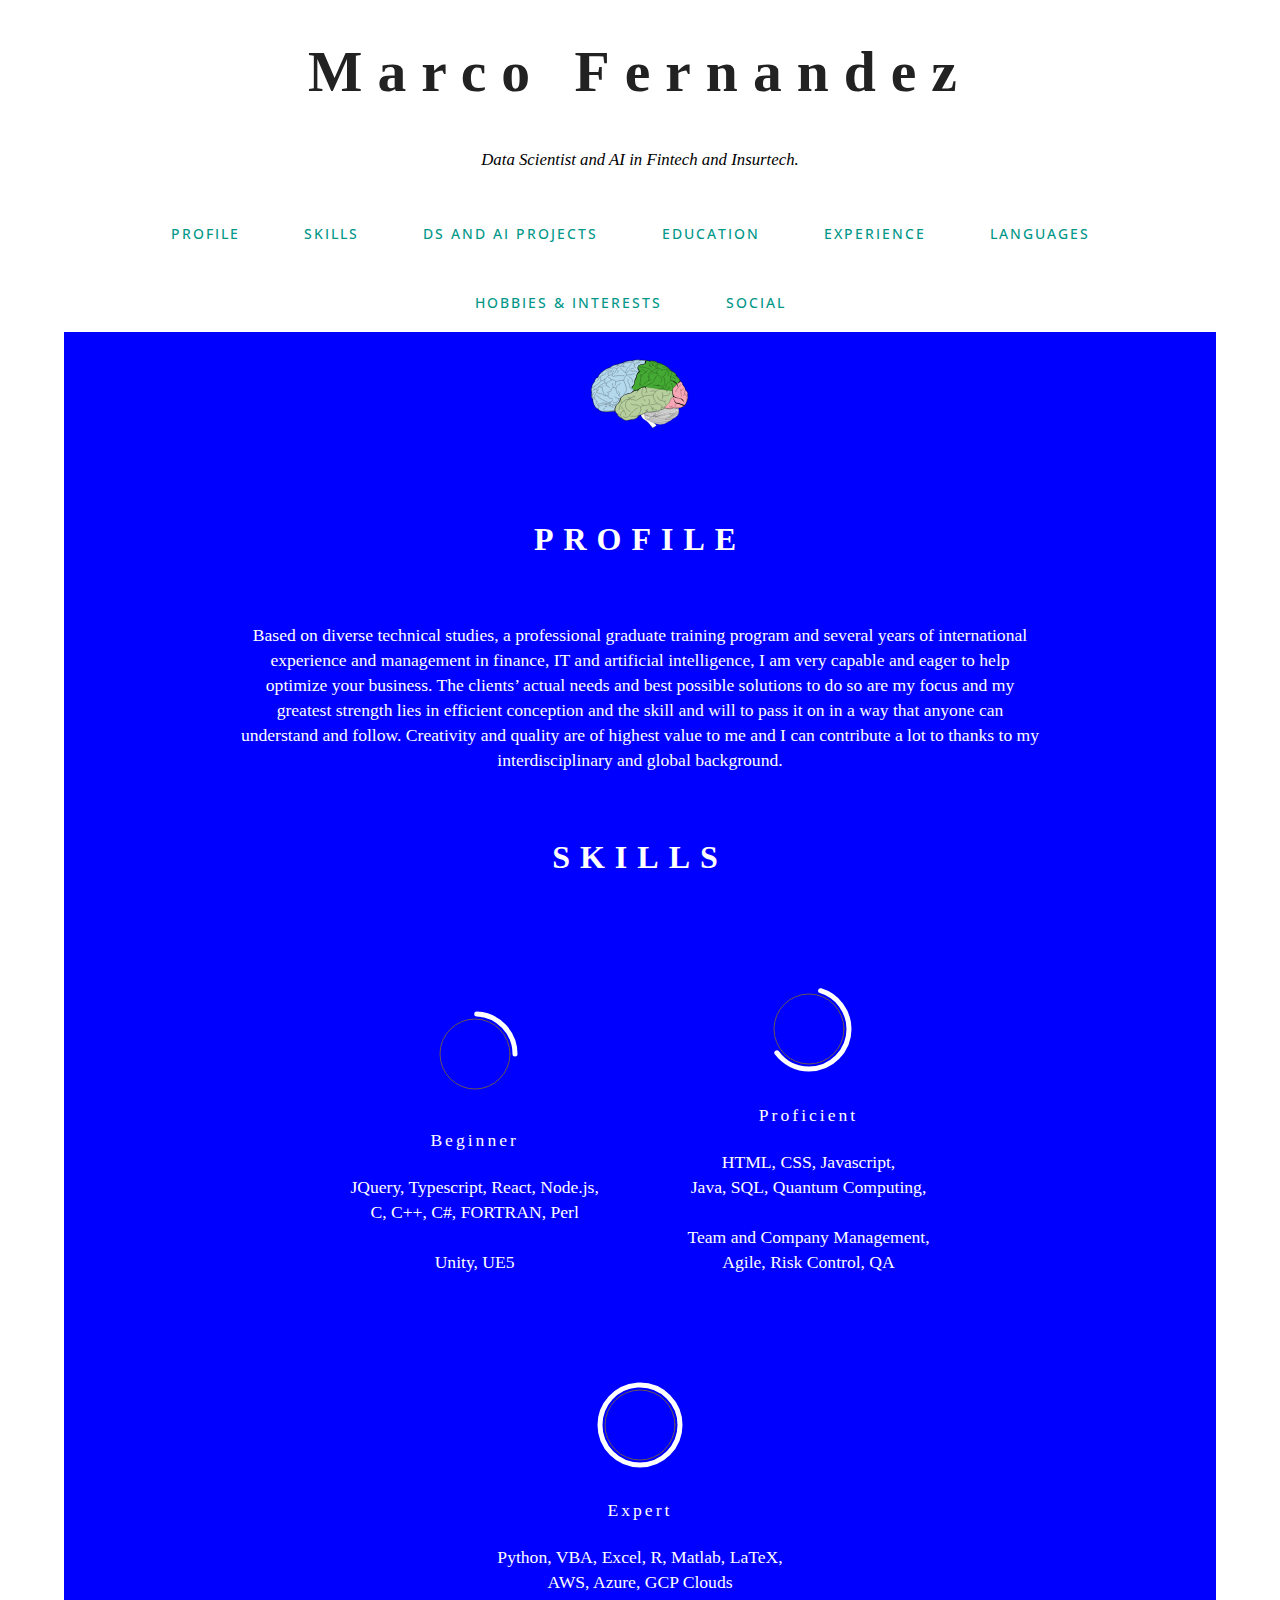
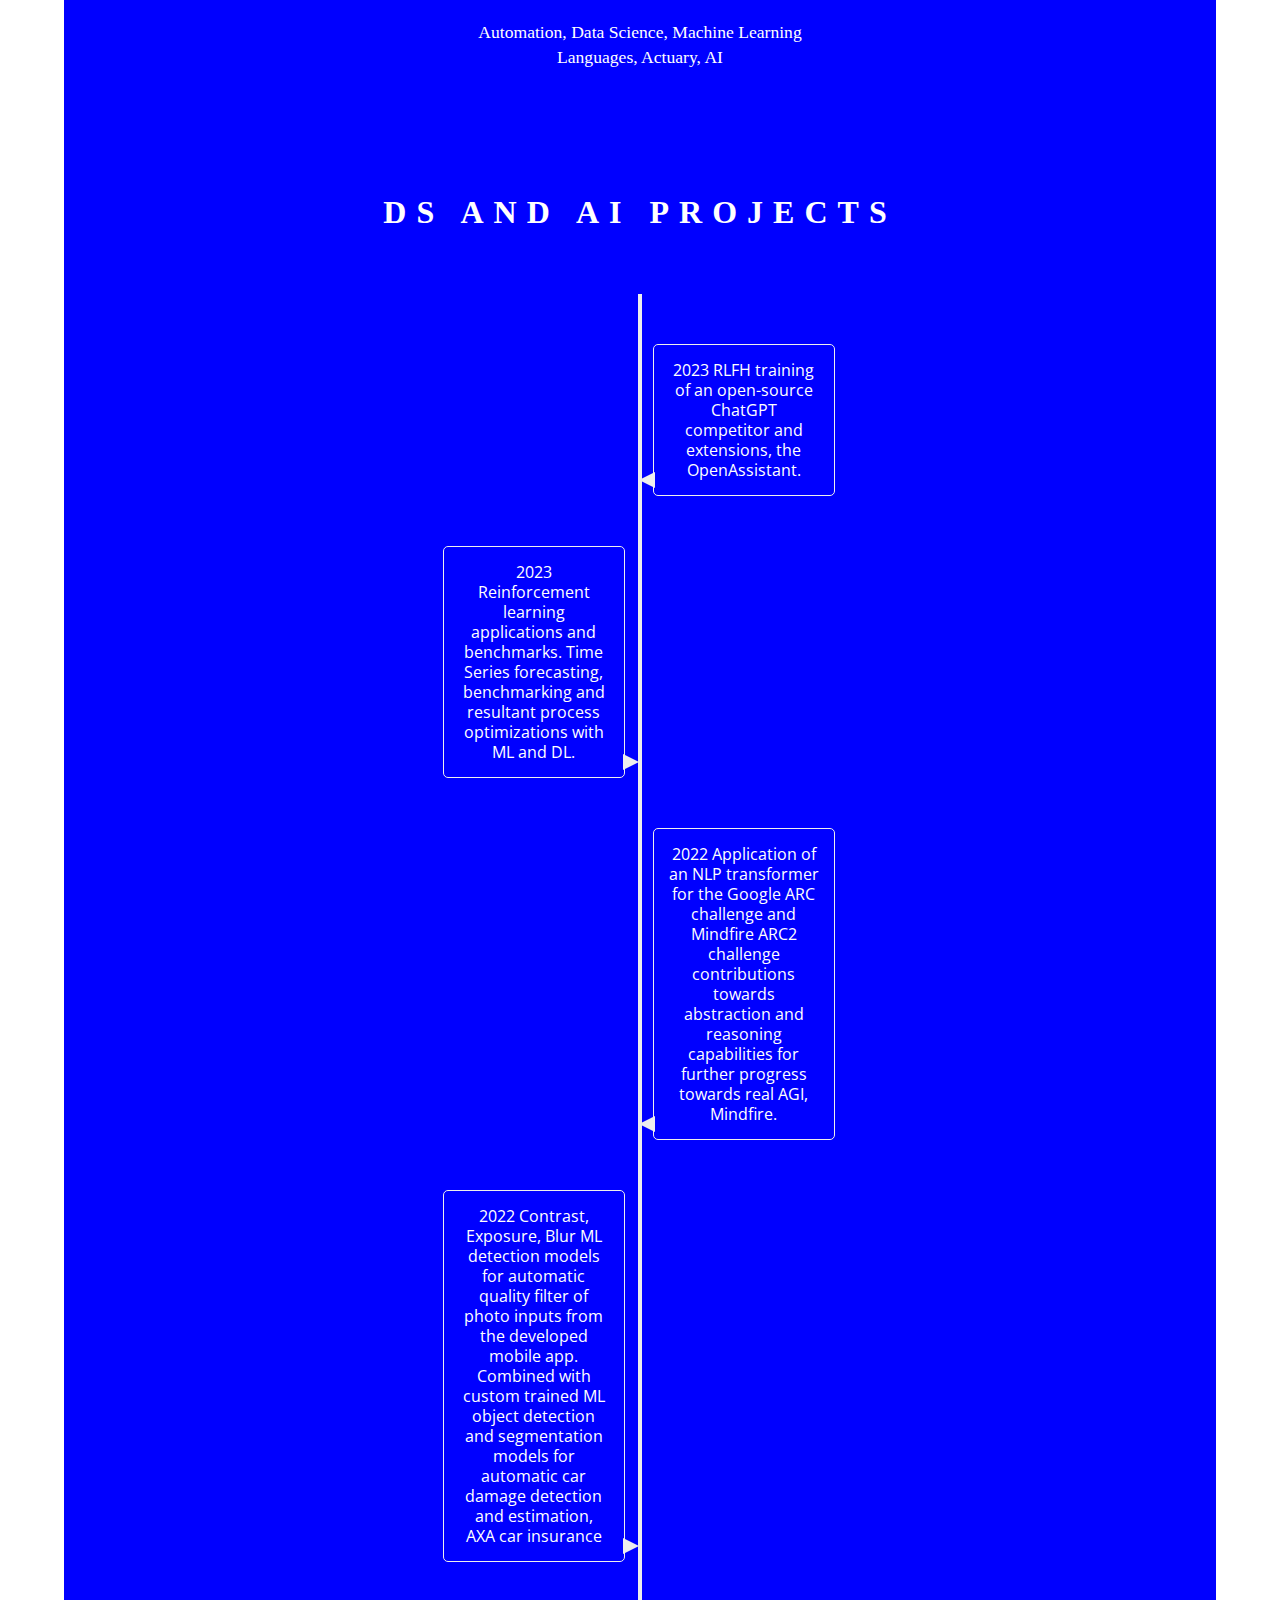
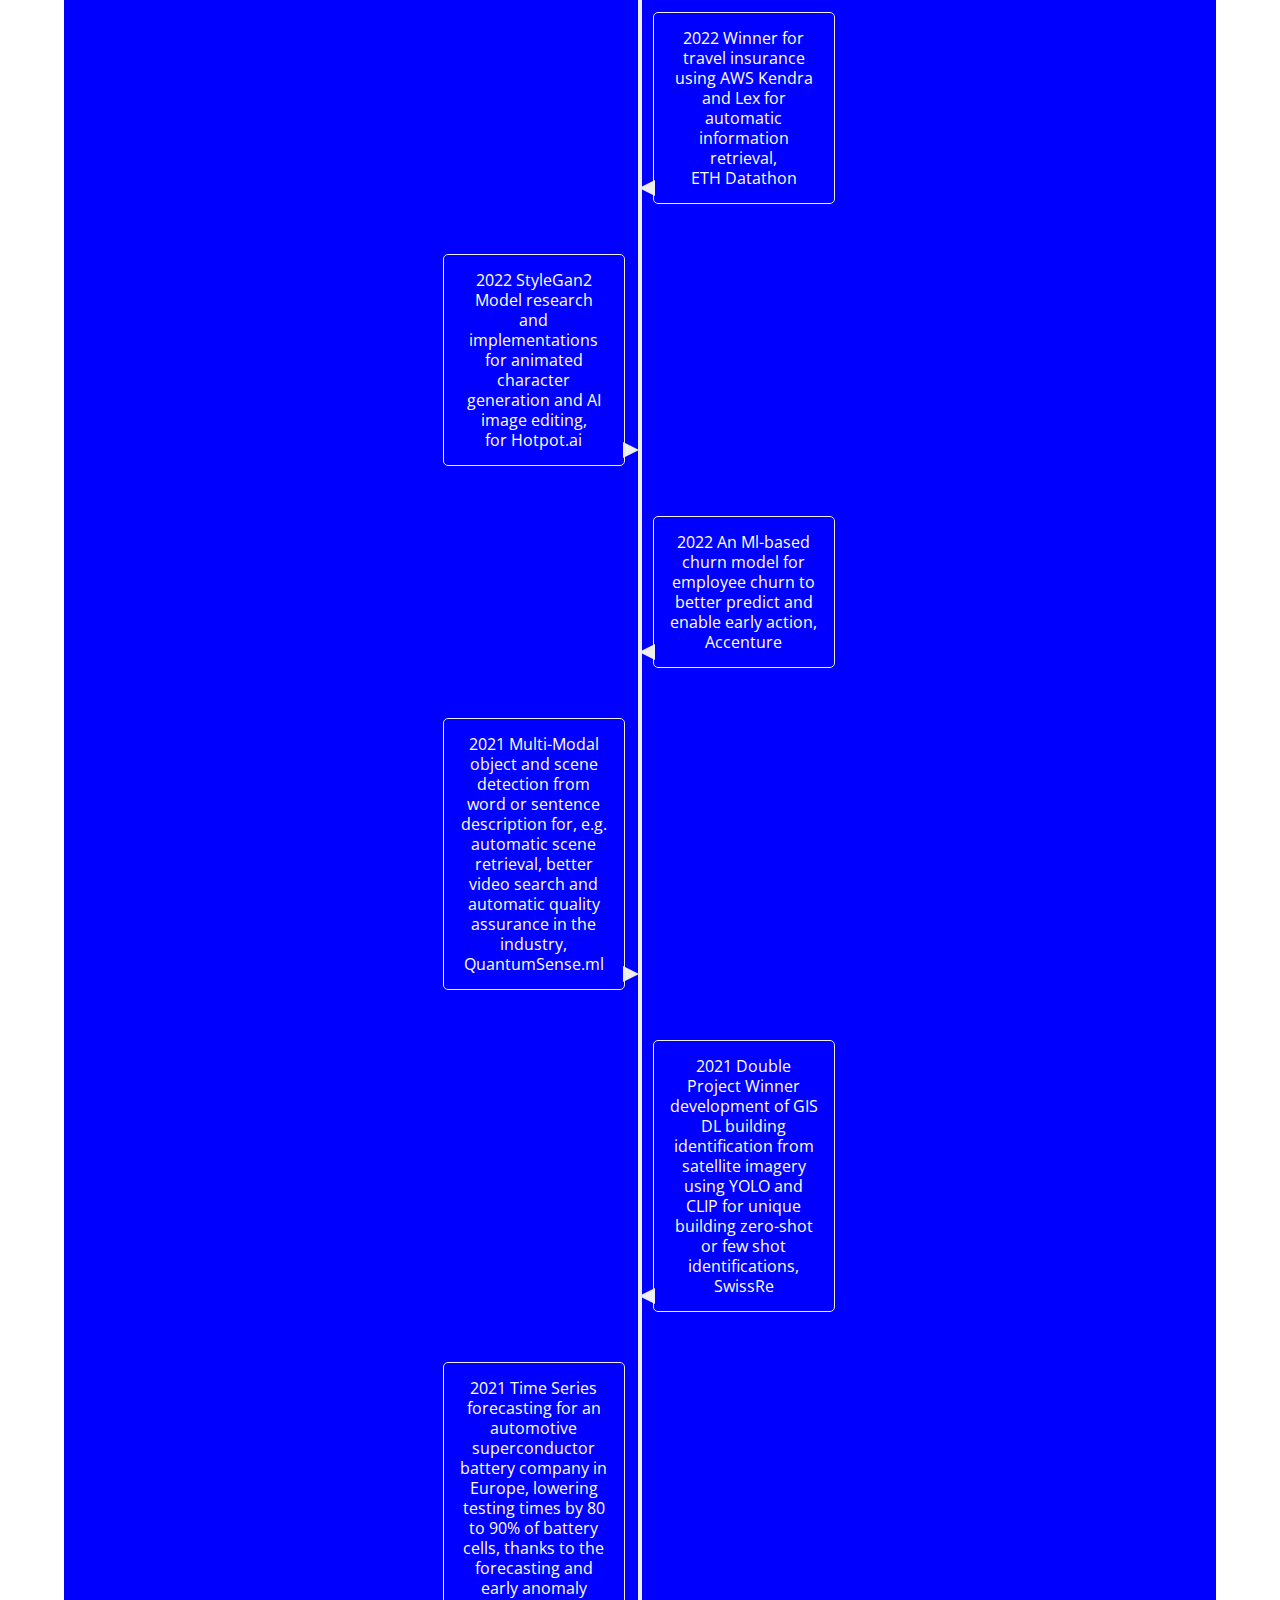
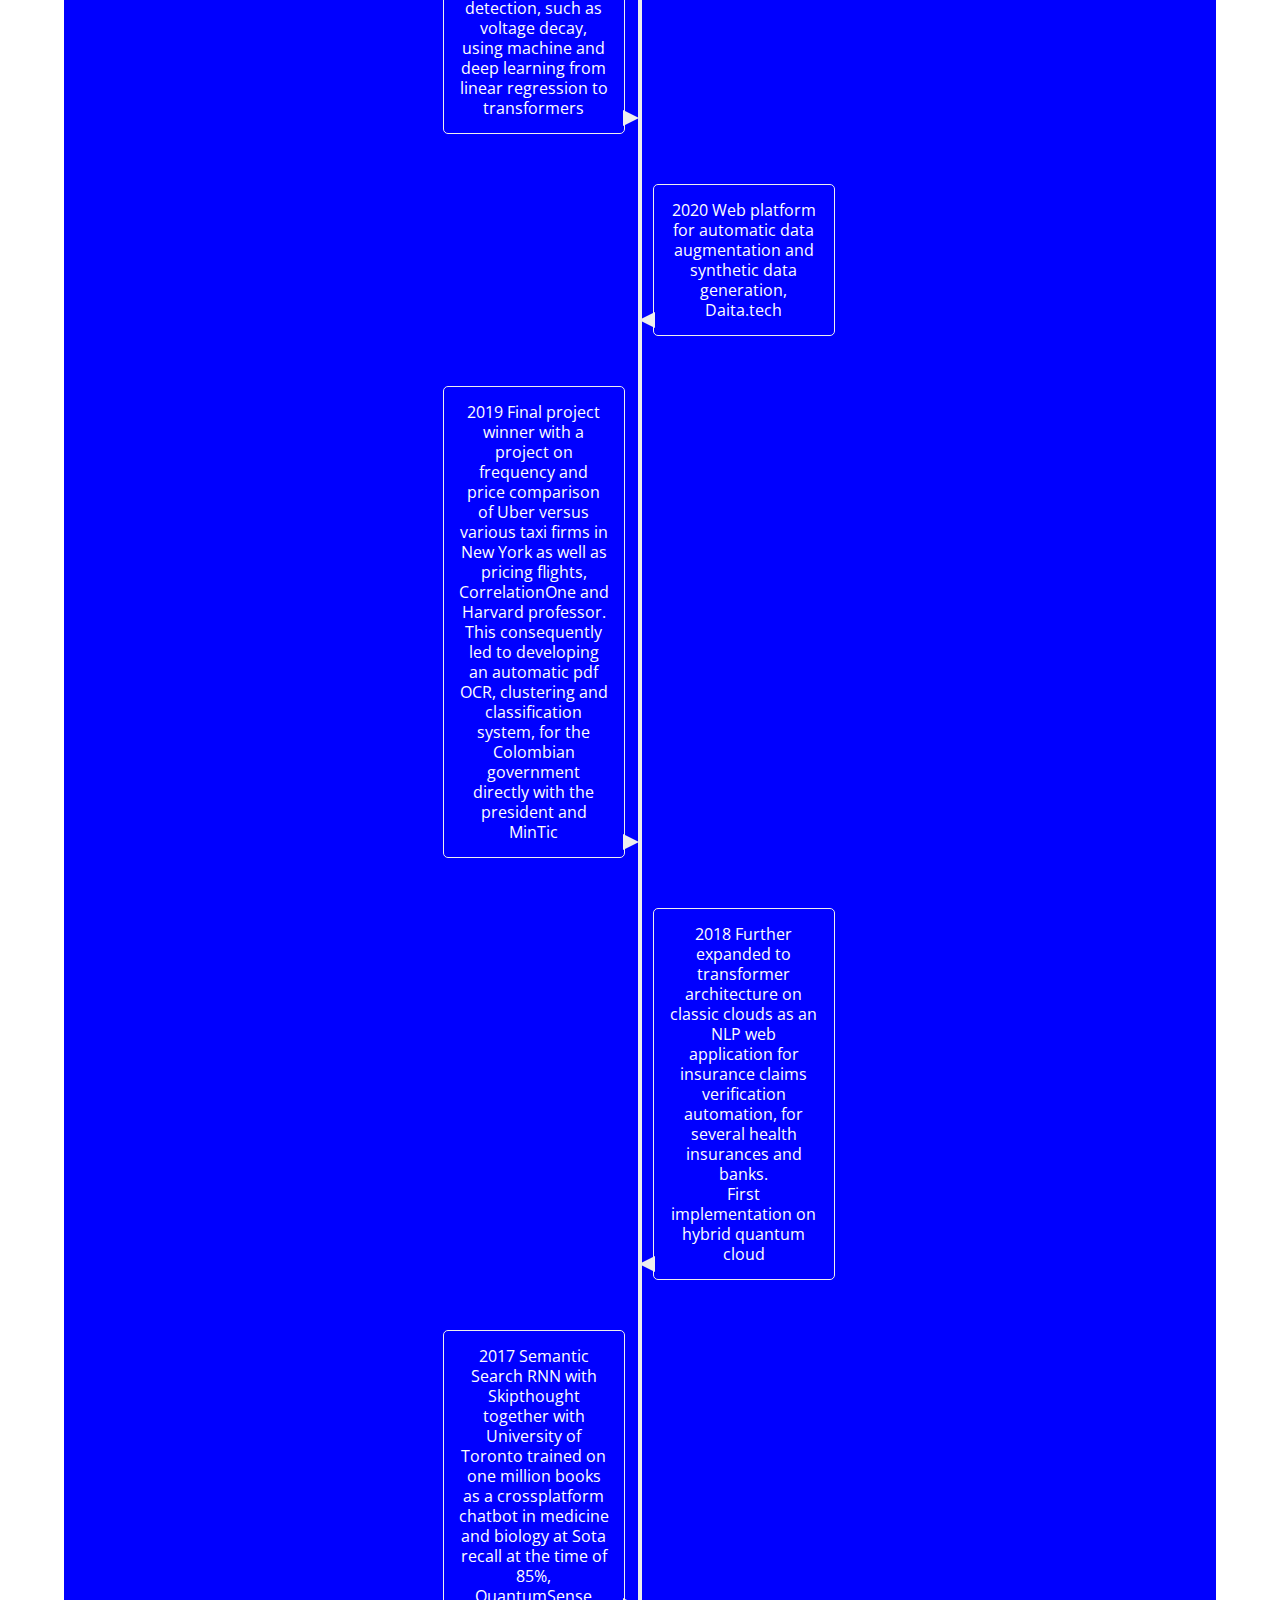
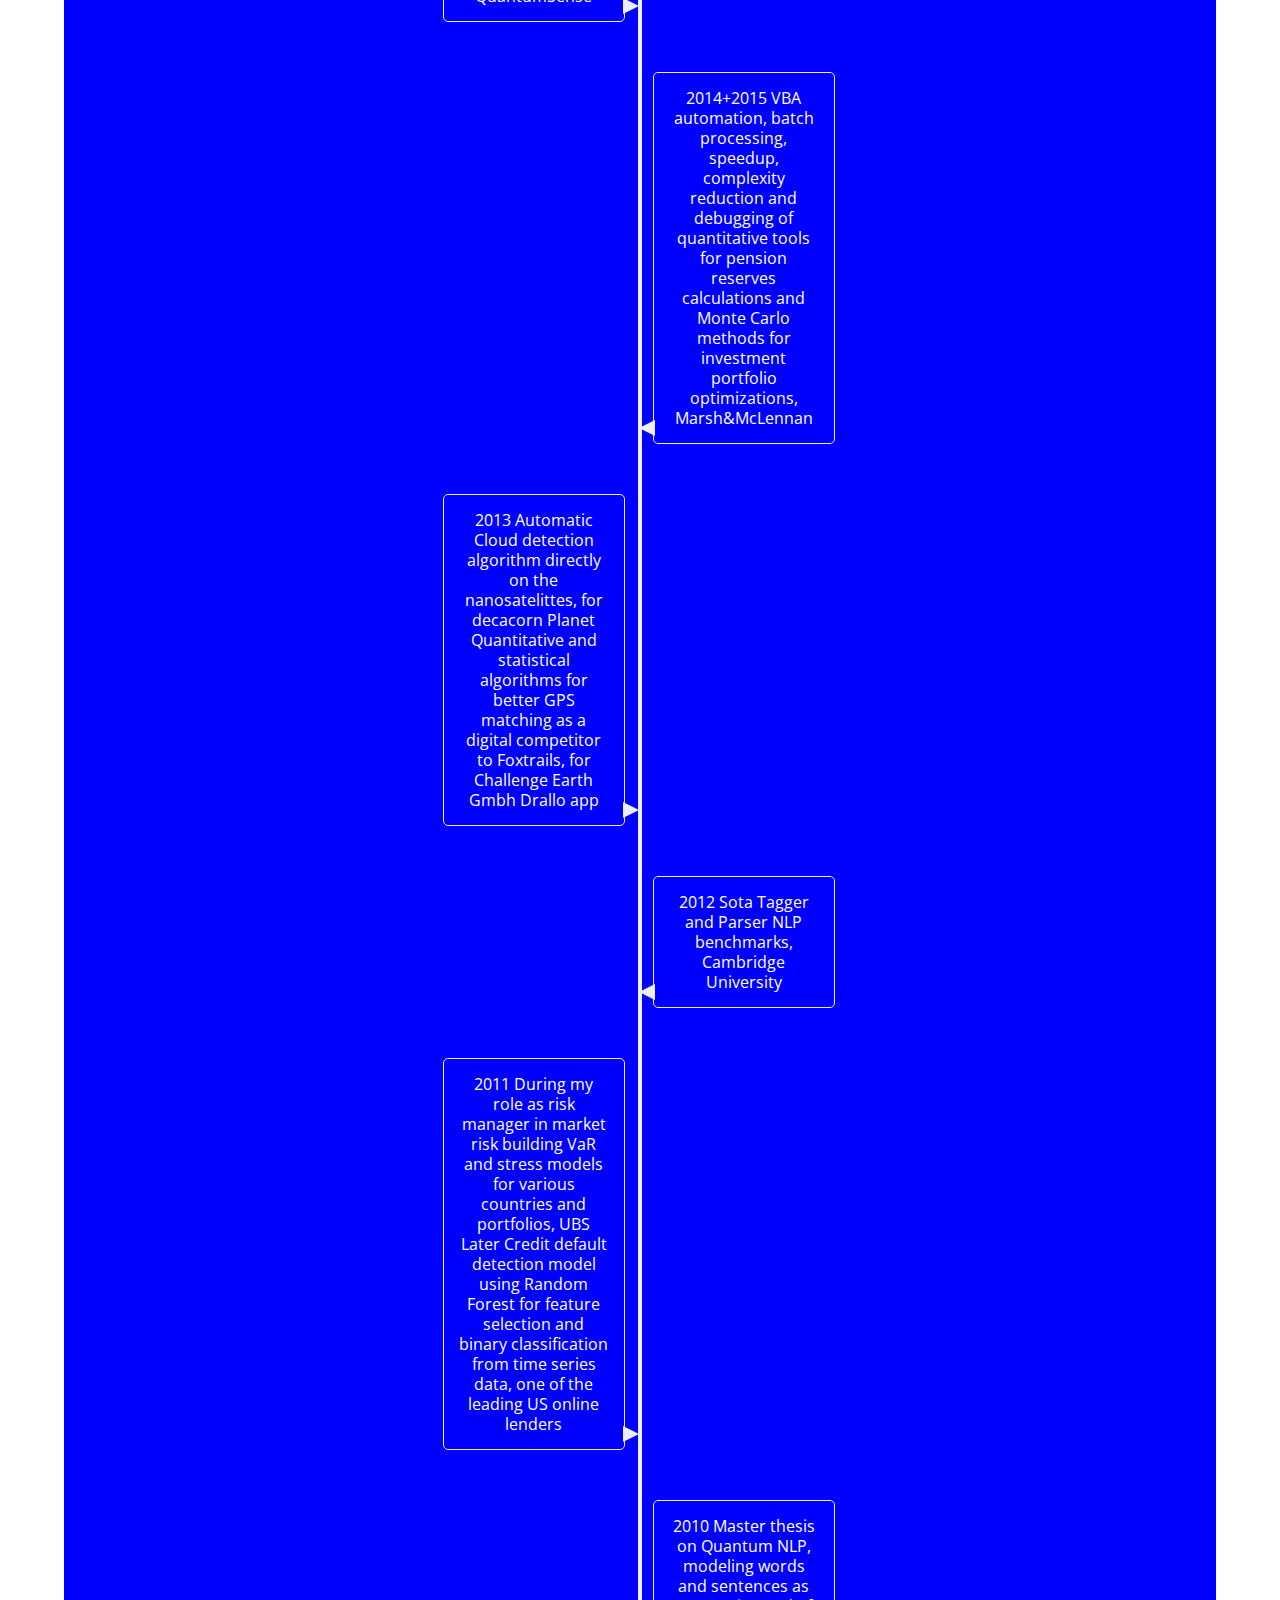
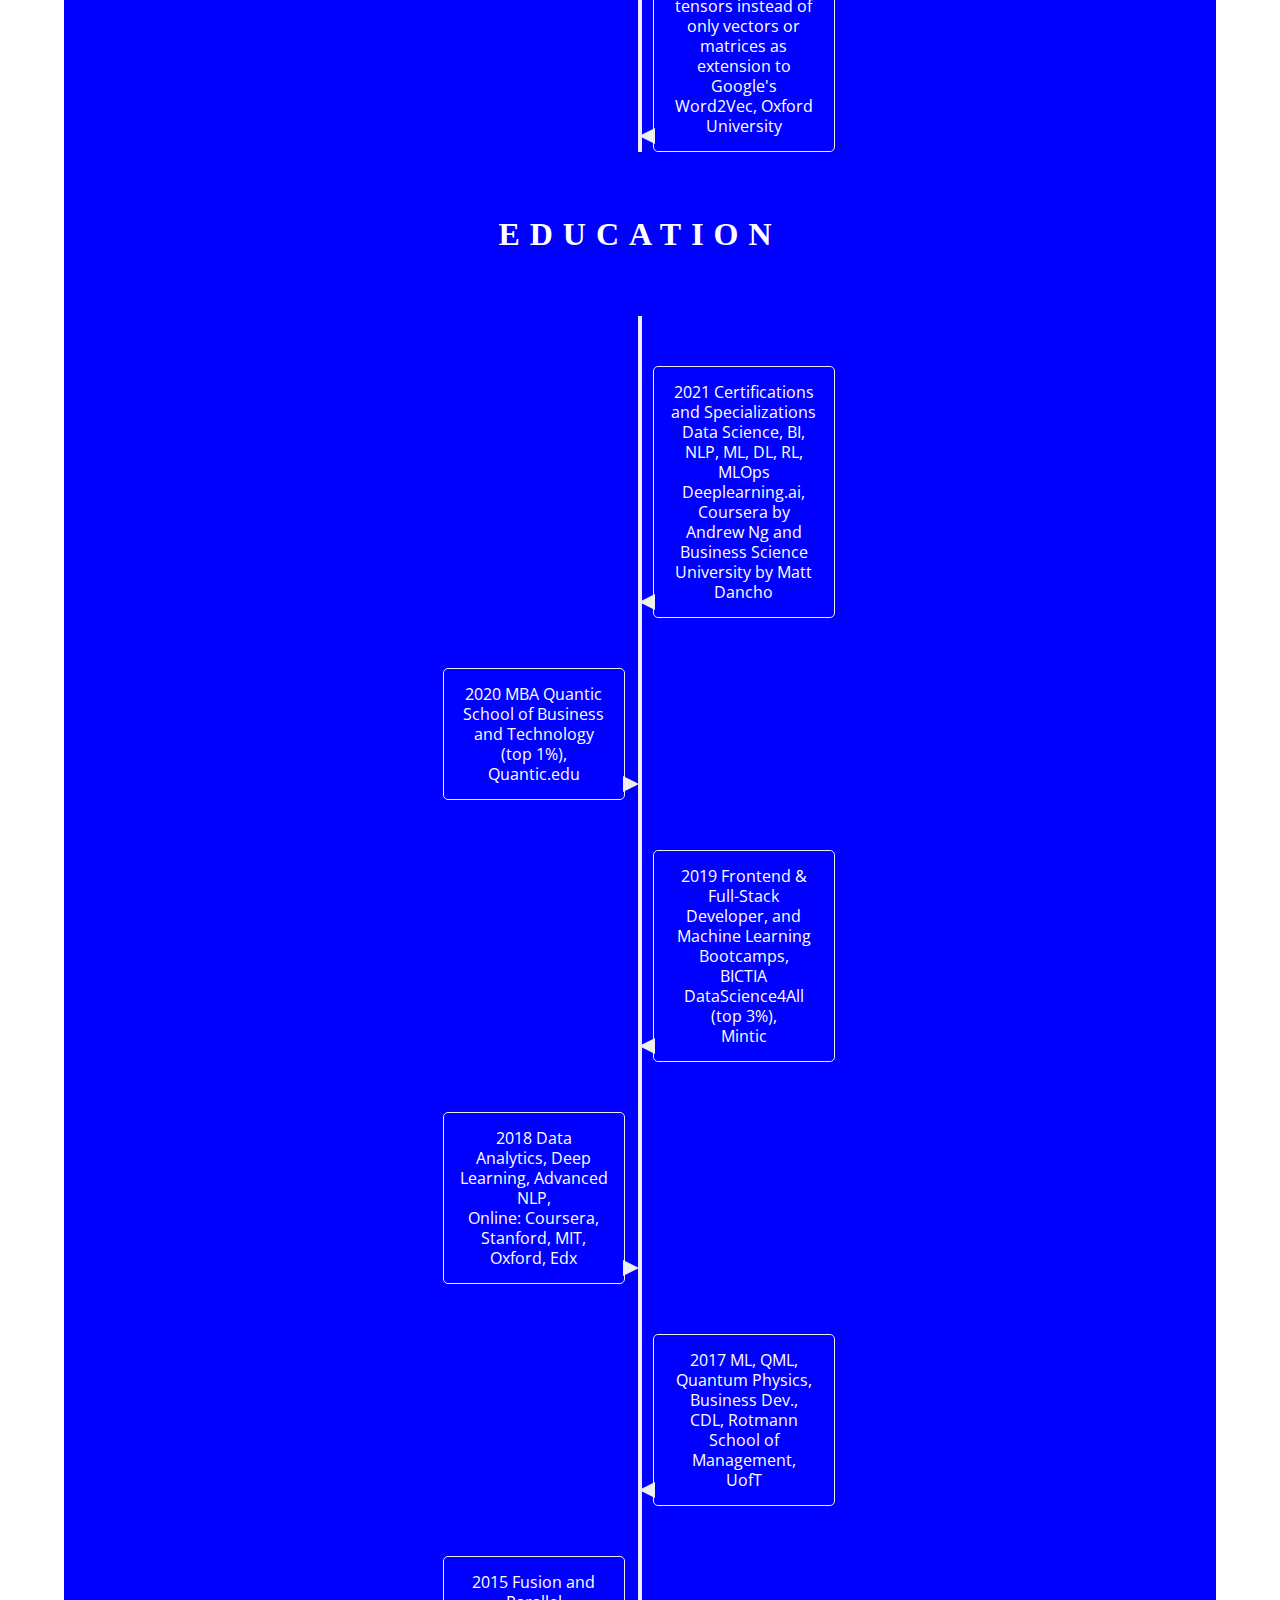
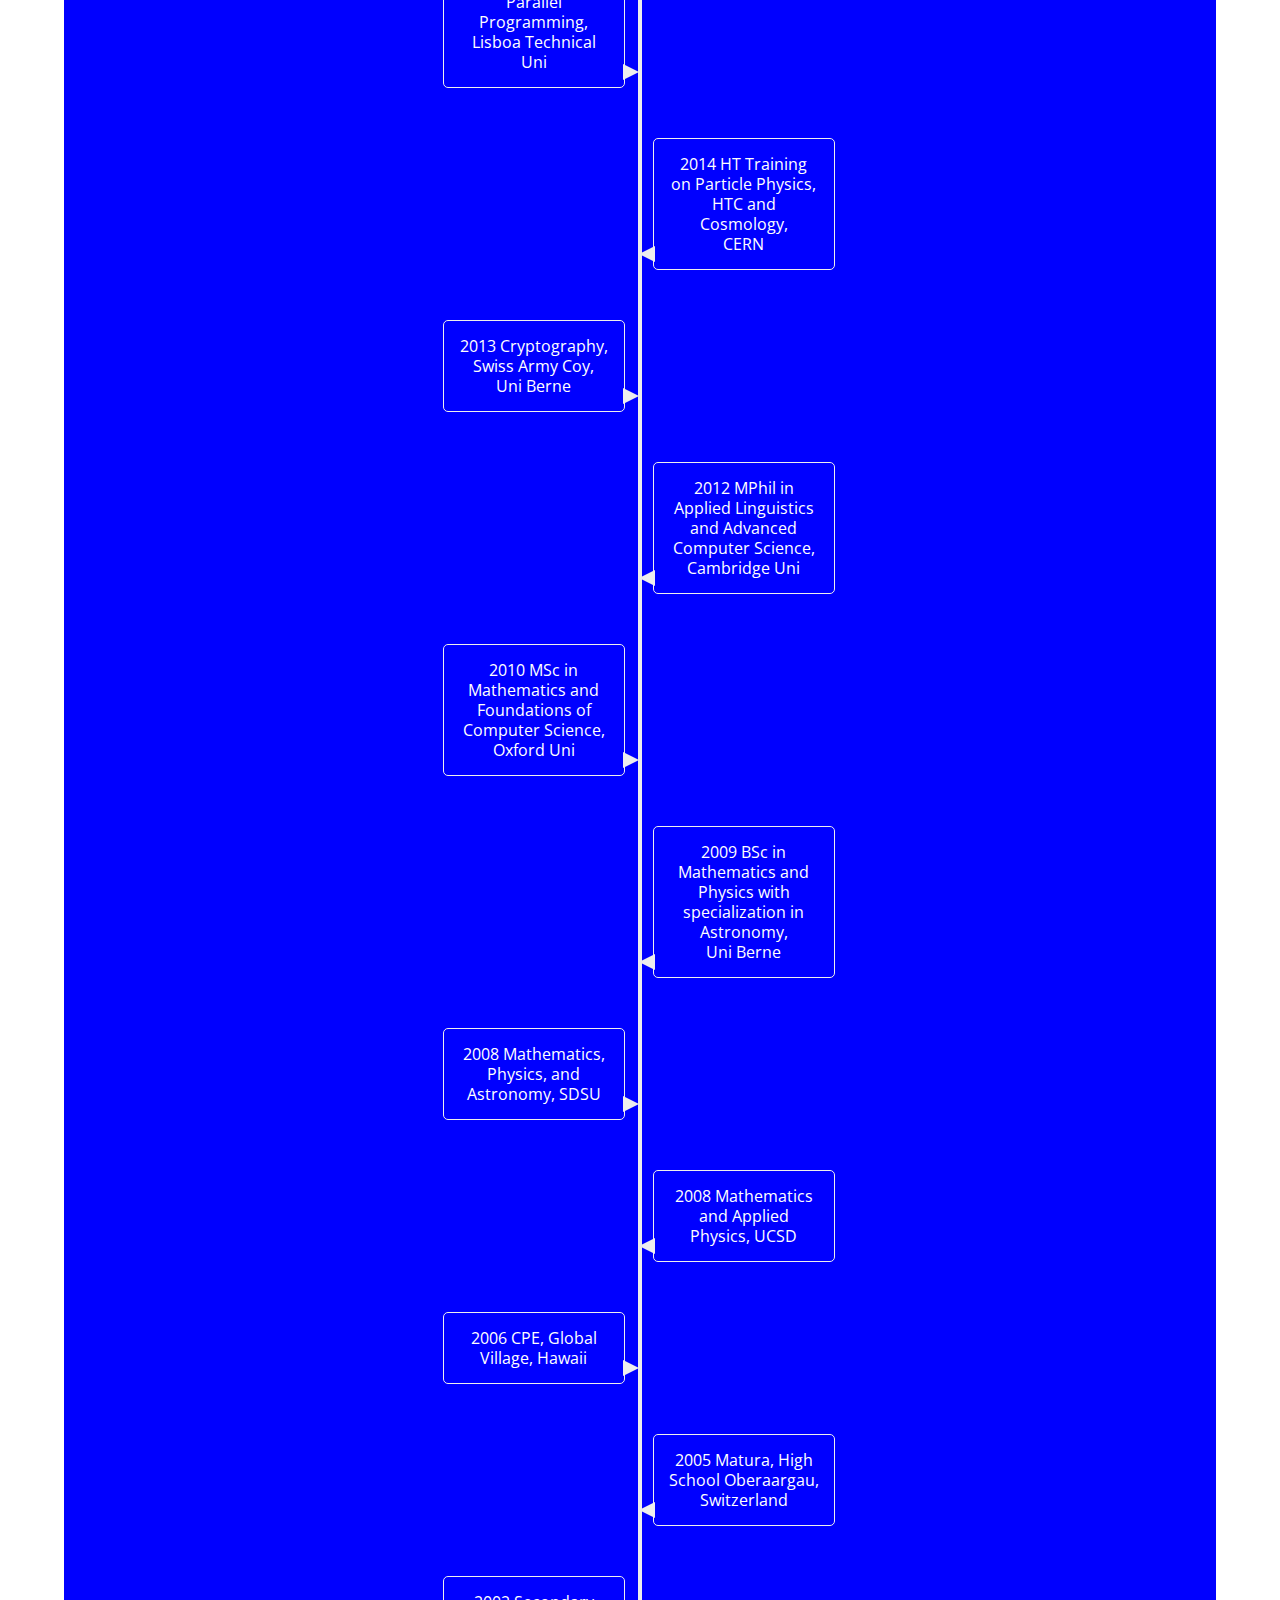
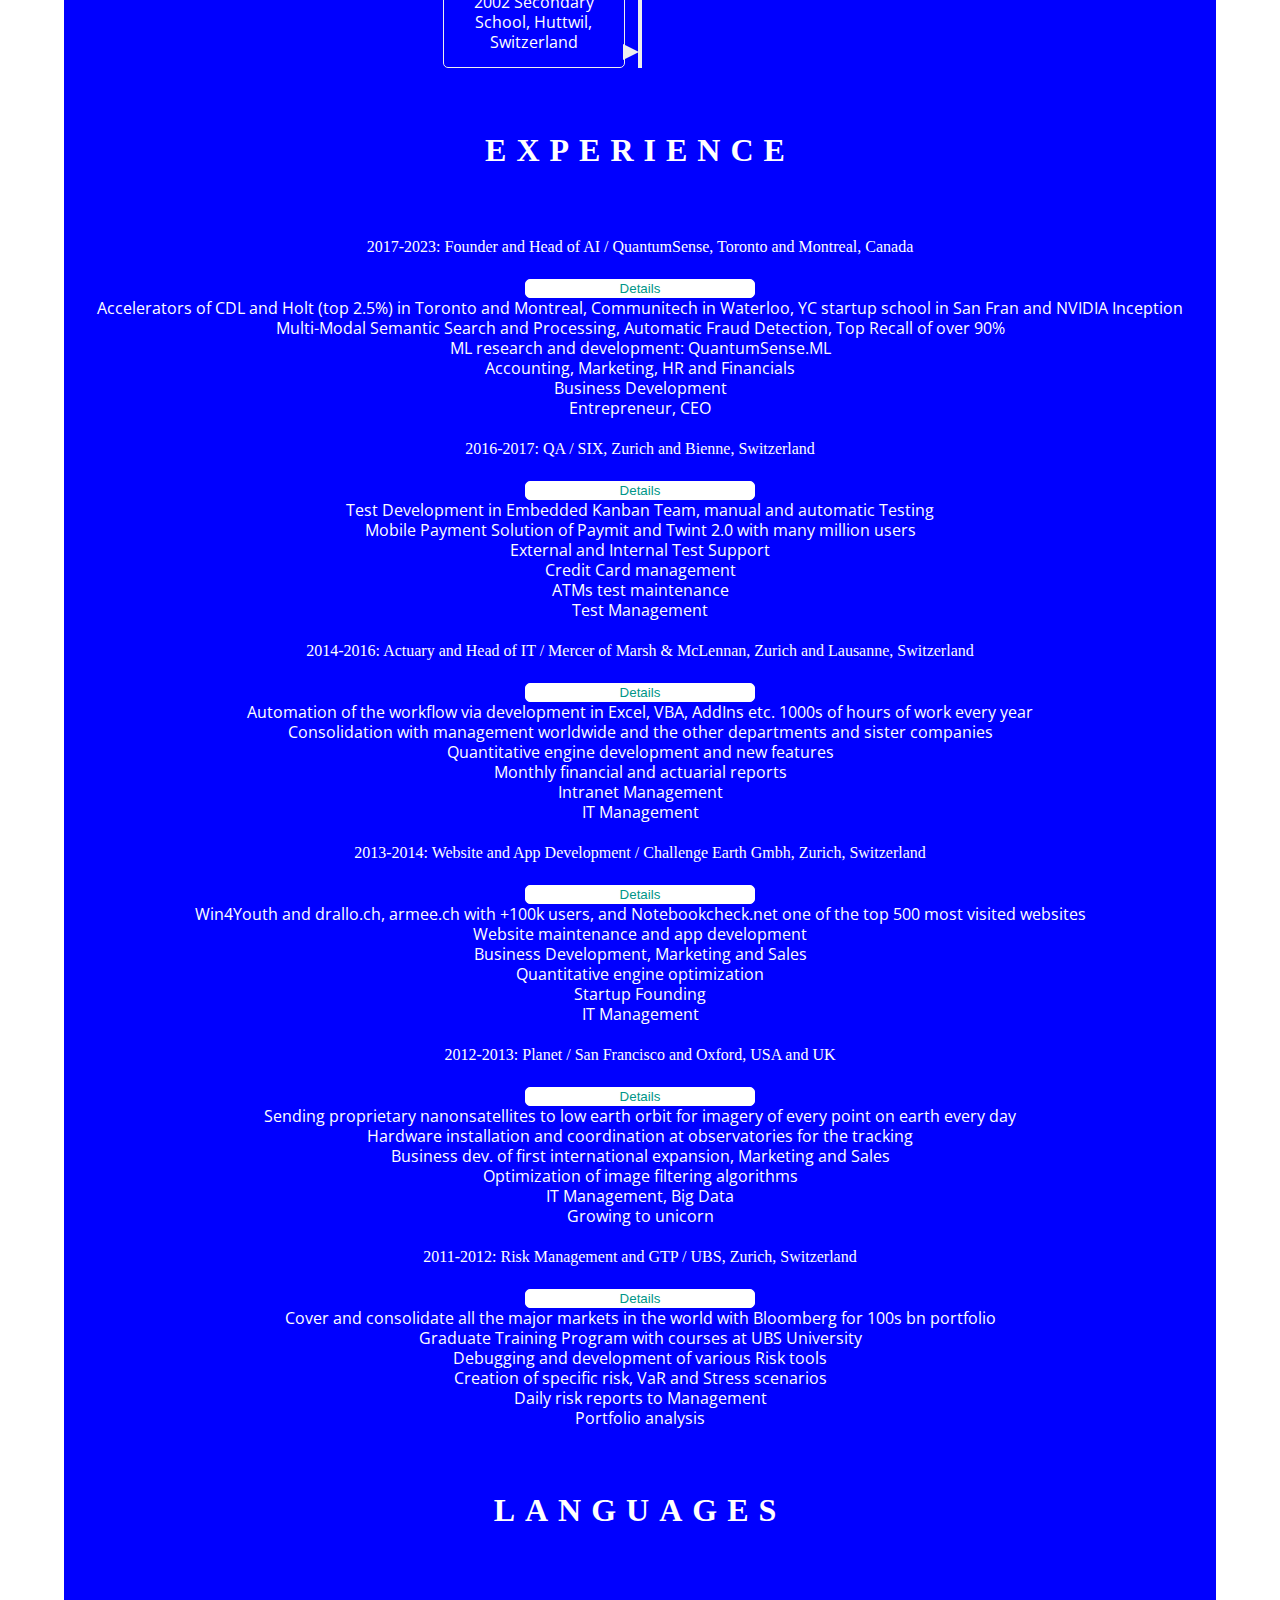
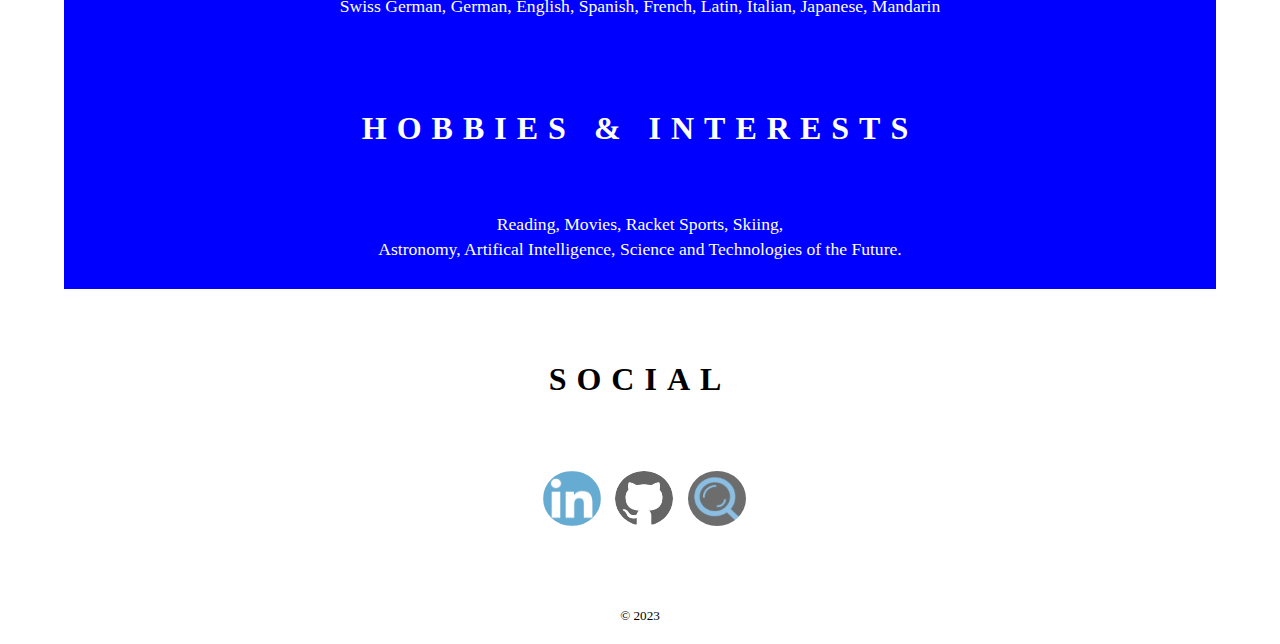
<file: index.html>
﻿<!DOCTYPE html>
<html>
  <head>
    <title>Responsive resume</title>
    <script src="https://ajax.googleapis.com/ajax/libs/jquery/3.2.1/jquery.min.js"></script>
    <meta name="description" content="Responsive Portfolio; featuring standard and hover CSS keyframes animation and on click class toggle.">
    <meta name="viewport" content="width=device-width, initial-scale=1">
  <link href="https://fonts.googleapis.com/css?family=Amatica+SC|Bungee+Outline|Bungee+Shade|Ewert|Fredericka+the+Great|Kumar+One+Outline|Ultra" rel="stylesheet">
    <link href="https://fonts.googleapis.com/css?family=Open+Sans" rel="stylesheet"></head>
	<link rel="stylesheet" href="CSS/Stylesheet1.css" type="text/css"/>
	<link rel="icon" href="c:\geda\Lobes_of_the_brain.png">
  </head>


<body>  
  <!--everything goes in here-->
<div class="container">
  <!--page header-->
  <div class="page-header">
    <h1>Marco Fernandez</h1>
      <p id="h1ptag">Data Scientist and AI in Fintech and Insurtech.</p>
  </div>
  <!--end of page header-->
  
  <!--start of nav menu-->
  <nav>
    <ul class="showing">
      <li class="nav-item"><a href="#profilesectionh3id">Profile</a></li>
      <li class="nav-item"><a href="#techskillsh3id">Skills</a></li>
      <li class="nav-item"><a href="#educationsectionh3id">DS and AI Projects</a></li>	    
      <li class="nav-item"><a href="#educationsectionh3id">Education</a></li>
      <li class="nav-item"><a href="#employmentsectionh3id">Experience</a></li>
      <li class="nav-item"><a href="#languagessectionh3id">Languages</a></li>
      <li class="nav-item"><a href="#hobbiessectionh3id">Hobbies & Interests</a></li>
      <li class="nav-item"><a href="#hobbiessectionh3id">Social</a></li>
    </ul>
    <div class="handle">Menu</div>
  </nav>
  <!--end of nav menu-->
  
  
  <!--start of main content-->
  <div class="main-content">
    <!--svg-->
           
<?xml version="1.0" encoding="UTF-8" standalone="no"?>
<!-- Creator: CorelDRAW -->
<div class="svgbrain">
<svg
   xmlns:dc="http://purl.org/dc/elements/1.1/"
   xmlns:cc="http://creativecommons.org/ns#"
   xmlns:rdf="http://www.w3.org/1999/02/22-rdf-syntax-ns#"
   xmlns:svg="http://www.w3.org/2000/svg"
   xmlns="http://www.w3.org/2000/svg"
   xmlns:sodipodi="http://sodipodi.sourceforge.net/DTD/sodipodi-0.dtd"
   xmlns:inkscape="http://www.inkscape.org/namespaces/inkscape"
   xml:space="preserve"
   width="124px"
   height="75px"
   style="shape-rendering:geometricPrecision; text-rendering:geometricPrecision; image-rendering:optimizeQuality; fill-rule:evenodd"
   viewBox="0 0 1024 732"
   id="svg2652"
   sodipodi:version="0.32"
   inkscape:version="0.46"
   sodipodi:docname="Lobes_of_the_brain_NL.svg"
   inkscape:output_extension="org.inkscape.output.svg.inkscape"
   sodipodi:docbase="c:\geda"
   inkscape:export-filename="c:\geda\Lobes_of_the_brain.png"
   inkscape:export-xdpi="21.915184"
   inkscape:export-ydpi="21.915184"
   sodipodi:modified="TRUE"><metadata
   id="metadata3106"><rdf:RDF><cc:Work
       rdf:about=""><dc:format>image/svg+xml</dc:format><dc:type
         rdf:resource="http://purl.org/dc/dcmitype/StillImage" /></cc:Work></rdf:RDF></metadata><sodipodi:namedview
   inkscape:window-height="746"
   inkscape:window-width="1280"
   inkscape:pageshadow="2"
   inkscape:pageopacity="0.0"
   guidetolerance="10.0"
   gridtolerance="10.0"
   objecttolerance="10.0"
   borderopacity="1.0"
   bordercolor="#666666"
   pagecolor="#ffffff"
   id="base"
   inkscape:zoom="0.36467749"
   inkscape:cx="-3.5122185"
   inkscape:cy="415.20496"
   inkscape:window-x="0"
   inkscape:window-y="0"
   inkscape:current-layer="svg2652"
   showgrid="false" />
 <defs
   id="defs2654"><inkscape:perspective
   sodipodi:type="inkscape:persp3d"
   inkscape:vp_x="0 : 365.5 : 1"
   inkscape:vp_y="0 : 1000 : 0"
   inkscape:vp_z="1024 : 365.5 : 1"
   inkscape:persp3d-origin="512 : 243.66667 : 1"
   id="perspective213" />
  <style
   type="text/css"
   id="style2656">
   
    .str2 {stroke:#000000;stroke-width:2}
    .str0 {stroke:#000000;stroke-width:2}
    .str1 {stroke:#000000;stroke-width:4}
    .str3 {stroke:#000000;stroke-width:2;stroke-dasharray:5 7}
    .fil5 {fill:none}
    .fil6 {fill:#000000}
    .fil2 {fill:#FFFFFF}
    .fil1 {fill:#B4D8EC}
    .fil3 {fill:#B6CF9D}
    .fil4 {fill:#F7A6B6}
    .fil0 {fill:#FCFB98}
    .fnt4 {font-weight:normal;font-size:14;font-family:Arial}
    .fnt3 {font-weight:normal;font-size:16;font-family:Arial}
    .fnt2 {font-weight:normal;font-size:18;font-family:Arial}
    .fnt1 {font-weight:normal;font-size:23;font-family:Arial}
    .fnt0 {font-weight:normal;font-size:26;font-family:Arial}
   
  </style>
 
  
  <style
   id="style6"
   type="text/css">
   
    .str2 {stroke:#000000;stroke-width:200}
    .str0 {stroke:#000000;stroke-width:2}
    .str1 {stroke:#000000;stroke-width:4}
    .str3 {stroke:#000000;stroke-width:2;stroke-dasharray:5 7}
    .fil5 {fill:none}
    .fil6 {fill:#000000}
    .fil2 {fill:#FFFFFF}
    .fil1 {fill:#B4D8EC}
    .fil3 {fill:#B6CF9D}
     
  </style>
  <inkscape:perspective
   id="perspective237"
   inkscape:persp3d-origin="512 : 243.66667 : 1"
   inkscape:vp_z="1024 : 365.5 : 1"
   inkscape:vp_y="0 : 1000 : 0"
   inkscape:vp_x="0 : 365.5 : 1"
   sodipodi:type="inkscape:persp3d" /></defs>
 <path
   style="fill: #44aa33"--
   id="path2659"
   d="M 564,54 C 577,52 590,53 602,60 C 640,53 668,59 685,78 C 699,75 714,79 728,89 C 767,106 795,128 817,153 C 853,168 867,186 869,206 C 888,220 900,237 908,256 L 798,413 L 455,370 L 352,209 L 564,54 z "
   class="fil0" /><path
   style="fill:#b4d8ec"--
   id="path2661"
   d="M 573,52 L 558,90 C 494,95 480,115 500,147 C 512,161 490,173 484,189 C 478,209 471,230 461,251 C 461,305 430,301 433,320 L 455,349 L 264,548 C 169,563 118,555 104,528 C 75,518 57,486 51,432 C 36,416 35,401 40,385 C 38,379 37,373 41,367 C 33,341 37,327 42,314 C 44,294 54,277 69,262 C 68,237 83,224 103,216 C 119,165 191,130 220,122 C 239,105 265,95 297,91 C 313,84 328,79 343,77 C 371,59 403,56 435,56 C 461,47 488,44 516,50 L 573,52 z "
   class="fil1" /><path
   style="fill:#ffffff;stroke:#000000;stroke-width:2"
   id="path2663"
   d="M 518,579 C 525,607 538,626 559,634 C 589,648 612,682 636,712 C 649,705 663,699 674,689 L 560,553 L 518,579 z "
   class="fil2 str0" /><path
   style="fill:#ffffff;stroke:#000000;stroke-width:2"
   id="path2665"
   d="M 551,571 C 551,577 552,583 558,589 C 560,623 573,634 591,634 C 671,685 732,688 778,658 C 797,647 827,636 829,625 C 851,614 864,603 876,592 C 895,576 895,548 887,513 C 697,507 601,532 551,571 z "
   class="fil2 str0" /><path
   style="fill:#b6cf9d"--
   id="path2667"
   d="M 564,312 L 830,354 C 869,400 908,446 946,492 C 918,519 880,523 839,517 C 822,526 796,531 757,517 C 742,526 727,532 712,537 C 688,550 663,554 637,554 C 613,558 592,561 583,554 C 568,566 555,571 544,574 C 527,584 513,587 499,590 C 487,619 458,631 418,631 C 391,643 364,644 336,619 C 316,609 297,597 287,573 C 280,565 274,558 268,550 C 265,522 272,497 293,476 C 313,465 316,436 328,416 C 351,389 388,378 427,370 C 444,353 464,341 494,343 C 511,326 531,311 564,312 z "
   class="fil3" /><path
   sodipodi:nodetypes="cccssssssssssccccccc"
   class="fil4"
   d="M 905.55813,255.40242 C 875.01356,281.2308 857.55813,297.40242 832.55813,327.40242 C 825.55813,352.40242 829.55813,377.40242 839.55813,402.40242 C 831.73487,412.12512 818.09732,420.48192 812.681,429.87867 C 809.60776,435.21042 795.26173,474.58483 788.69272,478.12783 C 782.68539,481.36789 777.08023,481.81749 775.24794,487.92808 C 775.02289,488.67862 763.81077,498.93206 762.32044,499.93354 C 752.86125,506.28999 748.48044,505.98061 750.08188,508.46574 C 752.40803,512.07548 753.24773,514.45324 756.66986,515.88175 C 760.092,517.31027 786.99128,524.71495 790.97357,524.20835 C 795.04166,523.69082 810.71556,525.47953 814.64926,525.23296 C 818.50929,524.99102 823.84856,523.1399 827.00743,522.30359 C 831.0173,521.24198 836.70049,516.32165 838.91905,516.45609 C 855.43677,517.45702 874.58035,517.79533 896.92754,515.00203 C 931.23964,506.14763 916.52173,510.80823 947.55813,493.40242 C 957.55813,481.40242 965.55813,465.40242 973.55813,437.40242 C 980.55813,426.40242 979.55813,408.40242 976.55813,391.40242 C 982.55813,367.40242 971.55813,358.40242 956.55813,341.40242 C 952.55813,326.40242 947.55813,307.40242 929.55813,292.40242 C 930.55813,282.40242 925.55813,266.40242 905.55813,255.40242 z"
   id="path19"
   style="fill:#f7a6b6" /><path
   style="fill:none;stroke:#000000;stroke-width:4"
   id="path2671"
   d="M 436,56 C 405,54 370,60 340,77 C 325,78 309,86 296,92 C 267,94 242,104 220,121 C 201,127 181,134 164,149 C 132,168 111,190 101,217 C 80,224 69,240 69,262 C 54,275 44,292 42,314 C 34,331 35,348 40,365 C 39,371 35,378 40,384 C 35,395 37,406 42,417 C 45,417 46,430 50,432 C 52,461 59,480 68,494 C 78,510 88,524 104,528 C 120,560 186,558 266,547 C 273,558 280,566 287,574 C 298,597 316,611 338,620 C 356,636 378,647 419,631 C 458,629 489,620 499,590 C 509,589 522,584 543,574 C 558,571 570,563 581,554 C 592,562 615,558 638,554 C 674,552 699,547 711,537 C 728,532 745,527 758,517 C 788,527 816,531 839,517 C 906,524 959,510 973,438 C 984,426 981,408 976,390 C 987,372 972,357 957,341 C 955,320 945,305 930,292 C 932,278 927,266 907,256 C 899,232 885,217 868,206 C 868,181 847,165 816,153 C 792,124 762,103 727,88 C 713,77 699,76 685,78 C 669,58 641,53 603,60 C 593,53 582,53 572,53 C 549,51 529,50 512,50 C 483,44 459,48 436,56 z "
   class="fil5 str1" /><path
   style="fill:none;stroke:#000000;stroke-width:2"
   id="path2673"
   d="M 149,168 C 138,178 138,185 145,189"
   class="fil5 str0" /><path
   style="fill:none;stroke:#000000;stroke-width:2"
   id="path2675"
   d="M 178,155 C 227,121 263,118 288,135"
   class="fil5 str0" /><path
   style="fill:none;stroke:#000000;stroke-width:2"
   id="path2677"
   d="M 254,184 C 273,170 281,143 296,124 C 316,94 354,119 378,117"
   class="fil5 str0" /><path
   style="fill:none;stroke:#000000;stroke-width:2"
   id="path2679"
   d="M 129,215 C 117,229 132,241 132,254"
   class="fil5 str0" /><path
   style="fill:none;stroke:#000000;stroke-width:2"
   id="path2681"
   d="M 91,256 C 108,247 104,227 120,213 C 131,199 167,198 180,179 C 194,158 212,151 233,155"
   class="fil5 str0" /><path
   style="fill:none;stroke:#000000;stroke-width:2"
   id="path2683"
   d="M 217,174 C 228,163 236,152 243,141"
   class="fil5 str0" /><path
   style="fill:none;stroke:#000000;stroke-width:2"
   id="path2685"
   d="M 285,176 C 296,168 301,158 300,147"
   class="fil5 str0" /><path
   style="fill:none;stroke:#000000;stroke-width:2"
   id="path2687"
   d="M 274,108 C 282,111 293,109 310,97"
   class="fil5 str0" /><path
   style="fill:none;stroke:#000000;stroke-width:2"
   id="path2689"
   d="M 297,93 C 293,98 290,103 290,107"
   class="fil5 str0" /><path
   style="fill:none;stroke:#000000;stroke-width:2"
   id="path2691"
   d="M 341,77 C 343,81 346.84515,84 349.84515,84"
   class="fil5 str0"
   sodipodi:nodetypes="cc" /><path
   style="fill:none;stroke:#000000;stroke-width:2"
   id="path2693"
   d="M 369,65 C 365,70 362,74 360,78"
   class="fil5 str0" /><path
   style="fill:none;stroke:#000000;stroke-width:2"
   id="path2695"
   d="M 457,64 C 449,65 441,63 433,56"
   class="fil5 str0" /><path
   style="fill:none;stroke:#000000;stroke-width:2"
   id="path2697"
   d="M 471,124 C 461,122 453,118 457,95 C 458,75 442,69 414,71 C 388,73 364,75 353,81 C 344,90 334,99 322,109"
   class="fil5 str0" /><path
   style="fill:none;stroke:#000000;stroke-width:2"
   id="path2699"
   d="M 357,89 C 350,96 348.26013,104.78038 350.26013,112.78038"
   class="fil5 str0"
   sodipodi:nodetypes="cc" /><path
   style="fill:none;stroke:#000000;stroke-width:2"
   id="path2701"
   d="M 431,82 C 421,99 407,114 397,123 C 376,145 363.05644,169.84515 385.05644,195.84515"
   class="fil5 str0"
   sodipodi:nodetypes="ccc" /><path
   style="fill:none;stroke:#000000;stroke-width:2"
   id="path2703"
   d="M 373.05644,169 C 362.05644,170 353,163 346,153 C 341,143 327,143 321,124"
   class="fil5 str0"
   sodipodi:nodetypes="ccc" /><path
   style="fill:none;stroke:#000000;stroke-width:2"
   id="path2705"
   d="M 454,129 C 405,131 406,162 382,173"
   class="fil5 str0" /><path
   style="fill:none;stroke:#000000;stroke-width:2"
   id="path2707"
   d="M 486,180.081 C 490.26013,161.73987 479,156 454,157 C 442,158 430,158 421,153"
   class="fil5 str0"
   sodipodi:nodetypes="ccc" /><path
   style="fill:none;stroke:#000000;stroke-width:2"
   id="path2709"
   d="M 461,182 C 435,191 410,194 384,196 C 372,195 355,234 353,247"
   class="fil5 str0" /><path
   style="fill:none;stroke:#000000;stroke-width:2"
   id="path2711"
   d="M 48,324 C 55,313 62,307 71,304"
   class="fil5 str0" /><path
   style="fill:none;stroke:#000000;stroke-width:2"
   id="path2713"
   d="M 71,311 C 67,294 98,289 107,279 C 113,274 118,255 149,248 C 166,242 180,224 200,206 C 208,197 224.05644,193 241.05644,192"
   class="fil5 str0"
   sodipodi:nodetypes="ccccc" /><path
   style="fill:none;stroke:#000000;stroke-width:2"
   id="path2715"
   d="M 211,167 C 202,179 195,194 205,201"
   class="fil5 str0" /><path
   style="fill:none;stroke:#000000;stroke-width:2"
   id="path2717"
   d="M 169,235.15485 C 167,247.15485 167,260 168,271"
   class="fil5 str0"
   sodipodi:nodetypes="cc" /><path
   style="fill:none;stroke:#000000;stroke-width:2"
   id="path2719"
   d="M 199,257 C 192,268 180,281 185,296"
   class="fil5 str0" /><path
   style="fill:none;stroke:#000000;stroke-width:2"
   id="path2721"
   d="M 175,292 C 193,297 203,315 216,320"
   class="fil5 str0" /><path
   style="fill:none;stroke:#000000;stroke-width:2"
   id="path2723"
   d="M 184.52025,283.30063 C 178.52025,273.30063 169,267 157,276 C 140,286 124,297 107,307 C 91,321 86.211287,335.84515 93.211287,349.84515"
   class="fil5 str0"
   sodipodi:nodetypes="cccc" /><path
   style="fill:none;stroke:#000000;stroke-width:2"
   id="path2725"
   d="M 49,352 C 62,337 76,330 90,331"
   class="fil5 str0" /><path
   style="fill:none;stroke:#000000;stroke-width:2"
   id="path2727"
   d="M 71,335 C 68,332 63,331 57,330"
   class="fil5 str0" /><path
   style="fill:none;stroke:#000000;stroke-width:2"
   id="path2729"
   d="M 103,319 C 127,306 139,309 143,322 C 153,376 166.13862,383.13862 181.13862,397.13862"
   class="fil5 str0"
   sodipodi:nodetypes="ccc" /><path
   style="fill:none;stroke:#000000;stroke-width:2"
   id="path2731"
   d="M 156,299 C 152,303 146,309 140,316"
   class="fil5 str0" /><path
   style="fill:none;stroke:#000000;stroke-width:2"
   id="path2733"
   d="M 206,268 C 224,252 249,235 202,219"
   class="fil5 str0" /><path
   style="fill:none;stroke:#000000;stroke-width:2"
   id="path2735"
   d="M 229,242 C 258,241 274,247 275,263 C 276,274 269,285 270,297"
   class="fil5 str0" /><path
   style="fill:none;stroke:#000000;stroke-width:2"
   id="path2737"
   d="M 350,386 C 375,362 390,340 373,302 C 367,283 360,265 353,247 C 322,247 295,252 275,262"
   class="fil5 str0" /><path
   style="fill:none;stroke:#000000;stroke-width:2"
   id="path2739"
   d="M 323,276 C 308,290 276,299 278,324 C 279,371 296,381 307,392 C 311,395 315,407 325,419"
   class="fil5 str0" /><path
   style="fill:none;stroke:#000000;stroke-width:2"
   id="path2741"
   d="M 256,149 C 251,168 230,188 249,210 C 256,205 275,205 284,203 C 300,193 343,210 360,198"
   class="fil5 str0" /><path
   style="fill:none;stroke:#000000;stroke-width:2"
   id="path2743"
   d="M 436,269 C 444,239 429,221 400,212"
   class="fil5 str0" /><path
   style="fill:none;stroke:#000000;stroke-width:2"
   id="path2745"
   d="M 453,346 C 439,344 409,323 413,302 C 410,277 395,268 394,258 C 392,253 399,241 393,234"
   class="fil5 str0" /><path
   style="fill:none;stroke:#000000;stroke-width:2"
   id="path2747"
   d="M 308,393 C 316,380 316,368 296,354"
   class="fil5 str0" /><path
   style="fill:none;stroke:#000000;stroke-width:2"
   id="path2749"
   d="M 243,275 C 244,289 245.26013,302.78038 251.26013,316.78038"
   class="fil5 str0"
   sodipodi:nodetypes="cc" /><path
   style="fill:none;stroke:#000000;stroke-width:2"
   id="path2751"
   d="M 278,324 C 262,319 249,312 244,322 C 239,326 225,332 229,350 C 228,358 199,362 188,367"
   class="fil5 str0" /><path
   style="fill:none;stroke:#000000;stroke-width:2"
   id="path2753"
   d="M 209,369 C 200,376 203,390 199,400 C 201,421 225,425 250,428"
   class="fil5 str0" /><path
   style="fill:none;stroke:#000000;stroke-width:2"
   id="path2755"
   d="M 96,366 C 102,372 113,377 137,380 C 147,382 146,389 169,396 C 178,397 189,398 199,400"
   class="fil5 str0" /><path
   style="fill:none;stroke:#000000;stroke-width:2"
   id="path2757"
   d="M 111,336 C 105,342 92,347 91,355 C 89,363 83,371 78,379 C 70,394 65,406 66,416 C 67,437 90,448 102,461"
   class="fil5 str0" /><path
   style="fill:none;stroke:#000000;stroke-width:2"
   id="path2759"
   d="M 47,371 C 44,369 42,367 40,365"
   class="fil5 str0" /><path
   style="fill:none;stroke:#000000;stroke-width:2"
   id="path2761"
   d="M 70,362 C 63,369 56,376 51,385 C 47,396 48,405 46,424"
   class="fil5 str0" /><path
   style="fill:none;stroke:#000000;stroke-width:2"
   id="path2763"
   d="M 50.739874,385.43924 C 50.739874,382.43924 49,382 47,380"
   class="fil5 str0"
   sodipodi:nodetypes="cc" /><path
   style="fill:none;stroke:#000000;stroke-width:2"
   id="path2765"
   d="M 51,432 C 53,426 62,420 57,413"
   class="fil5 str0" /><path
   style="fill:none;stroke:#000000;stroke-width:2"
   id="path2767"
   d="M 70,495 C 72,491 71,486 73,484"
   class="fil5 str0" /><path
   style="fill:none;stroke:#000000;stroke-width:2"
   id="path2769"
   d="M 104,528 C 110,518 111,512 107,511"
   class="fil5 str0" /><path
   style="fill:none;stroke:#000000;stroke-width:2"
   id="path2771"
   d="M 114,515 L 107.9595,511.47975"
   class="fil5 str0"
   sodipodi:nodetypes="cc" /><path
   style="fill:none;stroke:#000000;stroke-width:2"
   id="path2773"
   d="M 87,449 C 77,469 88,483 115,492"
   class="fil5 str0" /><path
   style="fill:none;stroke:#000000;stroke-width:2"
   id="path2775"
   d="M 84,394 C 106,406 129,431 149,438 C 171,446 202.21962,474 221.21962,461"
   class="fil5 str0"
   sodipodi:nodetypes="ccc" /><path
   style="fill:none;stroke:#000000;stroke-width:2"
   id="path2777"
   d="M 250,446 C 235,449 217,461 217,469 C 218,483 264.34113,492.47975 282.34113,488.47975"
   class="fil5 str0"
   sodipodi:nodetypes="ccc" /><path
   style="fill:none;stroke:#000000;stroke-width:2"
   id="path2779"
   d="M 104,471 C 111,477 121,479 140,470 C 160,464 168.26772,471 182.26772,475"
   class="fil5 str0"
   sodipodi:nodetypes="ccc" /><path
   style="fill:none;stroke:#000000;stroke-width:2"
   id="path2781"
   d="M 219,473 C 195,471 183,472 175,480 C 161,489 147,487 142,488 C 136,490 119,507 95,495"
   class="fil5 str0" /><path
   style="fill:none;stroke:#000000;stroke-width:2"
   id="path2783"
   d="M 154,547 C 187,549 222,548 258,543"
   class="fil5 str0" /><path
   style="fill:none;stroke:#000000;stroke-width:2"
   id="path2785"
   d="M 192,507 C 184,505 180,501 180,494 C 179,508 171,511 165,517 C 158,522 159,530 153,537"
   class="fil5 str0" /><path
   style="fill:none;stroke:#000000;stroke-width:2"
   id="path2787"
   d="M 228,488 C 208,488 189,487 175,480"
   class="fil5 str0" /><path
   style="fill:none;stroke:#000000;stroke-width:2"
   id="path2789"
   d="M 217,488 C 220,505 243,507 255,513"
   class="fil5 str0" /><path
   style="fill:none;stroke:#000000;stroke-width:2"
   id="path2791"
   d="M 209,503 C 211,499 217,499 221,496"
   class="fil5 str0" /><path
   style="fill:none;stroke:#000000;stroke-width:2"
   id="path2793"
   d="M 237,500 C 242,496 248.78038,492.9595 252.78038,487.9595"
   class="fil5 str0"
   sodipodi:nodetypes="cc" /><path
   style="fill:none;stroke:#000000;stroke-width:2"
   id="path2795"
   d="M 266,501 C 257,486 285,481 292,465"
   class="fil5 str0" /><path
   style="fill:none;stroke:#000000;stroke-width:2"
   id="path2797"
   d="M 264,406 C 280,419 294.67599,423.39875 308.67599,427.39875"
   class="fil5 str0"
   sodipodi:nodetypes="cc" /><path
   style="fill:none;stroke:#000000;stroke-width:2"
   id="path2799"
   d="M 249,468 C 278,468 304,449 309,427 C 310,425 317,424 321,423"
   class="fil5 str0" /><path
   style="fill:none;stroke:#000000;stroke-width:2"
   id="path2801"
   d="M 498,63 C 503,58 510,53 521,50"
   class="fil5 str0" /><path
   style="fill:none;stroke:#000000;stroke-width:2"
   id="path2803"
   d="M 516,73 C 490,73 468,77 457,96"
   class="fil5 str0" /><path
   style="fill:none;stroke:#000000;stroke-width:2"
   id="path2805"
   d="M 489,91 C 495,95 498.73987,100.30063 498.73987,105.30063"
   class="fil5 str0"
   sodipodi:nodetypes="cc" /><path
   style="fill:none;stroke:#000000;stroke-width:2"
   id="path2807"
   d="M 776,364 C 780,318 691,305 647,381 C 641,397 587,391 559,399 C 534,409 509,423 484,438 C 474,454 439,428 419,430 C 354,437 353,534 417,550"
   class="fil5 str0" /><path
   style="fill:none;stroke:#000000;stroke-width:2"
   id="path2809"
   d="M 536,327 C 537,347 515,386 548,404"
   class="fil5 str0" /><path
   style="fill:none;stroke:#000000;stroke-width:2"
   id="path2811"
   d="M 475,369 C 486,365 489,348 496,339"
   class="fil5 str0" /><path
   style="fill:none;stroke:#000000;stroke-width:2"
   id="path2813"
   d="M 453,394 C 448,405 454,409 465,410"
   class="fil5 str0" /><path
   style="fill:none;stroke:#000000;stroke-width:2"
   id="path2815"
   d="M 495,581 C 534,546 528,483 467,487 C 446,489 431,484 421,474"
   class="fil5 str0" /><path
   style="fill:none;stroke:#000000;stroke-width:2"
   id="path2817"
   d="M 525,473 C 539,498 553,492 570,492 C 600,491 617,461 596,429"
   class="fil5 str0" /><path
   style="fill:none;stroke:#000000;stroke-width:2"
   id="path2819"
   d="M 546,492 C 533,496 523,502 516,510"
   class="fil5 str0" /><path
   style="fill:none;stroke:#000000;stroke-width:2"
   id="path2821"
   d="M 493,514 C 481,518 469,531 455,540 C 443,558 426,565 417,575 C 407,590 402,621 345,604"
   class="fil5 str0" /><path
   style="fill:none;stroke:#000000;stroke-width:2"
   id="path2823"
   d="M 494,591 C 466,607 421,593 415,600"
   class="fil5 str0" /><path
   style="fill:none;stroke:#000000;stroke-width:2"
   id="path2825"
   d="M 567,452 C 557,449 551,435 546,428"
   class="fil5 str0" /><path
   style="fill:none;stroke:#000000;stroke-width:2"
   id="path2827"
   d="M 392,411 C 414,423 433,420 452,405"
   class="fil5 str0" /><path
   style="fill:none;stroke:#000000;stroke-width:2"
   id="path2829"
   d="M 418,418 C 410,430 401,435 390,434 C 378,432 361,445 341,461 C 325,474 319,488 315,503 C 312,521 309,529 305,536"
   class="fil5 str0" /><path
   style="fill:none;stroke:#000000;stroke-width:2"
   id="path2831"
   d="M 327,442 C 325,454 329,462 337,465"
   class="fil5 str0" /><path
   style="fill:none;stroke:#000000;stroke-width:2"
   id="path2833"
   d="M 314,587 C 304,584 292,574 284,571"
   class="fil5 str0" /><path
   style="fill:none;stroke:#000000;stroke-width:2"
   id="path2835"
   d="M 356,542 C 318,560 310,588 339,621"
   class="fil5 str0" /><path
   style="fill:none;stroke:#000000;stroke-width:2"
   id="path2837"
   d="M 333,503 C 331,516 340,525 349,533 C 357,537 357,548 359,551 C 371,568 373,579 374,589"
   class="fil5 str0" /><path
   style="fill:none;stroke:#000000;stroke-width:2"
   id="path2839"
   d="M 611,358 C 625,342 650,355 669,353"
   class="fil5 str0" /><path
   style="fill:none;stroke:#000000;stroke-width:2"
   id="path2841"
   d="M 562,373 C 575.94164,359.35941 581.42706,345.874 570.87401,326.66047"
   class="fil5 str0"
   sodipodi:nodetypes="cc" /><path
   style="fill:none;stroke:#000000;stroke-width:2"
   id="path2843"
   d="M 586,365 C 582,362 578,359 575,355"
   class="fil5 str0" /><path
   style="fill:none;stroke:#000000;stroke-width:2"
   id="path2845"
   d="M 581,554 C 577,544 580,534 590,525"
   class="fil5 str0" /><path
   style="fill:none;stroke:#000000;stroke-width:2"
   id="path2847"
   d="M 562,548 C 565,543 573.9595,542.26013 579.9595,539.26013"
   class="fil5 str0"
   sodipodi:nodetypes="cc" /><path
   style="fill:none;stroke:#000000;stroke-width:2"
   id="path2849"
   d="M 639,509 C 636,528 649,537 677,538"
   class="fil5 str0" /><path
   style="fill:none;stroke:#000000;stroke-width:2"
   id="path2851"
   d="M 630,540 C 635,520 622,501 596,482"
   class="fil5 str0" /><path
   style="fill:none;stroke:#000000;stroke-width:2"
   id="path2853"
   d="M 631,528 C 634,526 637,524 640,522"
   class="fil5 str0" /><path
   style="fill:none;stroke:#000000;stroke-width:2"
   id="path2855"
   d="M 683,467 C 668,464 656,458 656,442 C 653,428 635,414 643,386"
   class="fil5 str0" /><path
   style="fill:none;stroke:#000000;stroke-width:2"
   id="path2857"
   d="M 612,480 C 624,492 648,477 670,477 C 724,475 738,504 712,536"
   class="fil5 str0" /><path
   style="fill:none;stroke:#000000;stroke-width:2"
   id="path2859"
   d="M 724,512 C 750,511 768,501 779,480"
   class="fil5 str0" /><path
   style="fill:none;stroke:#000000;stroke-width:2"
   id="path2861"
   d="M 758,518 L 749,508"
   class="fil5 str0" /><path
   style="fill:none;stroke:#000000;stroke-width:2"
   id="path2863"
   d="M 798,506 C 814,506 828,509 839,518"
   class="fil5 str0" /><path
   style="fill:none;stroke:#000000;stroke-width:2"
   id="path2865"
   d="M 830,500 C 825,503 818.9595,505.26013 813.9595,507.26013"
   class="fil5 str0"
   sodipodi:nodetypes="cc" /><path
   style="fill:none;stroke:#000000;stroke-width:2"
   id="path2867"
   d="M 856,507 C 853,490 864,482 865,472"
   class="fil5 str0" /><path
   style="fill:none;stroke:#000000;stroke-width:2"
   id="path2869"
   d="M 675,403 C 683,410 693,416 691,424 C 694,441 715,443 727,445 C 751,455 773,466 760,486"
   class="fil5 str0" /><path
   style="fill:none;stroke:#000000;stroke-width:2"
   id="path2871"
   d="M 549,310 C 536,306 522.9595,295.919 510.9595,281.919"
   class="fil5 str0"
   sodipodi:nodetypes="cc" /><path
   style="fill:none;stroke:#000000;stroke-width:2"
   id="path2873"
   d="M 588,152 C 579,158 569,170 555,179 C 541,187 526,194 519,219 C 517,241 519,256 514,270 C 510,283 508,295 514,304"
   class="fil5 str0" /><path
   style="fill:none;stroke:#000000;stroke-width:2"
   id="path2875"
   d="M 524,140 C 557,148 568,158.52025 565,171.52025"
   class="fil5 str0"
   sodipodi:nodetypes="cc" /><path
   style="fill:none;stroke:#000000;stroke-width:2"
   id="path2877"
   d="M 727,434 C 733,424 733,415 733,405 C 743,389 797,411 804,366"
   class="fil5 str0" /><path
   style="fill:none;stroke:#000000;stroke-width:2"
   id="path2879"
   d="M 728,364 C 733,375 734,389 733,405"
   class="fil5 str0" /><path
   style="fill:none;stroke:#000000;stroke-width:2"
   id="path2881"
   d="M 512,183 C 518,192 521,201 523,209"
   class="fil5 str0" /><path
   style="fill:none;stroke:#000000;stroke-width:2"
   id="path2883"
   d="M 791,478 C 807,454 807,419.3097 836,409.3097"
   class="fil5 str0"
   sodipodi:nodetypes="cc" /><path
   style="fill:none;stroke:#000000;stroke-width:2"
   id="path2885"
   d="M 752.73987,458.0405 C 754.73987,452.0405 758,446 761,442"
   class="fil5 str0"
   sodipodi:nodetypes="cc" /><path
   style="fill:none;stroke:#000000;stroke-width:2"
   id="path2887"
   d="M 803,329 C 796,325 793,318 796,306"
   class="fil5 str0" /><path
   style="fill:none;stroke:#000000;stroke-width:2"
   id="path2889"
   d="M 773,346 C 781,341 788,331 795,318"
   class="fil5 str0" /><path
   style="fill:none;stroke:#000000;stroke-width:2"
   id="path2891"
   d="M 815,269 C 816,294 837.2427,297.69894 833.2427,325.69894"
   class="fil5 str0"
   sodipodi:nodetypes="cc" /><path
   style="fill:none;stroke:#000000;stroke-width:2"
   id="path2893"
   d="M 762,322 C 763,295 777,279 794,265 C 804,254 816,248 809,213 C 813,192 838,169 816,154 C 790,142 768,118 728,117"
   class="fil5 str0" /><path
   style="fill:none;stroke:#000000;stroke-width:2"
   id="path2895"
   d="M 546,288 C 558,267 593,255 596,247 C 604,226 598,205 599,185 C 605,168 621,161 639,156 C 667,124 698.18283,120.78855 729.18283,144.78855"
   class="fil5 str0"
   sodipodi:nodetypes="ccccc" /><path
   style="fill:none;stroke:#000000;stroke-width:2"
   id="path2897"
   d="M 600,220 C 596,215 591,212 586,209"
   class="fil5 str0" /><path
   style="fill:none;stroke:#000000;stroke-width:2"
   id="path2899"
   d="M 593.69937,250 C 602.69937,245 612,243 621,244"
   class="fil5 str0"
   sodipodi:nodetypes="cc" /><path
   style="fill:none;stroke:#000000;stroke-width:2"
   id="path2901"
   d="M 505,116 C 556,121 620,129 624,161"
   class="fil5 str0" /><path
   style="fill:none;stroke:#000000;stroke-width:2"
   id="path2903"
   d="M 629,123 C 622,113 605,108 597,101"
   class="fil5 str0" /><path
   style="fill:none;stroke:#000000;stroke-width:2"
   id="path2905"
   d="M 597,77 C 604,89 608,100 615,112"
   class="fil5 str0" /><path
   style="fill:none;stroke:#000000;stroke-width:2"
   id="path2907"
   d="M 603,60 C 615,77 638.78855,77.211448 639,101.57711"
   class="fil5 str0"
   sodipodi:nodetypes="cc" /><path
   style="fill:none;stroke:#000000;stroke-width:2"
   id="path2909"
   d="M 634,85 C 636,82 638,80 640,77"
   class="fil5 str0" /><path
   style="fill:none;stroke:#000000;stroke-width:2"
   id="path2911"
   d="M 674,131 C 662,102 636,103 623,96"
   class="fil5 str0" /><path
   style="fill:none;stroke:#000000;stroke-width:2"
   id="path2913"
   d="M 659,100 C 675,106 683,116 683,129"
   class="fil5 str0" /><path
   style="fill:none;stroke:#000000;stroke-width:2"
   id="path2915"
   d="M 635,67 C 655,72 672,80 686,94"
   class="fil5 str0" /><path
   style="fill:none;stroke:#000000;stroke-width:2"
   id="path2917"
   d="M 671,106 C 676,93 699,90 728,89"
   class="fil5 str0" /><path
   style="fill:none;stroke:#000000;stroke-width:2"
   id="path2919"
   d="M 719,155 C 728,132 779,142 808,164"
   class="fil5 str0" /><path
   style="fill:none;stroke:#000000;stroke-width:2"
   id="path2921"
   d="M 625,180 C 641,172 660.63386,170.21129 679.63386,181.21129"
   class="fil5 str0"
   sodipodi:nodetypes="cc" /><path
   style="fill:none;stroke:#000000;stroke-width:2"
   id="path2923"
   d="M 695,140 C 680,155 666,170 685,187 C 720,221 741,240 711,270"
   class="fil5 str0" /><path
   style="fill:none;stroke:#000000;stroke-width:2"
   id="path2925"
   d="M 782,162 C 791,175 791,190 785,204"
   class="fil5 str0" /><path
   style="fill:none;stroke:#000000;stroke-width:2"
   id="path2927"
   d="M 727,201 C 741,210 749,224 751,243 C 761,290 748,301 734,311"
   class="fil5 str0" /><path
   style="fill:none;stroke:#000000;stroke-width:2"
   id="path2929"
   d="M 641,293 C 671,300 693,301 698,285"
   class="fil5 str0" /><path
   style="fill:none;stroke:#000000;stroke-width:2"
   id="path2931"
   d="M 673.36614,297.78872 C 680.36614,298.78872 688,302 693,306"
   class="fil5 str0"
   sodipodi:nodetypes="cc" /><path
   style="fill:none;stroke:#000000;stroke-width:2"
   id="path2933"
   d="M 732,327 C 743,312 732.63387,304 686.63387,296"
   class="fil5 str0"
   sodipodi:nodetypes="cc" /><path
   style="fill:none;stroke:#000000;stroke-width:2"
   id="path2935"
   d="M 740,213 C 757,200 760,179 770,162"
   class="fil5 str0" /><path
   style="fill:none;stroke:#000000;stroke-width:2"
   id="path2937"
   d="M 809,214 C 830,212 846,220 859,237"
   class="fil5 str0" /><path
   style="fill:none;stroke:#000000;stroke-width:2"
   id="path2939"
   d="M 841,199 C 847,201 857,204 869,207"
   class="fil5 str0" /><path
   style="fill:none;stroke:#000000;stroke-width:2"
   id="path2941"
   d="M 912,290 C 898,295 889,306 884,321 C 871,331 864,346 860,362"
   class="fil5 str0" /><path
   style="fill:none;stroke:#000000;stroke-width:2"
   id="path2943"
   d="M 962,422 C 969,425 973,430 973,438"
   class="fil5 str0" /><path
   style="fill:none;stroke:#000000;stroke-width:2"
   id="path2945"
   d="M 941,328 C 937,333 932,335 925,336 C 916,344 910,353 910,364 C 917,381 918,394 914,405"
   class="fil5 str0" /><path
   style="fill:none;stroke:#000000;stroke-width:2"
   id="path2947"
   d="M 913,351.0405 C 913,345.0405 911,337 906,331"
   class="fil5 str0"
   sodipodi:nodetypes="cc" /><path
   style="fill:none;stroke:#000000;stroke-width:2"
   id="path2949"
   d="M 937,403 C 943,394 947,384 947,369 C 948,357 951,347 956,341"
   class="fil5 str0" /><path
   style="fill:none;stroke:#000000;stroke-width:2"
   id="path2951"
   d="M 947,378 C 957,379 960,385 959,393 C 966,399 969,408 972,416"
   class="fil5 str0" /><path
   style="fill:none;stroke:#000000;stroke-width:2"
   id="path2953"
   d="M 677,197 C 668,215 652,232 650,251 C 634,286 579,283 566,310"
   class="fil5 str0" /><path
   style="fill:none;stroke:#000000;stroke-width:2"
   id="path2955"
   d="M 771,522 C 733,536 689.9595,552 656.9595,583"
   class="fil5 str2"
   sodipodi:nodetypes="cc" /><path
   style="fill:none;stroke:#000000;stroke-width:2"
   id="path2957"
   d="M 663,571 C 675,562 687,553 699,544"
   class="fil5 str2" /><path
   style="fill:none;stroke:#000000;stroke-width:2"
   id="path2959"
   d="M 788,526 C 754,537 718,551 684,569"
   class="fil5 str2" /><path
   style="fill:none;stroke:#000000;stroke-width:2"
   id="path2961"
   d="M 811,527 C 759,544 700.69937,568 649.69937,592"
   class="fil5 str2"
   sodipodi:nodetypes="cc" /><path
   style="fill:none;stroke:#000000;stroke-width:2"
   id="path2963"
   d="M 889,523 C 845,537 666,600 647,600 M 644.43925,596 C 719.43925,565 801,541 877,519"
   class="fil5 str2"
   sodipodi:nodetypes="cccc" /><path
   style="fill:none;stroke:#000000;stroke-width:2"
   id="path2965"
   d="M 891,544 C 845,561 695.86138,599.21962 659.86138,603.21962 C 738.86138,577.21962 813,557 890,533"
   class="fil5 str2"
   sodipodi:nodetypes="ccc" /><path
   style="fill:none;stroke:#000000;stroke-width:2"
   id="path2983"
   d="M 669,552 C 657,604 629,608 597,599 C 584,589 571,589 558,589"
   class="fil5 str2" /><path
   style="fill:none;stroke:#000000;stroke-width:2"
   id="path2985"
   d="M 644.78038,595.919 C 653.78038,580.919 657,569 659,554"
   class="fil5 str2"
   sodipodi:nodetypes="cc" /><path
   style="fill:none;stroke:#000000;stroke-width:2"
   id="path2987"
   d="M 635,601 C 644,589 649,573 651,554"
   class="fil5 str2" /><path
   style="fill:none;stroke:#000000;stroke-width:2"
   id="path2989"
   d="M 623,603 C 637,591 642,575 641,554"
   class="fil5 str2" /><path
   style="fill:none;stroke:#000000;stroke-width:2"
   id="path2991"
   d="M 616,602 C 626,589 633,574 634,556"
   class="fil5 str2" /><path
   style="fill:none;stroke:#000000;stroke-width:2"
   id="path2993"
   d="M 607,602 C 617,589 625,574 629,557"
   class="fil5 str2" /><path
   style="fill:none;stroke:#000000;stroke-width:2"
   id="path2995"
   d="M 600,600 L 623,558"
   class="fil5 str2" /><path
   style="fill:none;stroke:#000000;stroke-width:2"
   id="path2997"
   d="M 594,598 C 600,585 605.30063,567.919 613.30063,557.919"
   class="fil5 str2"
   sodipodi:nodetypes="cc" /><path
   style="fill:none;stroke:#000000;stroke-width:2"
   id="path2999"
   d="M 590,594 C 595,583 597,570 601,560"
   class="fil5 str2" /><path
   style="fill:none;stroke:#000000;stroke-width:2"
   id="path3001"
   d="M 585,593 C 586,581 589,570 592,559"
   class="fil5 str2" /><path
   style="fill:none;stroke:#000000;stroke-width:2"
   id="path3003"
   d="M 579,591 L 583,556"
   class="fil5 str2" /><path
   style="fill:none;stroke:#000000;stroke-width:2"
   id="path3005"
   d="M 575,590 C 573,581 572,570.17912 572,561.17912"
   class="fil5 str2"
   sodipodi:nodetypes="cc" /><path
   style="fill:none;stroke:#000000;stroke-width:2"
   id="path3007"
   d="M 567,589 C 563,582 563,573.43925 564,566.43925"
   class="fil5 str2"
   sodipodi:nodetypes="cc" /><path
   style="fill:none;stroke:#000000;stroke-width:2"
   id="path3009"
   d="M 561,589 L 557,571"
   class="fil5 str2" /><path
   style="fill:none;stroke:#000000;stroke-width:2"
   id="path3011"
   d="M 588,593 C 586,604 591,613 600,621"
   class="fil5 str2" /><path
   style="fill:none;stroke:#000000;stroke-width:2"
   id="path3013"
   d="M 578,591 C 576,605 581.0405,619.52025 593.0405,628.52025"
   class="fil5 str2"
   sodipodi:nodetypes="cc" /><path
   style="fill:none;stroke:#000000;stroke-width:2"
   id="path3015"
   d="M 564,590 C 567,609 576,624 590,633"
   class="fil5 str2" /><path
   style="fill:none;stroke:#000000;stroke-width:2"
   id="path3017"
   d="M 590,633 C 599,623 607,611 616,603"
   class="fil5 str2" /><path
   style="fill:none;stroke:#000000;stroke-width:2"
   id="path3019"
   d="M 869,551 C 841,580 804,604 758,623 C 719,620 678.9595,606.73987 639.9595,598.73987"
   class="fil5 str2"
   sodipodi:nodetypes="ccc" /><path
   style="fill:none;stroke:#000000;stroke-width:2"
   id="path3021"
   d="M 675.69937,600.73987 C 707.69937,605.73987 740,611 772,617"
   class="fil5 str2"
   sodipodi:nodetypes="cc" /><path
   style="fill:none;stroke:#000000;stroke-width:2"
   id="path3023"
   d="M 786,610 C 757,605 727.43925,599.73987 699.43925,595.73987"
   class="fil5 str2"
   sodipodi:nodetypes="cc" /><path
   style="fill:none;stroke:#000000;stroke-width:2"
   id="path3025"
   d="M 725.9595,589.73987 C 750.9595,593.73987 773,597 797,604"
   class="fil5 str2"
   sodipodi:nodetypes="cc" /><path
   style="fill:none;stroke:#000000;stroke-width:2"
   id="path3027"
   d="M 746,585 C 768,585 789,590 808,598"
   class="fil5 str2" /><path
   style="fill:none;stroke:#000000;stroke-width:2"
   id="path3029"
   d="M 774,578 C 789,580 805,584 820,591"
   class="fil5 str2" /><path
   style="fill:none;stroke:#000000;stroke-width:2"
   id="path3031"
   d="M 832,583 C 823,582 808.61837,583 798.61837,583"
   class="fil5 str2"
   sodipodi:nodetypes="cc" /><path
   style="fill:none;stroke:#000000;stroke-width:2"
   id="path3033"
   d="M 843,574 C 823,578 805,578 790,574"
   class="fil5 str2" /><path
   style="fill:none;stroke:#000000;stroke-width:2"
   id="path3035"
   d="M 804,570 C 813,572 832,570 851,567 C 865,563 878.78038,557.47975 891.78038,551.47975"
   class="fil5 str2"
   sodipodi:nodetypes="ccc" /><path
   style="fill:none;stroke:#000000;stroke-width:2"
   id="path3037"
   d="M 593.21962,629.47975 C 627.21962,653.47975 674.05762,670.47975 733.05762,675.47975"
   class="fil5 str2"
   sodipodi:nodetypes="cc" /><path
   style="fill:none;stroke:#000000;stroke-width:2"
   id="path3039"
   d="M 597,624 C 638,655 692.17912,665.73987 754.17912,669.73987"
   class="fil5 str2"
   sodipodi:nodetypes="cc" /><path
   style="fill:none;stroke:#000000;stroke-width:2"
   id="path3041"
   d="M 601,621 C 667,660 724.82088,667.47975 776.82088,658.47975"
   class="fil5 str2"
   sodipodi:nodetypes="cc" /><path
   style="fill:none;stroke:#000000;stroke-width:2"
   id="path3043"
   d="M 604,616 C 669,652 731.60125,660.47975 788.60125,652.47975"
   class="fil5 str2"
   sodipodi:nodetypes="cc" /><path
   style="fill:none;stroke:#000000;stroke-width:2"
   id="path3045"
   d="M 608,611 C 678,645 738.919,654 798.919,647"
   class="fil5 str2"
   sodipodi:nodetypes="cc" /><path
   style="fill:none;stroke:#000000;stroke-width:2"
   id="path3047"
   d="M 613,607 C 676,638 742,648 811,641"
   class="fil5 str2" /><path
   style="fill:none;stroke:#000000;stroke-width:2"
   id="path3049"
   d="M 624,603 C 691,635 756.78038,636 821.78038,634"
   class="fil5 str2"
   sodipodi:nodetypes="cc" /><path
   style="fill:none;stroke:#000000;stroke-width:2"
   id="path3051"
   d="M 758,623 C 765,632 790,632 829,626"
   class="fil5 str2" /><path
   style="fill:none;stroke:#000000;stroke-width:2"
   id="path3053"
   d="M 770,618 C 776,627 805.30063,623.73987 840.30063,618.73987"
   class="fil5 str2"
   sodipodi:nodetypes="cc" /><path
   style="fill:none;stroke:#000000;stroke-width:2"
   id="path3055"
   d="M 788,610 C 801,614 834,606 871,596"
   class="fil5 str2" /><path
   style="fill:none;stroke:#000000;stroke-width:2"
   id="path3057"
   d="M 777,615 C 786,621 820,616 857,608"
   class="fil5 str2" /><path
   style="fill:none;stroke:#000000;stroke-width:2"
   id="path3059"
   d="M 886.30063,578.47975 C 845.30063,596.47975 813,607 797,605"
   class="fil5 str2"
   sodipodi:nodetypes="cc" /><path
   style="fill:none;stroke:#000000;stroke-width:2"
   id="path3061"
   d="M 808,598 C 830,597 860.0405,584.21962 889.0405,572.21962"
   class="fil5 str2"
   sodipodi:nodetypes="cc" /><path
   style="fill:none;stroke:#000000;stroke-width:2"
   id="path3063"
   d="M 822,590 C 844,585 867,576 890,566"
   class="fil5 str2" /><path
   style="fill:none;stroke:#000000;stroke-width:2"
   id="path3065"
   d="M 891,558 C 873,567 855,574 836,580"
   class="fil5 str2" /><path
   style="fill:none;stroke:#000000;stroke-width:2"
   id="path3067"
   d="M 634,601 C 679,617 727,626.47975 774,629.47975"
   class="fil5 str2"
   sodipodi:nodetypes="cc" /><path
   style="fill:#000000"
   id="path3069"
   d="M 884,320 C 882,290 835,243 807,252 C 830,236 890,275 884,320 z "
   class="fil6" /><path
   style="fill:#000000"
   id="path3071"
   d="M 264,547 C 260,519 273,494 294,473 C 317,455 312,429 322,421 C 336,394 373,377 425,368 C 441,349 462,339 491,340 C 511,323 529,307 566,307 C 568,316 571,325 575,333 C 571,328 565,322 561,315 C 528,312 505,331 492,347 C 469,342 449,349 430,371 C 377,381 339,397 326,424 C 319,448 311,468 296,476 C 279,494 264,520 274,558 C 271,555 268,550 264,547 z "
   class="fil6" /><path
   style="fill:#000000"
   id="path3073"
   d="M 567,54 C 558,60 562,75 556,86 C 508,89 481,107 490,140 C 501,153 503,162 496,168 C 482,176 477,197 472,220 C 462,233 456,254 456,276 C 455,295 427,306 431,322 C 433,322 434,322 435,322 C 435,315 439,308 446,302 C 455,297 459,285 462,269 C 461,255 465,241 476,226 C 481,207 483,179 503,170 C 515,165 508,152 497,136 C 484,104 519,96 556,91 C 571,87 567,63 577,55 C 574,54 570,54 567,54 z "
   class="fil6" /><path
   style="fill:none;stroke:#000000;stroke-width:2"
   id="path3075"
   d="M 530,160 C 521,157 513,158 506,164"
   class="fil5 str0" /><path
   style="fill:#000000"
   id="path3091"
   d="M 903,251 C 896,259 888,268 880,276 C 887,276 896,271 908,256 L 903,251 z "
   class="fil6" /><path
   style="fill:#000000"
   id="path3093"
   d="M 881,277 C 864,291 847,306 835,321 C 826,333 825,350 828,369 C 830,383 832,397 835,410 C 839,410 842,410 846,411 C 862,427 902,424 914,430 C 921,440 927,447 931,445 C 938,452 943,460 946,468 C 943,458 949,458 928,434 C 919,425 898,420 865,415 C 842,407 837,393 835,375 C 831,358 829,342 835,325 C 848,309 864,293 881,277 z "
   class="fil6" /><path
   style="fill:none;stroke:#000000;stroke-width:2;stroke-dasharray:5, 7"
   id="path3099"
   d="M 567,312 L 830,353"
   class="fil5 str3" /><path
   style="fill:#000000"
   id="path3101"
   d="M 838,407 C 841,430 849,451 866,467 C 900,468 921,487 951,488 L 944,495 C 930,496 917,484 904,482 C 893,478 871,477 861,472 C 846,451 837,429 838,407 z "
   class="fil6" /><path
   style="fill:none;stroke:#000000;stroke-width:2;stroke-dasharray:5, 7"
   id="path3103"
   d="M 432,319 L 455,349"
   class="fil5 str3" />
</svg>
  
</div>
<!--end of brain svg-->
  <div class="profilesectiondiv" id="profileid">
    <section class="sectiontitle">
      <h3 id="profilesectionh3id">PROFILE</h3>
        <p>Based on diverse technical studies, a professional graduate training program and several years of international
experience and management in finance, IT and artificial intelligence, I am very capable and eager to help
optimize your business. The clients’ actual needs and best possible solutions to do so are my focus and my
greatest strength lies in efficient conception and the skill and will to pass it on in a way that anyone can
understand and follow. Creativity and quality are of highest value to me and I can contribute a lot to thanks to
my interdisciplinary and global background. </p>
    </section>
 </div>
        <div class="skillssectiondiv" id="techskills">
      <section class="sectiontitle">
        <h3 id="techskillsh3id">SKILLS</h3>
        <div class="firstchart">
          <svg width="100" height="100" stroke-linecap="round">
            <circle id="innerc1" r="35" cx="50" cy="50" />         
<circle class="expertp" id="outerc1" r="40" cx="50" cy="50" />
            <p class="expertp level" >Beginner</p>
       <p class="expertp">JQuery, Typescript, React, Node.js, <br> C, C++, C#, FORTRAN, Perl <br><br> Unity, UE5 </p>
</svg>
                  
</div>
<div class="secondchart">
  <svg width="100" height="100" stroke-linecap="round">
            <circle id="innerc2" r="35" cx="50" cy="50" />         
            <circle id="outerc2" r="40" cx="50" cy="50" />
  </svg>
        <p class="expertp level">Proficient</p>
        <p class="expertp">HTML, CSS, Javascript, <br>  Java, SQL, Quantum Computing, <br><br> Team and Company Management, <br> Agile, Risk Control, QA</p>
 </div>
        <div class="thirdchart">
<svg width="100" height="100" stroke-linecap="round">
            <circle id="innerc3" r="35" cx="50" cy="50" />         
<circle id="outerc3" r="40" cx="50" cy="50" />
          </svg>
          <p class="level" id="expertcircle">Expert</p>
 <p class="expertp1">Python, VBA, Excel, R, Matlab, LaTeX, <br> AWS, Azure, GCP Clouds <br><br> Automation, Data Science, Machine Learning <br> Languages, Actuary, AI </p>
        </div>
        </section>
    </div>
	  
	  <div class="educationsectiondiv sectiontitle">
        <h3 id="educationsectionh3id">DS and AI Projects</h3>
        <section class="timeline">
  <ul>
	   <li>
      <div>
        <time>2023</time>
        RLFH training of an open-source ChatGPT competitor and extensions, the OpenAssistant. 
      </div>
    </li> 
	   <li>
      <div>
        <time>2023</time>
        Reinforcement learning applications and benchmarks. Time Series forecasting, benchmarking and resultant process optimizations with ML and DL. 
      </div>
    </li> 
	   <li>
      <div>
        <time>2022</time>
        Application of an NLP transformer for the Google ARC challenge and Mindfire ARC2 challenge contributions towards abstraction and reasoning capabilities for further progress towards real AGI, Mindfire.    
      </div>
    </li> 
	  <li>
      <div>
        <time>2022</time>
        Contrast, Exposure, Blur ML detection models for automatic quality filter of photo inputs from the developed mobile app. <br> 
	Combined with custom trained ML object detection and segmentation models for automatic car damage detection and estimation, <br> 
	AXA car insurance     
      </div>
    </li> 
	 <li>
      <div>
        <time>2022</time>
        Winner for travel insurance using AWS Kendra and Lex for automatic information retrieval, <br>
	ETH Datathon      
      </div>
    </li> 
    <li>
      <div>
        <time>2022</time>
        StyleGan2 Model research and implementations for animated character generation and AI image editing, <br> 
	for Hotpot.ai
      </div>
    </li>
	 <li>
      <div>
        <time>2022</time>
        An Ml-based churn model for employee churn to better predict and enable early action,  <br>
	Accenture
      </div>
    </li>
	<li>
      <div>
        <time>2021</time>
        Multi-Modal object and scene detection from word or sentence description for, e.g. automatic scene retrieval, better video search and automatic quality assurance in the industry, <br>
        QuantumSense.ml
		</div>
    </li>
	<li>
      <div>
        <time>2021</time>
        Double Project Winner development of GIS DL building identification from satellite imagery using YOLO and CLIP for unique building zero-shot or few shot identifications,  <br>
	SwissRe      
      </div>
    </li>
	<li>
      <div>
        <time>2021</time>
        Time Series forecasting for an automotive superconductor battery company in Europe, lowering testing times by 80 to 90% of battery cells, thanks to the forecasting and early anomaly detection, such as voltage decay, using machine and deep learning from linear regression to transformers  <br>
      </div>
    </li>
	<li>
	    <div>
        <time>2020</time>
         Web platform for automatic data augmentation and synthetic data generation, Daita.tech
      </div>
    </li>

     <li>
      <div>
        <time>2019</time>
        Final project winner with a project on frequency and price comparison of Uber versus various taxi firms in New York as well as pricing flights, CorrelationOne and Harvard professor. <br>
	This consequently led to developing an automatic pdf OCR, clustering and classification system, for the Colombian government directly with the president and MinTic
       </div>
    </li>
    <li>
      <div>
        <time>2018</time>
        Further expanded to transformer architecture on classic clouds as an NLP web application for insurance claims verification automation, for several health insurances and banks. <br>
        First implementation on hybrid quantum cloud
	   </div>
    </li>
  
    <li>
      <div>
        <time>2017</time>
        Semantic Search RNN with Skipthought together with University of Toronto trained on one million books as a crossplatform chatbot in medicine and biology at Sota recall at the time of 85%, QuantumSense
       </div>
    </li>
    
    <li>
      <div>
        <time>2014+2015</time>
        VBA automation, batch processing, speedup, complexity reduction and debugging of quantitative tools for pension reserves calculations and Monte Carlo methods for investment portfolio optimizations, Marsh&McLennan
       </div>
    </li>
    
    <li>
      <div>
        <time>2013</time>
        Automatic Cloud detection algorithm directly on the nanosatelittes, for decacorn Planet <br>
	Quantitative and statistical algorithms for better GPS matching  as a digital competitor to Foxtrails, for Challenge Earth Gmbh Drallo app
       </div>
      
      <li>
      <div>
        <time>2012</time>
        Sota Tagger and Parser NLP benchmarks, Cambridge University
       </div>
    </li>
    <li>
      <div>
        <time>2011</time>
        During my role as risk manager in market risk building VaR and stress models for various countries and portfolios, UBS <br>
	Later Credit default detection model using Random Forest for feature selection and binary classification from time series data, one of the leading US online lenders 
       </div>
    </li>
    
    <li>
      <div>
        <time>2010</time>
        Master thesis on Quantum NLP, modeling words and sentences as tensors instead of only vectors or matrices as extension to Google's Word2Vec, Oxford University
       </div>
    </li>
   
  </ul>
</section>
</div>
	  
    
    <div class="educationsectiondiv sectiontitle">
        <h3 id="educationsectionh3id">EDUCATION</h3>
        <section class="timeline">
  <ul>
	  <li>
      <div>
        <time>2021</time>
        Certifications and Specializations
        Data Science, BI, NLP, ML, DL, RL, MLOps <br> Deeplearning.ai, Coursera by Andrew Ng and Business Science University by Matt Dancho <br>
      </div>
    </li> 
	 <li>
      <div>
        <time>2020</time>
        MBA
        Quantic School of Business and Technology (top 1%), <br> Quantic.edu <br>
      </div>
    </li> 
    <li>
      <div>
        <time>2019</time>
        Frontend & Full-Stack Developer, and Machine Learning Bootcamps, <br> BICTIA <br> DataScience4All (top 3%), <br> Mintic <br>
      </div>
    </li>
	 <li>
      <div>
        <time>2018</time>
        Data Analytics, Deep Learning, Advanced NLP, <br> Online: Coursera, Stanford, MIT, Oxford, Edx
      </div>
    </li>
	<li>
      <div>
        <time>2017</time>
        ML, QML, Quantum Physics, Business Dev., <br>
        CDL, Rotmann School of Management, <br> UofT
      </div>
    </li>
	<li>
      <div>
        <time>2015</time>
        Fusion and Parallel Programming, <br>
        Lisboa Technical Uni
      </div>
    </li>
	<li>
      <div>
        <time>2014</time>
        HT Training on Particle Physics, HTC and Cosmology, <br>
        CERN
      </div>
    </li>
	<li>
	    <div>
        <time>2013</time>
        Cryptography, <br>
        Swiss Army Coy, <br> Uni Berne
      </div>
    </li>

     <li>
      <div>
        <time>2012</time>
        MPhil in Applied Linguistics and Advanced Computer Science,
        Cambridge Uni
       </div>
    </li>
    <li>
      <div>
        <time>2010</time>
        MSc in Mathematics and Foundations of Computer Science,
        Oxford Uni
       </div>
    </li>
  
    <li>
      <div>
        <time>2009</time>
        BSc in Mathematics and Physics with specialization in Astronomy, <br>
        Uni Berne
       </div>
    </li>
    
    <li>
      <div>
        <time>2008</time>
        Mathematics, Physics, and Astronomy,
        SDSU
       </div>
    </li>
    
    <li>
      <div>
        <time>2008</time>
        Mathematics and Applied Physics,
        UCSD
       </div>
      
      <li>
      <div>
        <time>2006</time>
        CPE,
        Global Village, Hawaii
       </div>
    </li>
    <li>
      <div>
        <time>2005</time>
        Matura,
        High School Oberaargau, Switzerland
       </div>
    </li>
    
    <li>
      <div>
        <time>2002</time>
        Secondary School,
        Huttwil, Switzerland
       </div>
    </li>
   
  </ul>
</section>
</div>
    
  <div class="Experience"><h3 id="employmentsectionh3id">Experience</h3>
   <div class="jobholder">
    <div class="job1">
      <p class="jobyear">2017-2023: Founder and Head of AI / QuantumSense, Toronto and Montreal, Canada </p>
      <button class="roledetails1">Details</button>
       <ul class="listeddetails1">
      <li>Accelerators of CDL and Holt (top 2.5%) in Toronto and Montreal, Communitech in Waterloo, YC startup school in San Fran and NVIDIA Inception</li>
      <li>Multi-Modal Semantic Search and Processing, Automatic Fraud Detection, Top Recall of over 90%</li>
      <li>ML research and development: QuantumSense.ML</li>
      <li>Accounting, Marketing, HR and Financials</li>
      <li>Business Development</li>
	  <li>Entrepreneur, CEO</li>
  </ul>
</div>
<div class="job2">
  <p class="jobyear">2016-2017: QA / SIX, Zurich and Bienne, Switzerland </p>
    <button class="roledetails2">Details</button>
      <ul class="listeddetails2">
      <li>Test Development in Embedded Kanban Team, manual and automatic Testing</li>
      <li>Mobile Payment Solution of Paymit and Twint 2.0 with many million users</li>
      <li>External and Internal Test Support</li>
	  <li>Credit Card management</li>
      <li>ATMs test maintenance</li>
	  <li>Test Management</li>
  </ul>
</div>
<div class="job3">
      <p class="jobyear">2014-2016: Actuary and Head of IT / Mercer of Marsh & McLennan, Zurich and Lausanne, Switzerland </p>
      <button class="roledetails3">Details</button>
      <ul class="listeddetails3">
        <li>Automation of the workflow via development in Excel, VBA, AddIns etc. 1000s of hours of work every year</li>
		<li>Consolidation with management worldwide and the other departments and sister companies</li>
		<li>Quantitative engine development and new features</li>
        <li>Monthly financial and actuarial reports</li>
		<li>Intranet Management</li>
		<li>IT Management</li> 
        
  </ul>
</div>
<div class="job4">
      <p class="jobyear">2013-2014: Website and App Development / Challenge Earth Gmbh, Zurich, Switzerland </p>
      <button class="roledetails4">Details</button>
      <ul class="listeddetails4">
		<li>Win4Youth and drallo.ch, armee.ch with +100k users, and Notebookcheck.net one of the top 500 most visited websites </li>
		<li>Website maintenance and app development</li>
        <li>Business Development, Marketing and Sales</li>
		<li>Quantitative engine optimization</li>
        <li>Startup Founding</li>
		<li>IT Management</li>
  </ul>
</div>
<div class="job5">
      <p class="jobyear">2012-2013: Planet / San Francisco and Oxford, USA and UK </p>
      <button class="roledetails5">Details</button>
      <ul class="listeddetails5">
		<li>Sending proprietary nanonsatellites to low earth orbit for imagery of every point on earth every day</li>
		<li>Hardware installation and coordination at observatories for the tracking</li>
        <li>Business dev. of first international expansion, Marketing and Sales</li>
		<li>Optimization of image filtering algorithms</li>
        <li>IT Management, Big Data</li>
		<li>Growing to unicorn</li>
		
  </ul>
</div>
   <div class="job6">
      <p class="jobyear">2011-2012: Risk Management and GTP / UBS, Zurich, Switzerland </p>
      <button class="roledetails6">Details</button>
      <ul class="listeddetails6">
        <li>Cover and consolidate all the major markets in the world with Bloomberg for 100s bn portfolio</li>
		<li>Graduate Training Program with courses at UBS University</li>
        <li>Debugging and development of various Risk tools</li>
		<li>Creation of specific risk, VaR and Stress scenarios</li>
        <li>Daily risk reports to Management</li>
        <li>Portfolio analysis</li>
  </ul>
</div>
     
      </div>
  </section>
  </div>
<div class="languagesdiv">      
  <section class="sectiontitle"><h3 id="languagessectionh3id">Languages</h3>
  <p>Swiss German, German, English, Spanish, French, Latin, Italian, Japanese, Mandarin <br><br> </p>
  </section>
</div>
<div class="hobbiessectiondiv">      
  <section class="sectiontitle"><h3 id="hobbiessectionh3id">Hobbies & Interests</h3>
  <p>Reading, Movies, Racket Sports, Skiing, <br> Astronomy, Artifical Intelligence, Science and Technologies of the Future. <br><br> </p>
  </section>
</div>
</div>
<div> 
</div>
  </div>
</section>
</div> 
<section class="socialmedia">
  <div>
  <h3>Social</h3>
    <div class="social">
      <a href="https://www.linkedin.com/in/marcofernandez007/"><img id="Linkedin"src="Imagenes/linkedin.jpg"></a>
    </div>
	<div class="social">
      <a href="https://github.com/marcofernandez007"><img id="Github"src="Imagenes/github.png"></a>
    </div>
      <div class="social">
      <a href="http://www.quantumsense.ml"><img id="website" src="Imagenes/icon.jpg"></a>
    </div>
</section>
  <!--end of main content-->  
<div class="copyrightetal">
  <p>&copy; 2023 </p>
</div>
  </div></div>
  </body>
</html>



<script src="js/jquery-3.4.1.min.js"></script>

<script>
$('.handle').on('click', function(){
  $('nav ul').toggleClass('showing');
});

$(document).ready(function(){
      $(".roledetails1").click(function(){
           $(".listeddetails1").toggle();
      });
});

$(document).ready(function(){
      $(".roledetails2").click(function(){
           $(".listeddetails2").toggle();
      });
});

$(document).ready(function(){
      $(".roledetails3").click(function(){
           $(".listeddetails3").toggle();
      });
});
$(document).ready(function(){
      $(".roledetails4").click(function(){
           $(".listeddetails4").toggle();
      });
});
$(document).ready(function(){
      $(".roledetails5").click(function(){
           $(".listeddetails5").toggle();
      });
}); 
$(document).ready(function(){
      $(".roledetails6").click(function(){
           $(".listeddetails6").toggle();
      });
});
	</script>

</body>
</html>
</file>
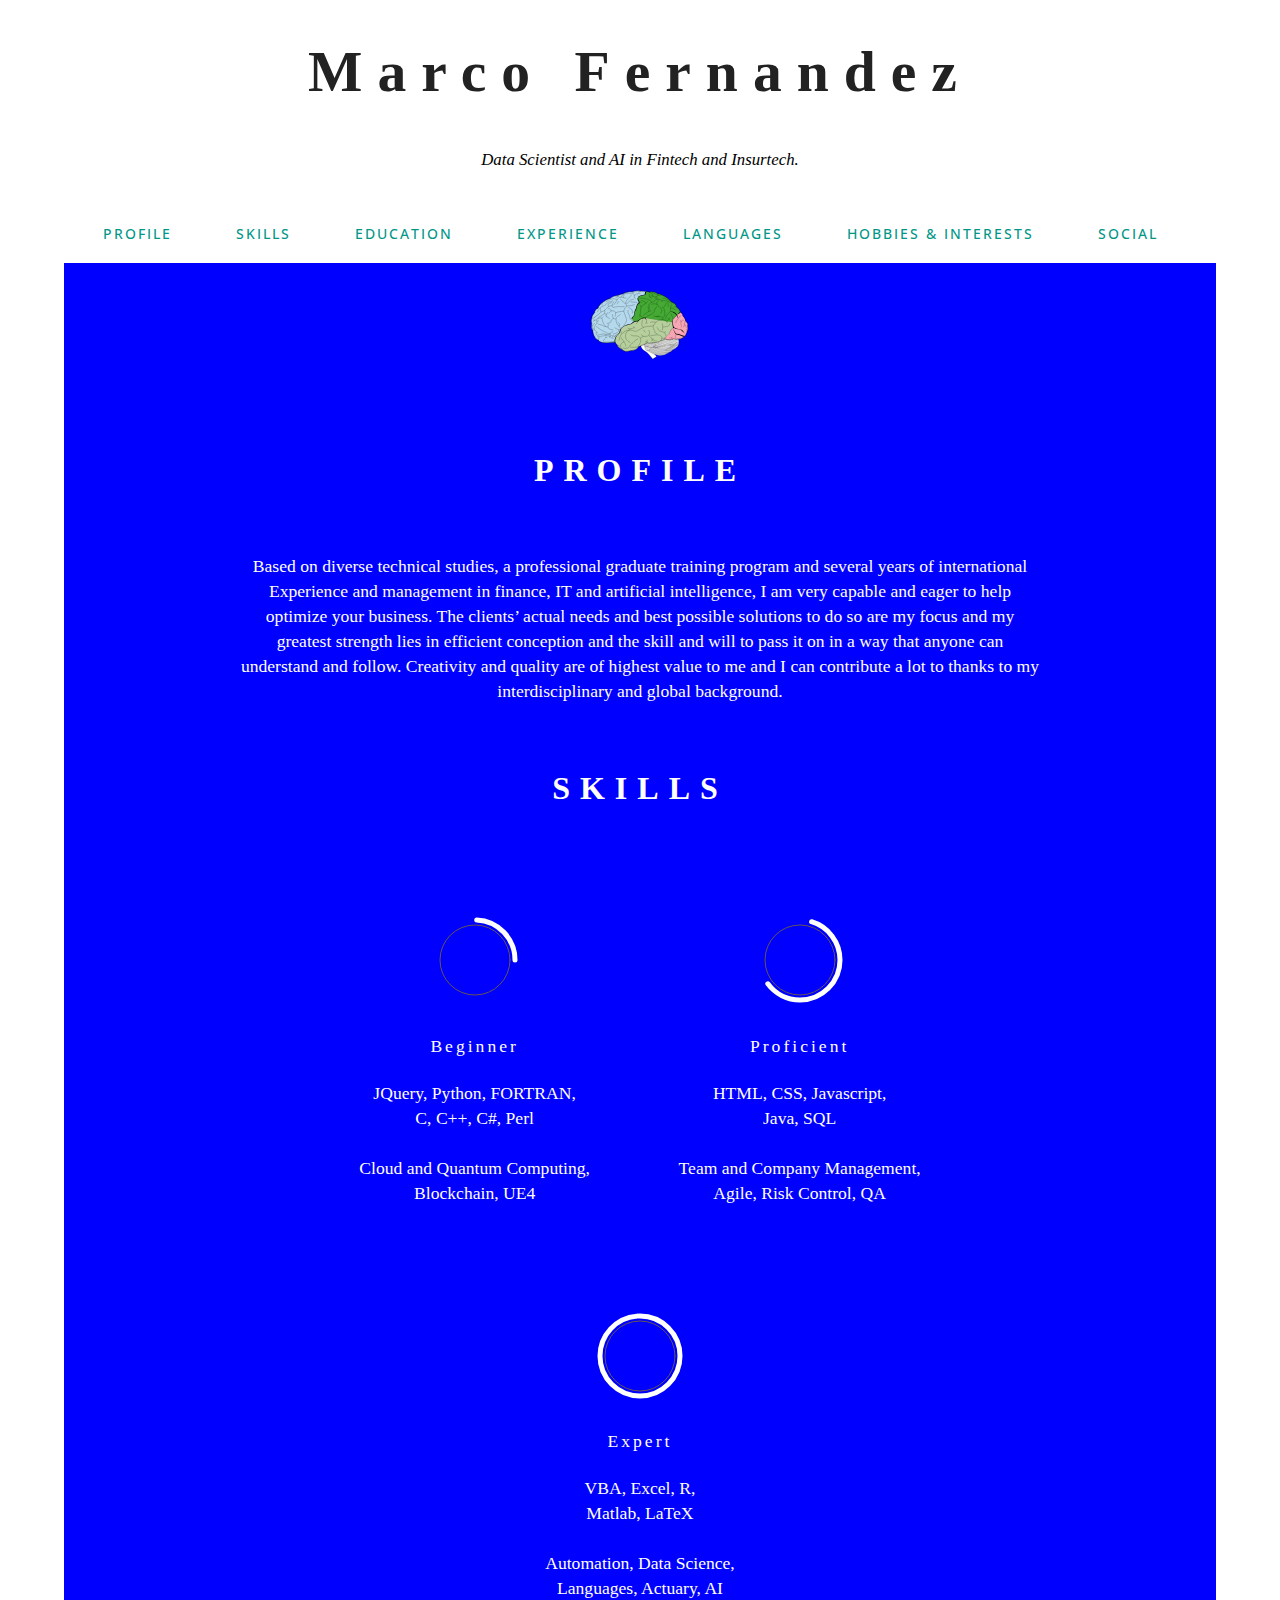
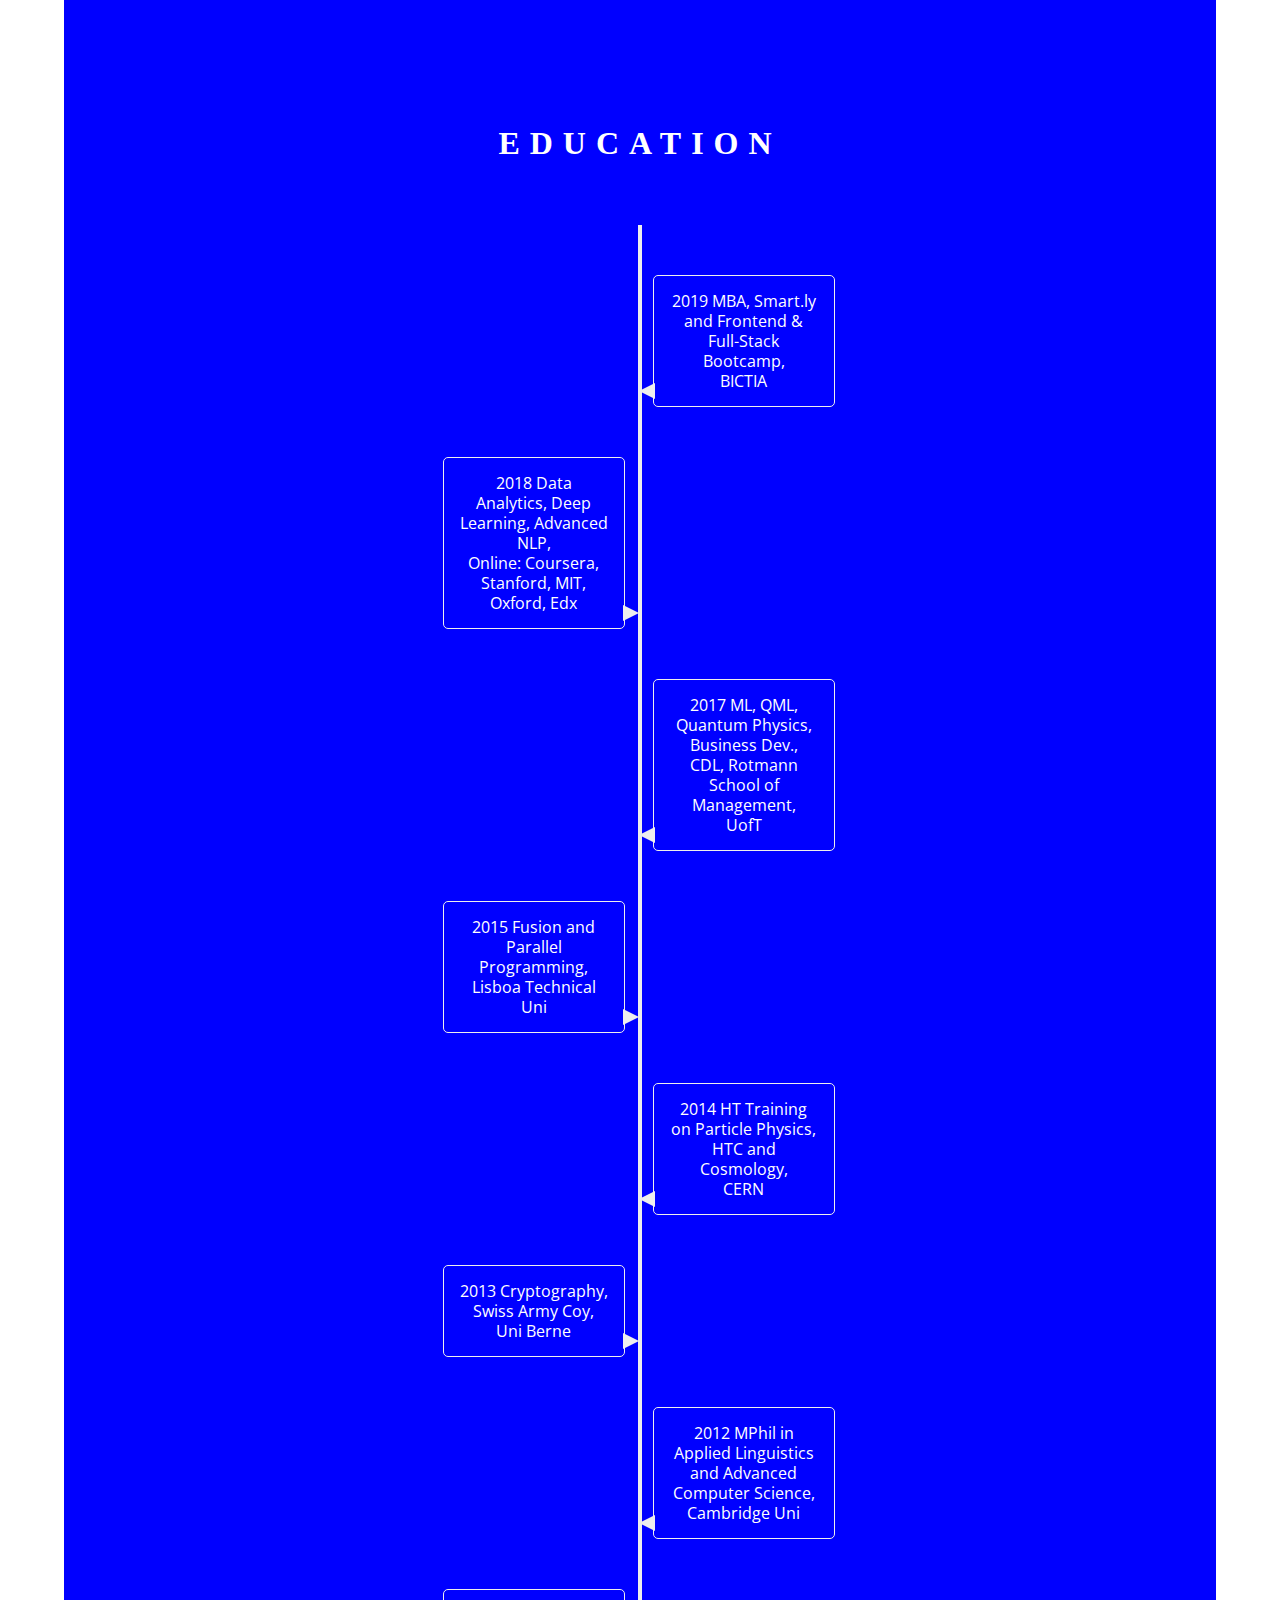
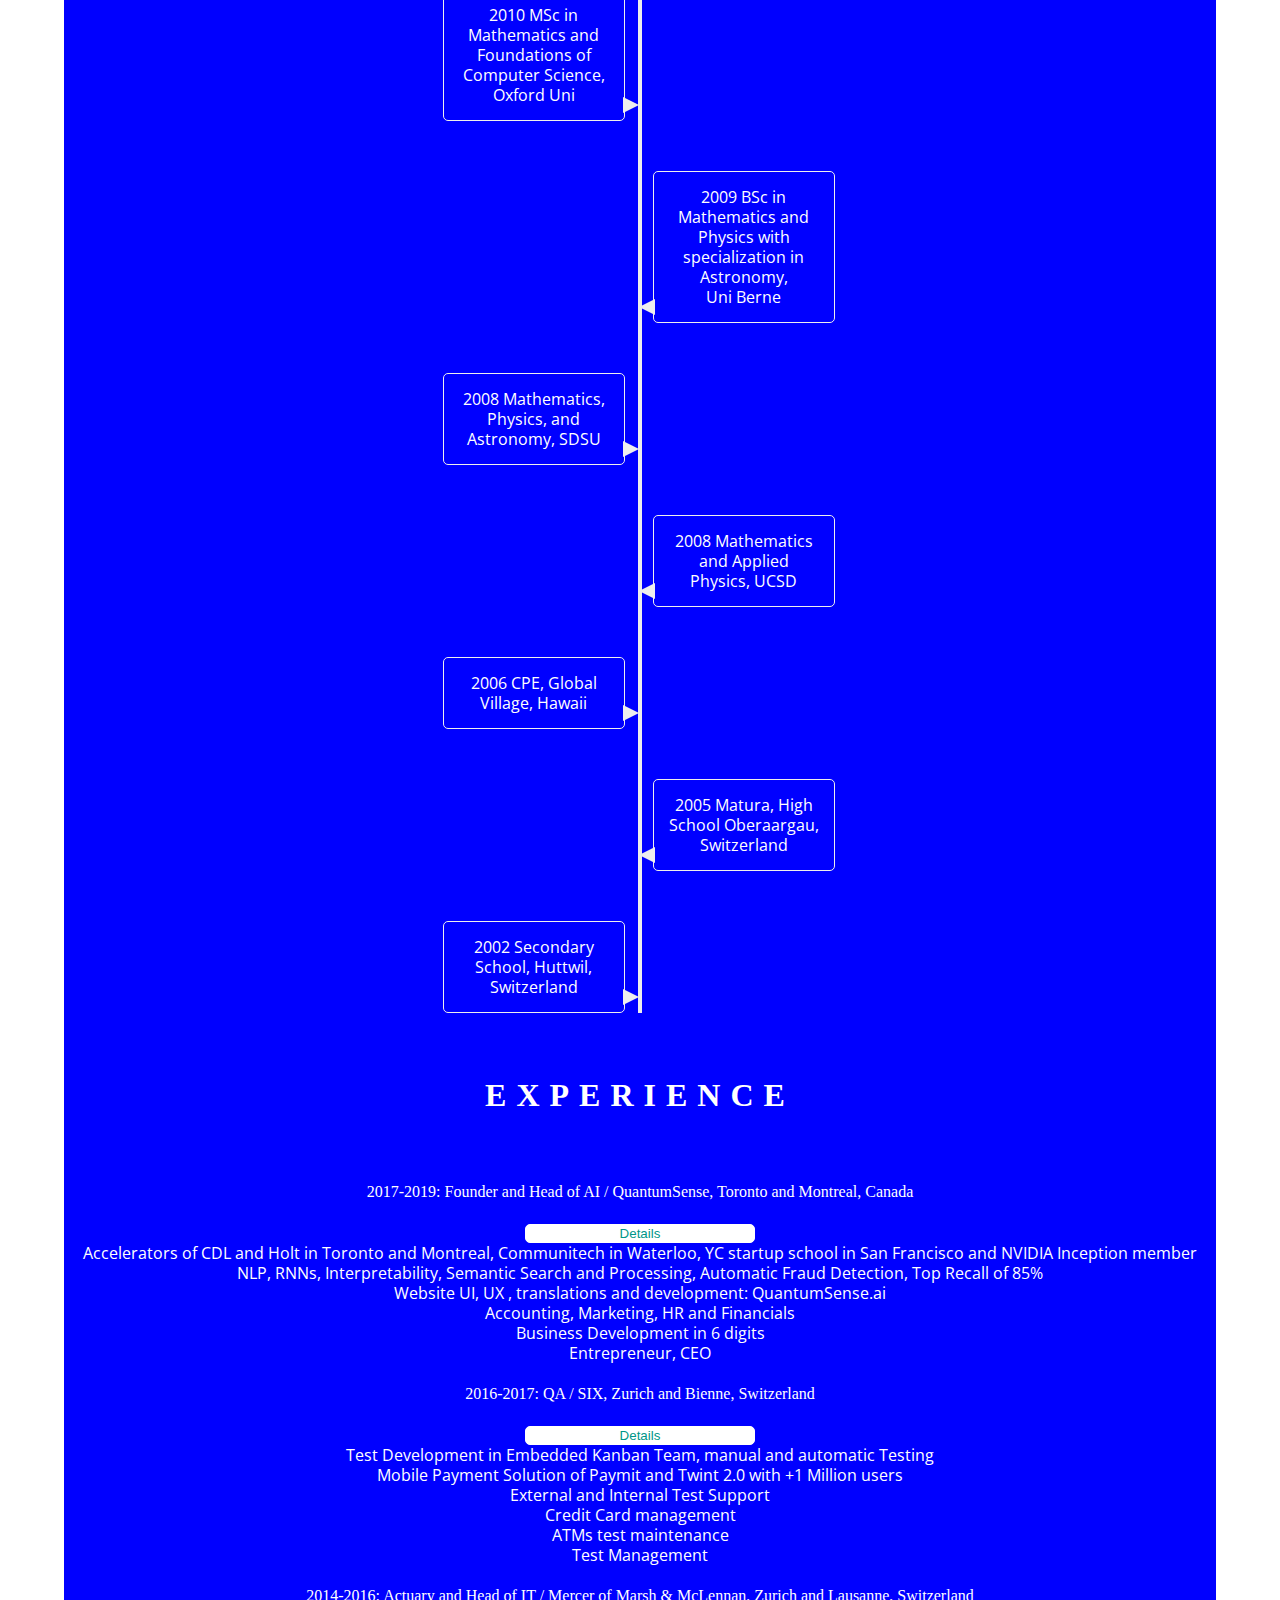
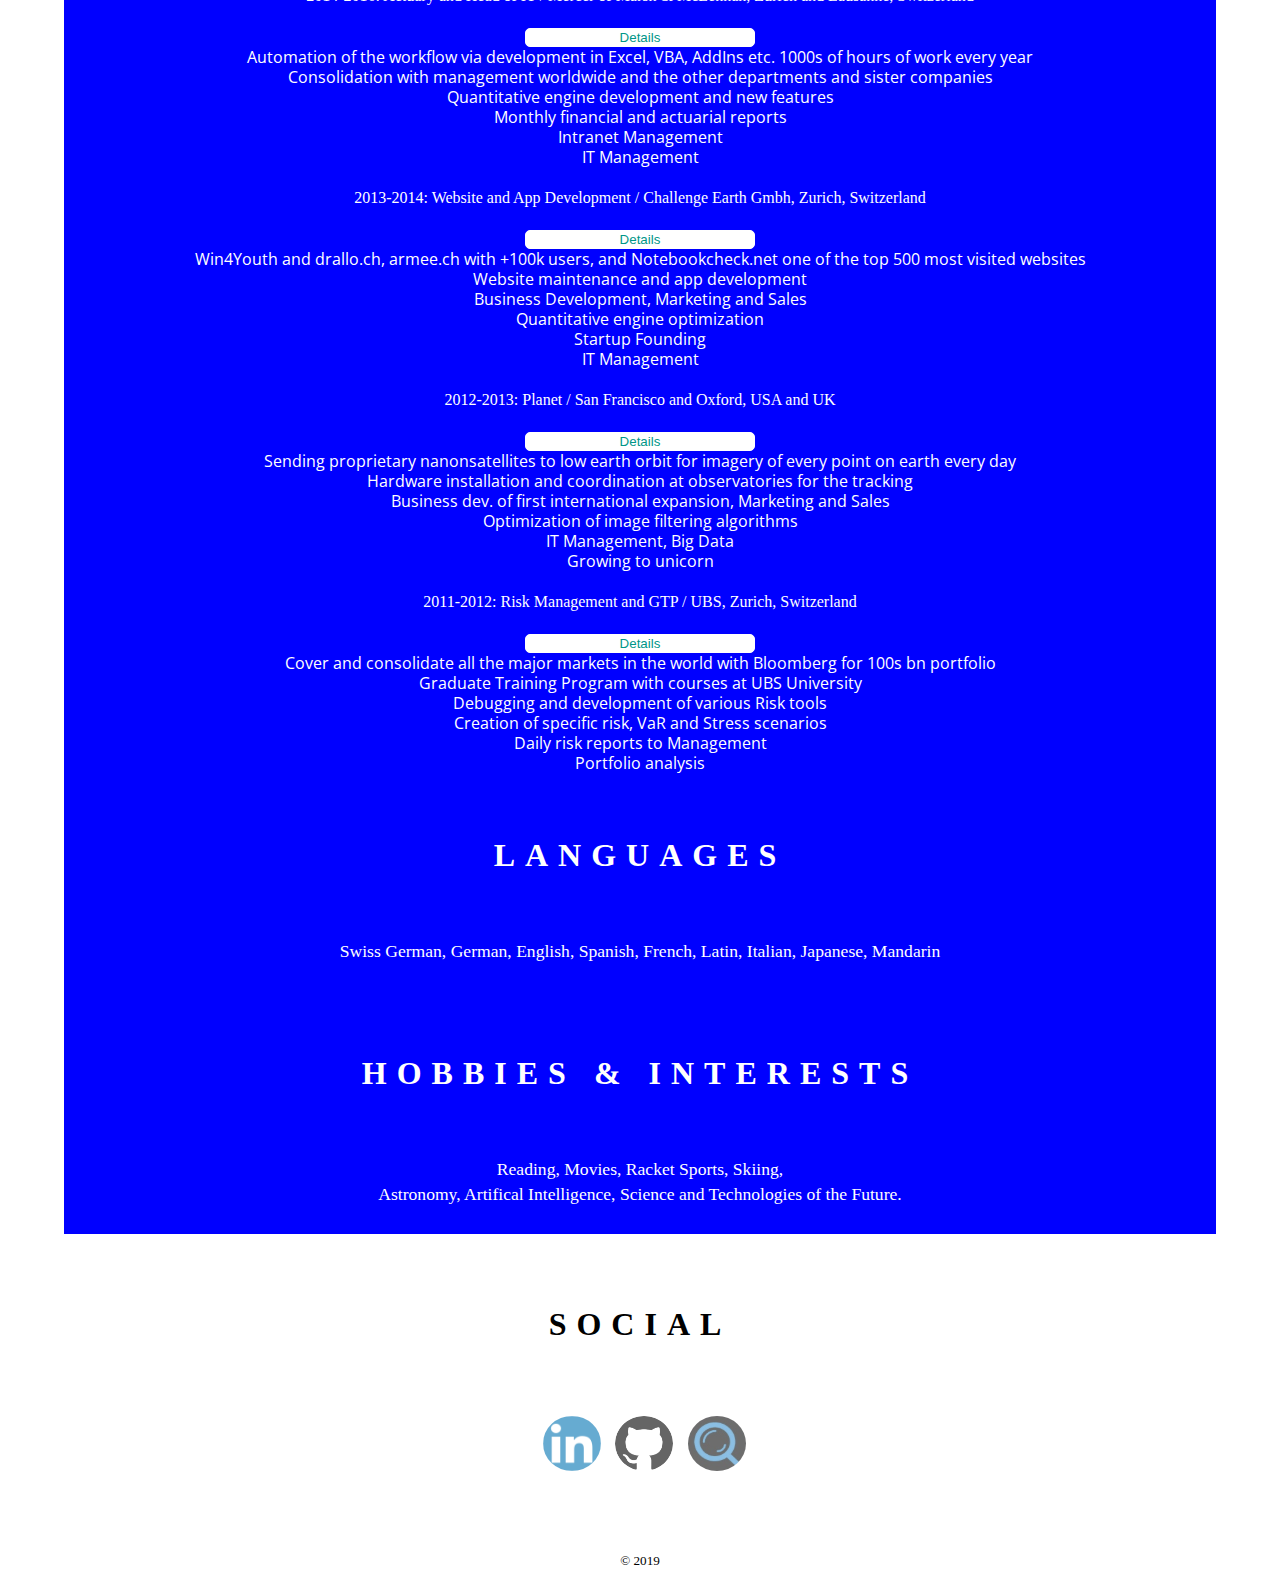
<file: Responsive Resume.html>
﻿<!DOCTYPE html>
<html>
  <head>
    <title>Responsive resume</title>
    <script src="https://ajax.googleapis.com/ajax/libs/jquery/3.2.1/jquery.min.js"></script>
    <meta name="description" content="Responsive Resume / CV webpage template format theme with HTML, SVG, CSS and JQuery; featuring standard and hover CSS keyframes animation and on click class toggle.">
    <meta name="viewport" content="width=device-width, initial-scale=1">
  <link href="https://fonts.googleapis.com/css?family=Amatica+SC|Bungee+Outline|Bungee+Shade|Ewert|Fredericka+the+Great|Kumar+One+Outline|Ultra" rel="stylesheet">
    <link href="https://fonts.googleapis.com/css?family=Open+Sans" rel="stylesheet"></head>
	<link rel="stylesheet" href="CSS/Stylesheet1.css" type="text/css"/>
  </head>


<body>  
  <!--everything goes in here-->
<div class="container">
  <!--page header-->
  <div class="page-header">
    <h1>Marco Fernandez</h1>
      <p id="h1ptag">Data Scientist and AI in Fintech and Insurtech.</p>
  </div>
  <!--end of page header-->
  
  <!--start of nav menu-->
  <nav>
    <ul class="showing">
      <li class="nav-item"><a href="#profilesectionh3id">Profile</a></li>
      <li class="nav-item"><a href="#techskillsh3id">Skills</a></li>
      <li class="nav-item"><a href="#educationsectionh3id">Education</a></li>
      <li class="nav-item"><a href="#employmentsectionh3id">Experience</a></li>
	  <li class="nav-item"><a href="#languagessectionh3id">Languages</a></li>
      <li class="nav-item"><a href="#hobbiessectionh3id">Hobbies & Interests</a></li>
	  <li class="nav-item"><a href="#hobbiessectionh3id">Social</a></li>
    </ul>
    <div class="handle">Menu</div>
  </nav>
  <!--end of nav menu-->
  
  
  <!--start of main content-->
  <div class="main-content">
    <!--svg-->
           
<?xml version="1.0" encoding="UTF-8" standalone="no"?>
<!-- Creator: CorelDRAW -->
<div class="svgbrain">
<svg
   xmlns:dc="http://purl.org/dc/elements/1.1/"
   xmlns:cc="http://creativecommons.org/ns#"
   xmlns:rdf="http://www.w3.org/1999/02/22-rdf-syntax-ns#"
   xmlns:svg="http://www.w3.org/2000/svg"
   xmlns="http://www.w3.org/2000/svg"
   xmlns:sodipodi="http://sodipodi.sourceforge.net/DTD/sodipodi-0.dtd"
   xmlns:inkscape="http://www.inkscape.org/namespaces/inkscape"
   xml:space="preserve"
   width="124px"
   height="75px"
   style="shape-rendering:geometricPrecision; text-rendering:geometricPrecision; image-rendering:optimizeQuality; fill-rule:evenodd"
   viewBox="0 0 1024 732"
   id="svg2652"
   sodipodi:version="0.32"
   inkscape:version="0.46"
   sodipodi:docname="Lobes_of_the_brain_NL.svg"
   inkscape:output_extension="org.inkscape.output.svg.inkscape"
   sodipodi:docbase="c:\geda"
   inkscape:export-filename="c:\geda\Lobes_of_the_brain.png"
   inkscape:export-xdpi="21.915184"
   inkscape:export-ydpi="21.915184"
   sodipodi:modified="TRUE"><metadata
   id="metadata3106"><rdf:RDF><cc:Work
       rdf:about=""><dc:format>image/svg+xml</dc:format><dc:type
         rdf:resource="http://purl.org/dc/dcmitype/StillImage" /></cc:Work></rdf:RDF></metadata><sodipodi:namedview
   inkscape:window-height="746"
   inkscape:window-width="1280"
   inkscape:pageshadow="2"
   inkscape:pageopacity="0.0"
   guidetolerance="10.0"
   gridtolerance="10.0"
   objecttolerance="10.0"
   borderopacity="1.0"
   bordercolor="#666666"
   pagecolor="#ffffff"
   id="base"
   inkscape:zoom="0.36467749"
   inkscape:cx="-3.5122185"
   inkscape:cy="415.20496"
   inkscape:window-x="0"
   inkscape:window-y="0"
   inkscape:current-layer="svg2652"
   showgrid="false" />
 <defs
   id="defs2654"><inkscape:perspective
   sodipodi:type="inkscape:persp3d"
   inkscape:vp_x="0 : 365.5 : 1"
   inkscape:vp_y="0 : 1000 : 0"
   inkscape:vp_z="1024 : 365.5 : 1"
   inkscape:persp3d-origin="512 : 243.66667 : 1"
   id="perspective213" />
  <style
   type="text/css"
   id="style2656">
   
    .str2 {stroke:#000000;stroke-width:2}
    .str0 {stroke:#000000;stroke-width:2}
    .str1 {stroke:#000000;stroke-width:4}
    .str3 {stroke:#000000;stroke-width:2;stroke-dasharray:5 7}
    .fil5 {fill:none}
    .fil6 {fill:#000000}
    .fil2 {fill:#FFFFFF}
    .fil1 {fill:#B4D8EC}
    .fil3 {fill:#B6CF9D}
    .fil4 {fill:#F7A6B6}
    .fil0 {fill:#FCFB98}
    .fnt4 {font-weight:normal;font-size:14;font-family:Arial}
    .fnt3 {font-weight:normal;font-size:16;font-family:Arial}
    .fnt2 {font-weight:normal;font-size:18;font-family:Arial}
    .fnt1 {font-weight:normal;font-size:23;font-family:Arial}
    .fnt0 {font-weight:normal;font-size:26;font-family:Arial}
   
  </style>
 
  
  <style
   id="style6"
   type="text/css">
   
    .str2 {stroke:#000000;stroke-width:200}
    .str0 {stroke:#000000;stroke-width:2}
    .str1 {stroke:#000000;stroke-width:4}
    .str3 {stroke:#000000;stroke-width:2;stroke-dasharray:5 7}
    .fil5 {fill:none}
    .fil6 {fill:#000000}
    .fil2 {fill:#FFFFFF}
    .fil1 {fill:#B4D8EC}
    .fil3 {fill:#B6CF9D}
     
  </style>
  <inkscape:perspective
   id="perspective237"
   inkscape:persp3d-origin="512 : 243.66667 : 1"
   inkscape:vp_z="1024 : 365.5 : 1"
   inkscape:vp_y="0 : 1000 : 0"
   inkscape:vp_x="0 : 365.5 : 1"
   sodipodi:type="inkscape:persp3d" /></defs>
 <path
   style="fill: #44aa33"--
   id="path2659"
   d="M 564,54 C 577,52 590,53 602,60 C 640,53 668,59 685,78 C 699,75 714,79 728,89 C 767,106 795,128 817,153 C 853,168 867,186 869,206 C 888,220 900,237 908,256 L 798,413 L 455,370 L 352,209 L 564,54 z "
   class="fil0" /><path
   style="fill:#b4d8ec"--
   id="path2661"
   d="M 573,52 L 558,90 C 494,95 480,115 500,147 C 512,161 490,173 484,189 C 478,209 471,230 461,251 C 461,305 430,301 433,320 L 455,349 L 264,548 C 169,563 118,555 104,528 C 75,518 57,486 51,432 C 36,416 35,401 40,385 C 38,379 37,373 41,367 C 33,341 37,327 42,314 C 44,294 54,277 69,262 C 68,237 83,224 103,216 C 119,165 191,130 220,122 C 239,105 265,95 297,91 C 313,84 328,79 343,77 C 371,59 403,56 435,56 C 461,47 488,44 516,50 L 573,52 z "
   class="fil1" /><path
   style="fill:#ffffff;stroke:#000000;stroke-width:2"
   id="path2663"
   d="M 518,579 C 525,607 538,626 559,634 C 589,648 612,682 636,712 C 649,705 663,699 674,689 L 560,553 L 518,579 z "
   class="fil2 str0" /><path
   style="fill:#ffffff;stroke:#000000;stroke-width:2"
   id="path2665"
   d="M 551,571 C 551,577 552,583 558,589 C 560,623 573,634 591,634 C 671,685 732,688 778,658 C 797,647 827,636 829,625 C 851,614 864,603 876,592 C 895,576 895,548 887,513 C 697,507 601,532 551,571 z "
   class="fil2 str0" /><path
   style="fill:#b6cf9d"--
   id="path2667"
   d="M 564,312 L 830,354 C 869,400 908,446 946,492 C 918,519 880,523 839,517 C 822,526 796,531 757,517 C 742,526 727,532 712,537 C 688,550 663,554 637,554 C 613,558 592,561 583,554 C 568,566 555,571 544,574 C 527,584 513,587 499,590 C 487,619 458,631 418,631 C 391,643 364,644 336,619 C 316,609 297,597 287,573 C 280,565 274,558 268,550 C 265,522 272,497 293,476 C 313,465 316,436 328,416 C 351,389 388,378 427,370 C 444,353 464,341 494,343 C 511,326 531,311 564,312 z "
   class="fil3" /><path
   sodipodi:nodetypes="cccssssssssssccccccc"
   class="fil4"
   d="M 905.55813,255.40242 C 875.01356,281.2308 857.55813,297.40242 832.55813,327.40242 C 825.55813,352.40242 829.55813,377.40242 839.55813,402.40242 C 831.73487,412.12512 818.09732,420.48192 812.681,429.87867 C 809.60776,435.21042 795.26173,474.58483 788.69272,478.12783 C 782.68539,481.36789 777.08023,481.81749 775.24794,487.92808 C 775.02289,488.67862 763.81077,498.93206 762.32044,499.93354 C 752.86125,506.28999 748.48044,505.98061 750.08188,508.46574 C 752.40803,512.07548 753.24773,514.45324 756.66986,515.88175 C 760.092,517.31027 786.99128,524.71495 790.97357,524.20835 C 795.04166,523.69082 810.71556,525.47953 814.64926,525.23296 C 818.50929,524.99102 823.84856,523.1399 827.00743,522.30359 C 831.0173,521.24198 836.70049,516.32165 838.91905,516.45609 C 855.43677,517.45702 874.58035,517.79533 896.92754,515.00203 C 931.23964,506.14763 916.52173,510.80823 947.55813,493.40242 C 957.55813,481.40242 965.55813,465.40242 973.55813,437.40242 C 980.55813,426.40242 979.55813,408.40242 976.55813,391.40242 C 982.55813,367.40242 971.55813,358.40242 956.55813,341.40242 C 952.55813,326.40242 947.55813,307.40242 929.55813,292.40242 C 930.55813,282.40242 925.55813,266.40242 905.55813,255.40242 z"
   id="path19"
   style="fill:#f7a6b6" /><path
   style="fill:none;stroke:#000000;stroke-width:4"
   id="path2671"
   d="M 436,56 C 405,54 370,60 340,77 C 325,78 309,86 296,92 C 267,94 242,104 220,121 C 201,127 181,134 164,149 C 132,168 111,190 101,217 C 80,224 69,240 69,262 C 54,275 44,292 42,314 C 34,331 35,348 40,365 C 39,371 35,378 40,384 C 35,395 37,406 42,417 C 45,417 46,430 50,432 C 52,461 59,480 68,494 C 78,510 88,524 104,528 C 120,560 186,558 266,547 C 273,558 280,566 287,574 C 298,597 316,611 338,620 C 356,636 378,647 419,631 C 458,629 489,620 499,590 C 509,589 522,584 543,574 C 558,571 570,563 581,554 C 592,562 615,558 638,554 C 674,552 699,547 711,537 C 728,532 745,527 758,517 C 788,527 816,531 839,517 C 906,524 959,510 973,438 C 984,426 981,408 976,390 C 987,372 972,357 957,341 C 955,320 945,305 930,292 C 932,278 927,266 907,256 C 899,232 885,217 868,206 C 868,181 847,165 816,153 C 792,124 762,103 727,88 C 713,77 699,76 685,78 C 669,58 641,53 603,60 C 593,53 582,53 572,53 C 549,51 529,50 512,50 C 483,44 459,48 436,56 z "
   class="fil5 str1" /><path
   style="fill:none;stroke:#000000;stroke-width:2"
   id="path2673"
   d="M 149,168 C 138,178 138,185 145,189"
   class="fil5 str0" /><path
   style="fill:none;stroke:#000000;stroke-width:2"
   id="path2675"
   d="M 178,155 C 227,121 263,118 288,135"
   class="fil5 str0" /><path
   style="fill:none;stroke:#000000;stroke-width:2"
   id="path2677"
   d="M 254,184 C 273,170 281,143 296,124 C 316,94 354,119 378,117"
   class="fil5 str0" /><path
   style="fill:none;stroke:#000000;stroke-width:2"
   id="path2679"
   d="M 129,215 C 117,229 132,241 132,254"
   class="fil5 str0" /><path
   style="fill:none;stroke:#000000;stroke-width:2"
   id="path2681"
   d="M 91,256 C 108,247 104,227 120,213 C 131,199 167,198 180,179 C 194,158 212,151 233,155"
   class="fil5 str0" /><path
   style="fill:none;stroke:#000000;stroke-width:2"
   id="path2683"
   d="M 217,174 C 228,163 236,152 243,141"
   class="fil5 str0" /><path
   style="fill:none;stroke:#000000;stroke-width:2"
   id="path2685"
   d="M 285,176 C 296,168 301,158 300,147"
   class="fil5 str0" /><path
   style="fill:none;stroke:#000000;stroke-width:2"
   id="path2687"
   d="M 274,108 C 282,111 293,109 310,97"
   class="fil5 str0" /><path
   style="fill:none;stroke:#000000;stroke-width:2"
   id="path2689"
   d="M 297,93 C 293,98 290,103 290,107"
   class="fil5 str0" /><path
   style="fill:none;stroke:#000000;stroke-width:2"
   id="path2691"
   d="M 341,77 C 343,81 346.84515,84 349.84515,84"
   class="fil5 str0"
   sodipodi:nodetypes="cc" /><path
   style="fill:none;stroke:#000000;stroke-width:2"
   id="path2693"
   d="M 369,65 C 365,70 362,74 360,78"
   class="fil5 str0" /><path
   style="fill:none;stroke:#000000;stroke-width:2"
   id="path2695"
   d="M 457,64 C 449,65 441,63 433,56"
   class="fil5 str0" /><path
   style="fill:none;stroke:#000000;stroke-width:2"
   id="path2697"
   d="M 471,124 C 461,122 453,118 457,95 C 458,75 442,69 414,71 C 388,73 364,75 353,81 C 344,90 334,99 322,109"
   class="fil5 str0" /><path
   style="fill:none;stroke:#000000;stroke-width:2"
   id="path2699"
   d="M 357,89 C 350,96 348.26013,104.78038 350.26013,112.78038"
   class="fil5 str0"
   sodipodi:nodetypes="cc" /><path
   style="fill:none;stroke:#000000;stroke-width:2"
   id="path2701"
   d="M 431,82 C 421,99 407,114 397,123 C 376,145 363.05644,169.84515 385.05644,195.84515"
   class="fil5 str0"
   sodipodi:nodetypes="ccc" /><path
   style="fill:none;stroke:#000000;stroke-width:2"
   id="path2703"
   d="M 373.05644,169 C 362.05644,170 353,163 346,153 C 341,143 327,143 321,124"
   class="fil5 str0"
   sodipodi:nodetypes="ccc" /><path
   style="fill:none;stroke:#000000;stroke-width:2"
   id="path2705"
   d="M 454,129 C 405,131 406,162 382,173"
   class="fil5 str0" /><path
   style="fill:none;stroke:#000000;stroke-width:2"
   id="path2707"
   d="M 486,180.081 C 490.26013,161.73987 479,156 454,157 C 442,158 430,158 421,153"
   class="fil5 str0"
   sodipodi:nodetypes="ccc" /><path
   style="fill:none;stroke:#000000;stroke-width:2"
   id="path2709"
   d="M 461,182 C 435,191 410,194 384,196 C 372,195 355,234 353,247"
   class="fil5 str0" /><path
   style="fill:none;stroke:#000000;stroke-width:2"
   id="path2711"
   d="M 48,324 C 55,313 62,307 71,304"
   class="fil5 str0" /><path
   style="fill:none;stroke:#000000;stroke-width:2"
   id="path2713"
   d="M 71,311 C 67,294 98,289 107,279 C 113,274 118,255 149,248 C 166,242 180,224 200,206 C 208,197 224.05644,193 241.05644,192"
   class="fil5 str0"
   sodipodi:nodetypes="ccccc" /><path
   style="fill:none;stroke:#000000;stroke-width:2"
   id="path2715"
   d="M 211,167 C 202,179 195,194 205,201"
   class="fil5 str0" /><path
   style="fill:none;stroke:#000000;stroke-width:2"
   id="path2717"
   d="M 169,235.15485 C 167,247.15485 167,260 168,271"
   class="fil5 str0"
   sodipodi:nodetypes="cc" /><path
   style="fill:none;stroke:#000000;stroke-width:2"
   id="path2719"
   d="M 199,257 C 192,268 180,281 185,296"
   class="fil5 str0" /><path
   style="fill:none;stroke:#000000;stroke-width:2"
   id="path2721"
   d="M 175,292 C 193,297 203,315 216,320"
   class="fil5 str0" /><path
   style="fill:none;stroke:#000000;stroke-width:2"
   id="path2723"
   d="M 184.52025,283.30063 C 178.52025,273.30063 169,267 157,276 C 140,286 124,297 107,307 C 91,321 86.211287,335.84515 93.211287,349.84515"
   class="fil5 str0"
   sodipodi:nodetypes="cccc" /><path
   style="fill:none;stroke:#000000;stroke-width:2"
   id="path2725"
   d="M 49,352 C 62,337 76,330 90,331"
   class="fil5 str0" /><path
   style="fill:none;stroke:#000000;stroke-width:2"
   id="path2727"
   d="M 71,335 C 68,332 63,331 57,330"
   class="fil5 str0" /><path
   style="fill:none;stroke:#000000;stroke-width:2"
   id="path2729"
   d="M 103,319 C 127,306 139,309 143,322 C 153,376 166.13862,383.13862 181.13862,397.13862"
   class="fil5 str0"
   sodipodi:nodetypes="ccc" /><path
   style="fill:none;stroke:#000000;stroke-width:2"
   id="path2731"
   d="M 156,299 C 152,303 146,309 140,316"
   class="fil5 str0" /><path
   style="fill:none;stroke:#000000;stroke-width:2"
   id="path2733"
   d="M 206,268 C 224,252 249,235 202,219"
   class="fil5 str0" /><path
   style="fill:none;stroke:#000000;stroke-width:2"
   id="path2735"
   d="M 229,242 C 258,241 274,247 275,263 C 276,274 269,285 270,297"
   class="fil5 str0" /><path
   style="fill:none;stroke:#000000;stroke-width:2"
   id="path2737"
   d="M 350,386 C 375,362 390,340 373,302 C 367,283 360,265 353,247 C 322,247 295,252 275,262"
   class="fil5 str0" /><path
   style="fill:none;stroke:#000000;stroke-width:2"
   id="path2739"
   d="M 323,276 C 308,290 276,299 278,324 C 279,371 296,381 307,392 C 311,395 315,407 325,419"
   class="fil5 str0" /><path
   style="fill:none;stroke:#000000;stroke-width:2"
   id="path2741"
   d="M 256,149 C 251,168 230,188 249,210 C 256,205 275,205 284,203 C 300,193 343,210 360,198"
   class="fil5 str0" /><path
   style="fill:none;stroke:#000000;stroke-width:2"
   id="path2743"
   d="M 436,269 C 444,239 429,221 400,212"
   class="fil5 str0" /><path
   style="fill:none;stroke:#000000;stroke-width:2"
   id="path2745"
   d="M 453,346 C 439,344 409,323 413,302 C 410,277 395,268 394,258 C 392,253 399,241 393,234"
   class="fil5 str0" /><path
   style="fill:none;stroke:#000000;stroke-width:2"
   id="path2747"
   d="M 308,393 C 316,380 316,368 296,354"
   class="fil5 str0" /><path
   style="fill:none;stroke:#000000;stroke-width:2"
   id="path2749"
   d="M 243,275 C 244,289 245.26013,302.78038 251.26013,316.78038"
   class="fil5 str0"
   sodipodi:nodetypes="cc" /><path
   style="fill:none;stroke:#000000;stroke-width:2"
   id="path2751"
   d="M 278,324 C 262,319 249,312 244,322 C 239,326 225,332 229,350 C 228,358 199,362 188,367"
   class="fil5 str0" /><path
   style="fill:none;stroke:#000000;stroke-width:2"
   id="path2753"
   d="M 209,369 C 200,376 203,390 199,400 C 201,421 225,425 250,428"
   class="fil5 str0" /><path
   style="fill:none;stroke:#000000;stroke-width:2"
   id="path2755"
   d="M 96,366 C 102,372 113,377 137,380 C 147,382 146,389 169,396 C 178,397 189,398 199,400"
   class="fil5 str0" /><path
   style="fill:none;stroke:#000000;stroke-width:2"
   id="path2757"
   d="M 111,336 C 105,342 92,347 91,355 C 89,363 83,371 78,379 C 70,394 65,406 66,416 C 67,437 90,448 102,461"
   class="fil5 str0" /><path
   style="fill:none;stroke:#000000;stroke-width:2"
   id="path2759"
   d="M 47,371 C 44,369 42,367 40,365"
   class="fil5 str0" /><path
   style="fill:none;stroke:#000000;stroke-width:2"
   id="path2761"
   d="M 70,362 C 63,369 56,376 51,385 C 47,396 48,405 46,424"
   class="fil5 str0" /><path
   style="fill:none;stroke:#000000;stroke-width:2"
   id="path2763"
   d="M 50.739874,385.43924 C 50.739874,382.43924 49,382 47,380"
   class="fil5 str0"
   sodipodi:nodetypes="cc" /><path
   style="fill:none;stroke:#000000;stroke-width:2"
   id="path2765"
   d="M 51,432 C 53,426 62,420 57,413"
   class="fil5 str0" /><path
   style="fill:none;stroke:#000000;stroke-width:2"
   id="path2767"
   d="M 70,495 C 72,491 71,486 73,484"
   class="fil5 str0" /><path
   style="fill:none;stroke:#000000;stroke-width:2"
   id="path2769"
   d="M 104,528 C 110,518 111,512 107,511"
   class="fil5 str0" /><path
   style="fill:none;stroke:#000000;stroke-width:2"
   id="path2771"
   d="M 114,515 L 107.9595,511.47975"
   class="fil5 str0"
   sodipodi:nodetypes="cc" /><path
   style="fill:none;stroke:#000000;stroke-width:2"
   id="path2773"
   d="M 87,449 C 77,469 88,483 115,492"
   class="fil5 str0" /><path
   style="fill:none;stroke:#000000;stroke-width:2"
   id="path2775"
   d="M 84,394 C 106,406 129,431 149,438 C 171,446 202.21962,474 221.21962,461"
   class="fil5 str0"
   sodipodi:nodetypes="ccc" /><path
   style="fill:none;stroke:#000000;stroke-width:2"
   id="path2777"
   d="M 250,446 C 235,449 217,461 217,469 C 218,483 264.34113,492.47975 282.34113,488.47975"
   class="fil5 str0"
   sodipodi:nodetypes="ccc" /><path
   style="fill:none;stroke:#000000;stroke-width:2"
   id="path2779"
   d="M 104,471 C 111,477 121,479 140,470 C 160,464 168.26772,471 182.26772,475"
   class="fil5 str0"
   sodipodi:nodetypes="ccc" /><path
   style="fill:none;stroke:#000000;stroke-width:2"
   id="path2781"
   d="M 219,473 C 195,471 183,472 175,480 C 161,489 147,487 142,488 C 136,490 119,507 95,495"
   class="fil5 str0" /><path
   style="fill:none;stroke:#000000;stroke-width:2"
   id="path2783"
   d="M 154,547 C 187,549 222,548 258,543"
   class="fil5 str0" /><path
   style="fill:none;stroke:#000000;stroke-width:2"
   id="path2785"
   d="M 192,507 C 184,505 180,501 180,494 C 179,508 171,511 165,517 C 158,522 159,530 153,537"
   class="fil5 str0" /><path
   style="fill:none;stroke:#000000;stroke-width:2"
   id="path2787"
   d="M 228,488 C 208,488 189,487 175,480"
   class="fil5 str0" /><path
   style="fill:none;stroke:#000000;stroke-width:2"
   id="path2789"
   d="M 217,488 C 220,505 243,507 255,513"
   class="fil5 str0" /><path
   style="fill:none;stroke:#000000;stroke-width:2"
   id="path2791"
   d="M 209,503 C 211,499 217,499 221,496"
   class="fil5 str0" /><path
   style="fill:none;stroke:#000000;stroke-width:2"
   id="path2793"
   d="M 237,500 C 242,496 248.78038,492.9595 252.78038,487.9595"
   class="fil5 str0"
   sodipodi:nodetypes="cc" /><path
   style="fill:none;stroke:#000000;stroke-width:2"
   id="path2795"
   d="M 266,501 C 257,486 285,481 292,465"
   class="fil5 str0" /><path
   style="fill:none;stroke:#000000;stroke-width:2"
   id="path2797"
   d="M 264,406 C 280,419 294.67599,423.39875 308.67599,427.39875"
   class="fil5 str0"
   sodipodi:nodetypes="cc" /><path
   style="fill:none;stroke:#000000;stroke-width:2"
   id="path2799"
   d="M 249,468 C 278,468 304,449 309,427 C 310,425 317,424 321,423"
   class="fil5 str0" /><path
   style="fill:none;stroke:#000000;stroke-width:2"
   id="path2801"
   d="M 498,63 C 503,58 510,53 521,50"
   class="fil5 str0" /><path
   style="fill:none;stroke:#000000;stroke-width:2"
   id="path2803"
   d="M 516,73 C 490,73 468,77 457,96"
   class="fil5 str0" /><path
   style="fill:none;stroke:#000000;stroke-width:2"
   id="path2805"
   d="M 489,91 C 495,95 498.73987,100.30063 498.73987,105.30063"
   class="fil5 str0"
   sodipodi:nodetypes="cc" /><path
   style="fill:none;stroke:#000000;stroke-width:2"
   id="path2807"
   d="M 776,364 C 780,318 691,305 647,381 C 641,397 587,391 559,399 C 534,409 509,423 484,438 C 474,454 439,428 419,430 C 354,437 353,534 417,550"
   class="fil5 str0" /><path
   style="fill:none;stroke:#000000;stroke-width:2"
   id="path2809"
   d="M 536,327 C 537,347 515,386 548,404"
   class="fil5 str0" /><path
   style="fill:none;stroke:#000000;stroke-width:2"
   id="path2811"
   d="M 475,369 C 486,365 489,348 496,339"
   class="fil5 str0" /><path
   style="fill:none;stroke:#000000;stroke-width:2"
   id="path2813"
   d="M 453,394 C 448,405 454,409 465,410"
   class="fil5 str0" /><path
   style="fill:none;stroke:#000000;stroke-width:2"
   id="path2815"
   d="M 495,581 C 534,546 528,483 467,487 C 446,489 431,484 421,474"
   class="fil5 str0" /><path
   style="fill:none;stroke:#000000;stroke-width:2"
   id="path2817"
   d="M 525,473 C 539,498 553,492 570,492 C 600,491 617,461 596,429"
   class="fil5 str0" /><path
   style="fill:none;stroke:#000000;stroke-width:2"
   id="path2819"
   d="M 546,492 C 533,496 523,502 516,510"
   class="fil5 str0" /><path
   style="fill:none;stroke:#000000;stroke-width:2"
   id="path2821"
   d="M 493,514 C 481,518 469,531 455,540 C 443,558 426,565 417,575 C 407,590 402,621 345,604"
   class="fil5 str0" /><path
   style="fill:none;stroke:#000000;stroke-width:2"
   id="path2823"
   d="M 494,591 C 466,607 421,593 415,600"
   class="fil5 str0" /><path
   style="fill:none;stroke:#000000;stroke-width:2"
   id="path2825"
   d="M 567,452 C 557,449 551,435 546,428"
   class="fil5 str0" /><path
   style="fill:none;stroke:#000000;stroke-width:2"
   id="path2827"
   d="M 392,411 C 414,423 433,420 452,405"
   class="fil5 str0" /><path
   style="fill:none;stroke:#000000;stroke-width:2"
   id="path2829"
   d="M 418,418 C 410,430 401,435 390,434 C 378,432 361,445 341,461 C 325,474 319,488 315,503 C 312,521 309,529 305,536"
   class="fil5 str0" /><path
   style="fill:none;stroke:#000000;stroke-width:2"
   id="path2831"
   d="M 327,442 C 325,454 329,462 337,465"
   class="fil5 str0" /><path
   style="fill:none;stroke:#000000;stroke-width:2"
   id="path2833"
   d="M 314,587 C 304,584 292,574 284,571"
   class="fil5 str0" /><path
   style="fill:none;stroke:#000000;stroke-width:2"
   id="path2835"
   d="M 356,542 C 318,560 310,588 339,621"
   class="fil5 str0" /><path
   style="fill:none;stroke:#000000;stroke-width:2"
   id="path2837"
   d="M 333,503 C 331,516 340,525 349,533 C 357,537 357,548 359,551 C 371,568 373,579 374,589"
   class="fil5 str0" /><path
   style="fill:none;stroke:#000000;stroke-width:2"
   id="path2839"
   d="M 611,358 C 625,342 650,355 669,353"
   class="fil5 str0" /><path
   style="fill:none;stroke:#000000;stroke-width:2"
   id="path2841"
   d="M 562,373 C 575.94164,359.35941 581.42706,345.874 570.87401,326.66047"
   class="fil5 str0"
   sodipodi:nodetypes="cc" /><path
   style="fill:none;stroke:#000000;stroke-width:2"
   id="path2843"
   d="M 586,365 C 582,362 578,359 575,355"
   class="fil5 str0" /><path
   style="fill:none;stroke:#000000;stroke-width:2"
   id="path2845"
   d="M 581,554 C 577,544 580,534 590,525"
   class="fil5 str0" /><path
   style="fill:none;stroke:#000000;stroke-width:2"
   id="path2847"
   d="M 562,548 C 565,543 573.9595,542.26013 579.9595,539.26013"
   class="fil5 str0"
   sodipodi:nodetypes="cc" /><path
   style="fill:none;stroke:#000000;stroke-width:2"
   id="path2849"
   d="M 639,509 C 636,528 649,537 677,538"
   class="fil5 str0" /><path
   style="fill:none;stroke:#000000;stroke-width:2"
   id="path2851"
   d="M 630,540 C 635,520 622,501 596,482"
   class="fil5 str0" /><path
   style="fill:none;stroke:#000000;stroke-width:2"
   id="path2853"
   d="M 631,528 C 634,526 637,524 640,522"
   class="fil5 str0" /><path
   style="fill:none;stroke:#000000;stroke-width:2"
   id="path2855"
   d="M 683,467 C 668,464 656,458 656,442 C 653,428 635,414 643,386"
   class="fil5 str0" /><path
   style="fill:none;stroke:#000000;stroke-width:2"
   id="path2857"
   d="M 612,480 C 624,492 648,477 670,477 C 724,475 738,504 712,536"
   class="fil5 str0" /><path
   style="fill:none;stroke:#000000;stroke-width:2"
   id="path2859"
   d="M 724,512 C 750,511 768,501 779,480"
   class="fil5 str0" /><path
   style="fill:none;stroke:#000000;stroke-width:2"
   id="path2861"
   d="M 758,518 L 749,508"
   class="fil5 str0" /><path
   style="fill:none;stroke:#000000;stroke-width:2"
   id="path2863"
   d="M 798,506 C 814,506 828,509 839,518"
   class="fil5 str0" /><path
   style="fill:none;stroke:#000000;stroke-width:2"
   id="path2865"
   d="M 830,500 C 825,503 818.9595,505.26013 813.9595,507.26013"
   class="fil5 str0"
   sodipodi:nodetypes="cc" /><path
   style="fill:none;stroke:#000000;stroke-width:2"
   id="path2867"
   d="M 856,507 C 853,490 864,482 865,472"
   class="fil5 str0" /><path
   style="fill:none;stroke:#000000;stroke-width:2"
   id="path2869"
   d="M 675,403 C 683,410 693,416 691,424 C 694,441 715,443 727,445 C 751,455 773,466 760,486"
   class="fil5 str0" /><path
   style="fill:none;stroke:#000000;stroke-width:2"
   id="path2871"
   d="M 549,310 C 536,306 522.9595,295.919 510.9595,281.919"
   class="fil5 str0"
   sodipodi:nodetypes="cc" /><path
   style="fill:none;stroke:#000000;stroke-width:2"
   id="path2873"
   d="M 588,152 C 579,158 569,170 555,179 C 541,187 526,194 519,219 C 517,241 519,256 514,270 C 510,283 508,295 514,304"
   class="fil5 str0" /><path
   style="fill:none;stroke:#000000;stroke-width:2"
   id="path2875"
   d="M 524,140 C 557,148 568,158.52025 565,171.52025"
   class="fil5 str0"
   sodipodi:nodetypes="cc" /><path
   style="fill:none;stroke:#000000;stroke-width:2"
   id="path2877"
   d="M 727,434 C 733,424 733,415 733,405 C 743,389 797,411 804,366"
   class="fil5 str0" /><path
   style="fill:none;stroke:#000000;stroke-width:2"
   id="path2879"
   d="M 728,364 C 733,375 734,389 733,405"
   class="fil5 str0" /><path
   style="fill:none;stroke:#000000;stroke-width:2"
   id="path2881"
   d="M 512,183 C 518,192 521,201 523,209"
   class="fil5 str0" /><path
   style="fill:none;stroke:#000000;stroke-width:2"
   id="path2883"
   d="M 791,478 C 807,454 807,419.3097 836,409.3097"
   class="fil5 str0"
   sodipodi:nodetypes="cc" /><path
   style="fill:none;stroke:#000000;stroke-width:2"
   id="path2885"
   d="M 752.73987,458.0405 C 754.73987,452.0405 758,446 761,442"
   class="fil5 str0"
   sodipodi:nodetypes="cc" /><path
   style="fill:none;stroke:#000000;stroke-width:2"
   id="path2887"
   d="M 803,329 C 796,325 793,318 796,306"
   class="fil5 str0" /><path
   style="fill:none;stroke:#000000;stroke-width:2"
   id="path2889"
   d="M 773,346 C 781,341 788,331 795,318"
   class="fil5 str0" /><path
   style="fill:none;stroke:#000000;stroke-width:2"
   id="path2891"
   d="M 815,269 C 816,294 837.2427,297.69894 833.2427,325.69894"
   class="fil5 str0"
   sodipodi:nodetypes="cc" /><path
   style="fill:none;stroke:#000000;stroke-width:2"
   id="path2893"
   d="M 762,322 C 763,295 777,279 794,265 C 804,254 816,248 809,213 C 813,192 838,169 816,154 C 790,142 768,118 728,117"
   class="fil5 str0" /><path
   style="fill:none;stroke:#000000;stroke-width:2"
   id="path2895"
   d="M 546,288 C 558,267 593,255 596,247 C 604,226 598,205 599,185 C 605,168 621,161 639,156 C 667,124 698.18283,120.78855 729.18283,144.78855"
   class="fil5 str0"
   sodipodi:nodetypes="ccccc" /><path
   style="fill:none;stroke:#000000;stroke-width:2"
   id="path2897"
   d="M 600,220 C 596,215 591,212 586,209"
   class="fil5 str0" /><path
   style="fill:none;stroke:#000000;stroke-width:2"
   id="path2899"
   d="M 593.69937,250 C 602.69937,245 612,243 621,244"
   class="fil5 str0"
   sodipodi:nodetypes="cc" /><path
   style="fill:none;stroke:#000000;stroke-width:2"
   id="path2901"
   d="M 505,116 C 556,121 620,129 624,161"
   class="fil5 str0" /><path
   style="fill:none;stroke:#000000;stroke-width:2"
   id="path2903"
   d="M 629,123 C 622,113 605,108 597,101"
   class="fil5 str0" /><path
   style="fill:none;stroke:#000000;stroke-width:2"
   id="path2905"
   d="M 597,77 C 604,89 608,100 615,112"
   class="fil5 str0" /><path
   style="fill:none;stroke:#000000;stroke-width:2"
   id="path2907"
   d="M 603,60 C 615,77 638.78855,77.211448 639,101.57711"
   class="fil5 str0"
   sodipodi:nodetypes="cc" /><path
   style="fill:none;stroke:#000000;stroke-width:2"
   id="path2909"
   d="M 634,85 C 636,82 638,80 640,77"
   class="fil5 str0" /><path
   style="fill:none;stroke:#000000;stroke-width:2"
   id="path2911"
   d="M 674,131 C 662,102 636,103 623,96"
   class="fil5 str0" /><path
   style="fill:none;stroke:#000000;stroke-width:2"
   id="path2913"
   d="M 659,100 C 675,106 683,116 683,129"
   class="fil5 str0" /><path
   style="fill:none;stroke:#000000;stroke-width:2"
   id="path2915"
   d="M 635,67 C 655,72 672,80 686,94"
   class="fil5 str0" /><path
   style="fill:none;stroke:#000000;stroke-width:2"
   id="path2917"
   d="M 671,106 C 676,93 699,90 728,89"
   class="fil5 str0" /><path
   style="fill:none;stroke:#000000;stroke-width:2"
   id="path2919"
   d="M 719,155 C 728,132 779,142 808,164"
   class="fil5 str0" /><path
   style="fill:none;stroke:#000000;stroke-width:2"
   id="path2921"
   d="M 625,180 C 641,172 660.63386,170.21129 679.63386,181.21129"
   class="fil5 str0"
   sodipodi:nodetypes="cc" /><path
   style="fill:none;stroke:#000000;stroke-width:2"
   id="path2923"
   d="M 695,140 C 680,155 666,170 685,187 C 720,221 741,240 711,270"
   class="fil5 str0" /><path
   style="fill:none;stroke:#000000;stroke-width:2"
   id="path2925"
   d="M 782,162 C 791,175 791,190 785,204"
   class="fil5 str0" /><path
   style="fill:none;stroke:#000000;stroke-width:2"
   id="path2927"
   d="M 727,201 C 741,210 749,224 751,243 C 761,290 748,301 734,311"
   class="fil5 str0" /><path
   style="fill:none;stroke:#000000;stroke-width:2"
   id="path2929"
   d="M 641,293 C 671,300 693,301 698,285"
   class="fil5 str0" /><path
   style="fill:none;stroke:#000000;stroke-width:2"
   id="path2931"
   d="M 673.36614,297.78872 C 680.36614,298.78872 688,302 693,306"
   class="fil5 str0"
   sodipodi:nodetypes="cc" /><path
   style="fill:none;stroke:#000000;stroke-width:2"
   id="path2933"
   d="M 732,327 C 743,312 732.63387,304 686.63387,296"
   class="fil5 str0"
   sodipodi:nodetypes="cc" /><path
   style="fill:none;stroke:#000000;stroke-width:2"
   id="path2935"
   d="M 740,213 C 757,200 760,179 770,162"
   class="fil5 str0" /><path
   style="fill:none;stroke:#000000;stroke-width:2"
   id="path2937"
   d="M 809,214 C 830,212 846,220 859,237"
   class="fil5 str0" /><path
   style="fill:none;stroke:#000000;stroke-width:2"
   id="path2939"
   d="M 841,199 C 847,201 857,204 869,207"
   class="fil5 str0" /><path
   style="fill:none;stroke:#000000;stroke-width:2"
   id="path2941"
   d="M 912,290 C 898,295 889,306 884,321 C 871,331 864,346 860,362"
   class="fil5 str0" /><path
   style="fill:none;stroke:#000000;stroke-width:2"
   id="path2943"
   d="M 962,422 C 969,425 973,430 973,438"
   class="fil5 str0" /><path
   style="fill:none;stroke:#000000;stroke-width:2"
   id="path2945"
   d="M 941,328 C 937,333 932,335 925,336 C 916,344 910,353 910,364 C 917,381 918,394 914,405"
   class="fil5 str0" /><path
   style="fill:none;stroke:#000000;stroke-width:2"
   id="path2947"
   d="M 913,351.0405 C 913,345.0405 911,337 906,331"
   class="fil5 str0"
   sodipodi:nodetypes="cc" /><path
   style="fill:none;stroke:#000000;stroke-width:2"
   id="path2949"
   d="M 937,403 C 943,394 947,384 947,369 C 948,357 951,347 956,341"
   class="fil5 str0" /><path
   style="fill:none;stroke:#000000;stroke-width:2"
   id="path2951"
   d="M 947,378 C 957,379 960,385 959,393 C 966,399 969,408 972,416"
   class="fil5 str0" /><path
   style="fill:none;stroke:#000000;stroke-width:2"
   id="path2953"
   d="M 677,197 C 668,215 652,232 650,251 C 634,286 579,283 566,310"
   class="fil5 str0" /><path
   style="fill:none;stroke:#000000;stroke-width:2"
   id="path2955"
   d="M 771,522 C 733,536 689.9595,552 656.9595,583"
   class="fil5 str2"
   sodipodi:nodetypes="cc" /><path
   style="fill:none;stroke:#000000;stroke-width:2"
   id="path2957"
   d="M 663,571 C 675,562 687,553 699,544"
   class="fil5 str2" /><path
   style="fill:none;stroke:#000000;stroke-width:2"
   id="path2959"
   d="M 788,526 C 754,537 718,551 684,569"
   class="fil5 str2" /><path
   style="fill:none;stroke:#000000;stroke-width:2"
   id="path2961"
   d="M 811,527 C 759,544 700.69937,568 649.69937,592"
   class="fil5 str2"
   sodipodi:nodetypes="cc" /><path
   style="fill:none;stroke:#000000;stroke-width:2"
   id="path2963"
   d="M 889,523 C 845,537 666,600 647,600 M 644.43925,596 C 719.43925,565 801,541 877,519"
   class="fil5 str2"
   sodipodi:nodetypes="cccc" /><path
   style="fill:none;stroke:#000000;stroke-width:2"
   id="path2965"
   d="M 891,544 C 845,561 695.86138,599.21962 659.86138,603.21962 C 738.86138,577.21962 813,557 890,533"
   class="fil5 str2"
   sodipodi:nodetypes="ccc" /><path
   style="fill:none;stroke:#000000;stroke-width:2"
   id="path2983"
   d="M 669,552 C 657,604 629,608 597,599 C 584,589 571,589 558,589"
   class="fil5 str2" /><path
   style="fill:none;stroke:#000000;stroke-width:2"
   id="path2985"
   d="M 644.78038,595.919 C 653.78038,580.919 657,569 659,554"
   class="fil5 str2"
   sodipodi:nodetypes="cc" /><path
   style="fill:none;stroke:#000000;stroke-width:2"
   id="path2987"
   d="M 635,601 C 644,589 649,573 651,554"
   class="fil5 str2" /><path
   style="fill:none;stroke:#000000;stroke-width:2"
   id="path2989"
   d="M 623,603 C 637,591 642,575 641,554"
   class="fil5 str2" /><path
   style="fill:none;stroke:#000000;stroke-width:2"
   id="path2991"
   d="M 616,602 C 626,589 633,574 634,556"
   class="fil5 str2" /><path
   style="fill:none;stroke:#000000;stroke-width:2"
   id="path2993"
   d="M 607,602 C 617,589 625,574 629,557"
   class="fil5 str2" /><path
   style="fill:none;stroke:#000000;stroke-width:2"
   id="path2995"
   d="M 600,600 L 623,558"
   class="fil5 str2" /><path
   style="fill:none;stroke:#000000;stroke-width:2"
   id="path2997"
   d="M 594,598 C 600,585 605.30063,567.919 613.30063,557.919"
   class="fil5 str2"
   sodipodi:nodetypes="cc" /><path
   style="fill:none;stroke:#000000;stroke-width:2"
   id="path2999"
   d="M 590,594 C 595,583 597,570 601,560"
   class="fil5 str2" /><path
   style="fill:none;stroke:#000000;stroke-width:2"
   id="path3001"
   d="M 585,593 C 586,581 589,570 592,559"
   class="fil5 str2" /><path
   style="fill:none;stroke:#000000;stroke-width:2"
   id="path3003"
   d="M 579,591 L 583,556"
   class="fil5 str2" /><path
   style="fill:none;stroke:#000000;stroke-width:2"
   id="path3005"
   d="M 575,590 C 573,581 572,570.17912 572,561.17912"
   class="fil5 str2"
   sodipodi:nodetypes="cc" /><path
   style="fill:none;stroke:#000000;stroke-width:2"
   id="path3007"
   d="M 567,589 C 563,582 563,573.43925 564,566.43925"
   class="fil5 str2"
   sodipodi:nodetypes="cc" /><path
   style="fill:none;stroke:#000000;stroke-width:2"
   id="path3009"
   d="M 561,589 L 557,571"
   class="fil5 str2" /><path
   style="fill:none;stroke:#000000;stroke-width:2"
   id="path3011"
   d="M 588,593 C 586,604 591,613 600,621"
   class="fil5 str2" /><path
   style="fill:none;stroke:#000000;stroke-width:2"
   id="path3013"
   d="M 578,591 C 576,605 581.0405,619.52025 593.0405,628.52025"
   class="fil5 str2"
   sodipodi:nodetypes="cc" /><path
   style="fill:none;stroke:#000000;stroke-width:2"
   id="path3015"
   d="M 564,590 C 567,609 576,624 590,633"
   class="fil5 str2" /><path
   style="fill:none;stroke:#000000;stroke-width:2"
   id="path3017"
   d="M 590,633 C 599,623 607,611 616,603"
   class="fil5 str2" /><path
   style="fill:none;stroke:#000000;stroke-width:2"
   id="path3019"
   d="M 869,551 C 841,580 804,604 758,623 C 719,620 678.9595,606.73987 639.9595,598.73987"
   class="fil5 str2"
   sodipodi:nodetypes="ccc" /><path
   style="fill:none;stroke:#000000;stroke-width:2"
   id="path3021"
   d="M 675.69937,600.73987 C 707.69937,605.73987 740,611 772,617"
   class="fil5 str2"
   sodipodi:nodetypes="cc" /><path
   style="fill:none;stroke:#000000;stroke-width:2"
   id="path3023"
   d="M 786,610 C 757,605 727.43925,599.73987 699.43925,595.73987"
   class="fil5 str2"
   sodipodi:nodetypes="cc" /><path
   style="fill:none;stroke:#000000;stroke-width:2"
   id="path3025"
   d="M 725.9595,589.73987 C 750.9595,593.73987 773,597 797,604"
   class="fil5 str2"
   sodipodi:nodetypes="cc" /><path
   style="fill:none;stroke:#000000;stroke-width:2"
   id="path3027"
   d="M 746,585 C 768,585 789,590 808,598"
   class="fil5 str2" /><path
   style="fill:none;stroke:#000000;stroke-width:2"
   id="path3029"
   d="M 774,578 C 789,580 805,584 820,591"
   class="fil5 str2" /><path
   style="fill:none;stroke:#000000;stroke-width:2"
   id="path3031"
   d="M 832,583 C 823,582 808.61837,583 798.61837,583"
   class="fil5 str2"
   sodipodi:nodetypes="cc" /><path
   style="fill:none;stroke:#000000;stroke-width:2"
   id="path3033"
   d="M 843,574 C 823,578 805,578 790,574"
   class="fil5 str2" /><path
   style="fill:none;stroke:#000000;stroke-width:2"
   id="path3035"
   d="M 804,570 C 813,572 832,570 851,567 C 865,563 878.78038,557.47975 891.78038,551.47975"
   class="fil5 str2"
   sodipodi:nodetypes="ccc" /><path
   style="fill:none;stroke:#000000;stroke-width:2"
   id="path3037"
   d="M 593.21962,629.47975 C 627.21962,653.47975 674.05762,670.47975 733.05762,675.47975"
   class="fil5 str2"
   sodipodi:nodetypes="cc" /><path
   style="fill:none;stroke:#000000;stroke-width:2"
   id="path3039"
   d="M 597,624 C 638,655 692.17912,665.73987 754.17912,669.73987"
   class="fil5 str2"
   sodipodi:nodetypes="cc" /><path
   style="fill:none;stroke:#000000;stroke-width:2"
   id="path3041"
   d="M 601,621 C 667,660 724.82088,667.47975 776.82088,658.47975"
   class="fil5 str2"
   sodipodi:nodetypes="cc" /><path
   style="fill:none;stroke:#000000;stroke-width:2"
   id="path3043"
   d="M 604,616 C 669,652 731.60125,660.47975 788.60125,652.47975"
   class="fil5 str2"
   sodipodi:nodetypes="cc" /><path
   style="fill:none;stroke:#000000;stroke-width:2"
   id="path3045"
   d="M 608,611 C 678,645 738.919,654 798.919,647"
   class="fil5 str2"
   sodipodi:nodetypes="cc" /><path
   style="fill:none;stroke:#000000;stroke-width:2"
   id="path3047"
   d="M 613,607 C 676,638 742,648 811,641"
   class="fil5 str2" /><path
   style="fill:none;stroke:#000000;stroke-width:2"
   id="path3049"
   d="M 624,603 C 691,635 756.78038,636 821.78038,634"
   class="fil5 str2"
   sodipodi:nodetypes="cc" /><path
   style="fill:none;stroke:#000000;stroke-width:2"
   id="path3051"
   d="M 758,623 C 765,632 790,632 829,626"
   class="fil5 str2" /><path
   style="fill:none;stroke:#000000;stroke-width:2"
   id="path3053"
   d="M 770,618 C 776,627 805.30063,623.73987 840.30063,618.73987"
   class="fil5 str2"
   sodipodi:nodetypes="cc" /><path
   style="fill:none;stroke:#000000;stroke-width:2"
   id="path3055"
   d="M 788,610 C 801,614 834,606 871,596"
   class="fil5 str2" /><path
   style="fill:none;stroke:#000000;stroke-width:2"
   id="path3057"
   d="M 777,615 C 786,621 820,616 857,608"
   class="fil5 str2" /><path
   style="fill:none;stroke:#000000;stroke-width:2"
   id="path3059"
   d="M 886.30063,578.47975 C 845.30063,596.47975 813,607 797,605"
   class="fil5 str2"
   sodipodi:nodetypes="cc" /><path
   style="fill:none;stroke:#000000;stroke-width:2"
   id="path3061"
   d="M 808,598 C 830,597 860.0405,584.21962 889.0405,572.21962"
   class="fil5 str2"
   sodipodi:nodetypes="cc" /><path
   style="fill:none;stroke:#000000;stroke-width:2"
   id="path3063"
   d="M 822,590 C 844,585 867,576 890,566"
   class="fil5 str2" /><path
   style="fill:none;stroke:#000000;stroke-width:2"
   id="path3065"
   d="M 891,558 C 873,567 855,574 836,580"
   class="fil5 str2" /><path
   style="fill:none;stroke:#000000;stroke-width:2"
   id="path3067"
   d="M 634,601 C 679,617 727,626.47975 774,629.47975"
   class="fil5 str2"
   sodipodi:nodetypes="cc" /><path
   style="fill:#000000"
   id="path3069"
   d="M 884,320 C 882,290 835,243 807,252 C 830,236 890,275 884,320 z "
   class="fil6" /><path
   style="fill:#000000"
   id="path3071"
   d="M 264,547 C 260,519 273,494 294,473 C 317,455 312,429 322,421 C 336,394 373,377 425,368 C 441,349 462,339 491,340 C 511,323 529,307 566,307 C 568,316 571,325 575,333 C 571,328 565,322 561,315 C 528,312 505,331 492,347 C 469,342 449,349 430,371 C 377,381 339,397 326,424 C 319,448 311,468 296,476 C 279,494 264,520 274,558 C 271,555 268,550 264,547 z "
   class="fil6" /><path
   style="fill:#000000"
   id="path3073"
   d="M 567,54 C 558,60 562,75 556,86 C 508,89 481,107 490,140 C 501,153 503,162 496,168 C 482,176 477,197 472,220 C 462,233 456,254 456,276 C 455,295 427,306 431,322 C 433,322 434,322 435,322 C 435,315 439,308 446,302 C 455,297 459,285 462,269 C 461,255 465,241 476,226 C 481,207 483,179 503,170 C 515,165 508,152 497,136 C 484,104 519,96 556,91 C 571,87 567,63 577,55 C 574,54 570,54 567,54 z "
   class="fil6" /><path
   style="fill:none;stroke:#000000;stroke-width:2"
   id="path3075"
   d="M 530,160 C 521,157 513,158 506,164"
   class="fil5 str0" /><path
   style="fill:#000000"
   id="path3091"
   d="M 903,251 C 896,259 888,268 880,276 C 887,276 896,271 908,256 L 903,251 z "
   class="fil6" /><path
   style="fill:#000000"
   id="path3093"
   d="M 881,277 C 864,291 847,306 835,321 C 826,333 825,350 828,369 C 830,383 832,397 835,410 C 839,410 842,410 846,411 C 862,427 902,424 914,430 C 921,440 927,447 931,445 C 938,452 943,460 946,468 C 943,458 949,458 928,434 C 919,425 898,420 865,415 C 842,407 837,393 835,375 C 831,358 829,342 835,325 C 848,309 864,293 881,277 z "
   class="fil6" /><path
   style="fill:none;stroke:#000000;stroke-width:2;stroke-dasharray:5, 7"
   id="path3099"
   d="M 567,312 L 830,353"
   class="fil5 str3" /><path
   style="fill:#000000"
   id="path3101"
   d="M 838,407 C 841,430 849,451 866,467 C 900,468 921,487 951,488 L 944,495 C 930,496 917,484 904,482 C 893,478 871,477 861,472 C 846,451 837,429 838,407 z "
   class="fil6" /><path
   style="fill:none;stroke:#000000;stroke-width:2;stroke-dasharray:5, 7"
   id="path3103"
   d="M 432,319 L 455,349"
   class="fil5 str3" />
</svg>
  
</div>
<!--end of brain svg-->
  <div class="profilesectiondiv" id="profileid">
    <section class="sectiontitle">
      <h3 id="profilesectionh3id">PROFILE</h3>
        <p>Based on diverse technical studies, a professional graduate training program and several years of international
Experience and management in finance, IT and artificial intelligence, I am very capable and eager to help
optimize your business. The clients’ actual needs and best possible solutions to do so are my focus and my
greatest strength lies in efficient conception and the skill and will to pass it on in a way that anyone can
understand and follow. Creativity and quality are of highest value to me and I can contribute a lot to thanks to
my interdisciplinary and global background. </p>
    </section>
 </div>
        <div class="skillssectiondiv" id="techskills">
      <section class="sectiontitle">
        <h3 id="techskillsh3id">SKILLS</h3>
        <div class="firstchart">
          <svg width="100" height="100" stroke-linecap="round">
            <circle id="innerc1" r="35" cx="50" cy="50" />         
<circle class="expertp" id="outerc1" r="40" cx="50" cy="50" />
            <p class="expertp level" >Beginner</p>
       <p class="expertp">JQuery, Python, FORTRAN, <br> C, C++, C#, Perl <br><br> Cloud and Quantum Computing, <br> Blockchain, UE4 </p>
</svg>
                  
</div>
<div class="secondchart">
  <svg width="100" height="100" stroke-linecap="round">
            <circle id="innerc2" r="35" cx="50" cy="50" />         
            <circle id="outerc2" r="40" cx="50" cy="50" />
  </svg>
        <p class="expertp level">Proficient</p>
        <p class="expertp">HTML, CSS, Javascript, <br> Java, SQL <br><br> Team and Company Management, <br> Agile, Risk Control, QA</p>
 </div>
        <div class="thirdchart">
<svg width="100" height="100" stroke-linecap="round">
            <circle id="innerc3" r="35" cx="50" cy="50" />         
<circle id="outerc3" r="40" cx="50" cy="50" />
          </svg>
          <p class="level" id="expertcircle">Expert</p>
 <p class="expertp1">VBA, Excel, R, <br> Matlab, LaTeX <br><br> Automation, Data Science, <br> Languages, Actuary, AI </p>
        </div>
        </section>
    </div>
    
    <div class="educationsectiondiv sectiontitle">
        <h3 id="educationsectionh3id">EDUCATION</h3>
        <section class="timeline">
  <ul>
    <li>
      <div>
        <time>2019</time>
        MBA,
        Smart.ly and Frontend & Full-Stack Bootcamp, <br> BICTIA
      </div>
    </li>
	 <li>
      <div>
        <time>2018</time>
        Data Analytics, Deep Learning, Advanced NLP, <br> Online: Coursera, Stanford, MIT, Oxford, Edx
      </div>
    </li>
	<li>
      <div>
        <time>2017</time>
        ML, QML, Quantum Physics, Business Dev., <br>
        CDL, Rotmann School of Management, <br> UofT
      </div>
    </li>
	<li>
      <div>
        <time>2015</time>
        Fusion and Parallel Programming, <br>
        Lisboa Technical Uni
      </div>
    </li>
	<li>
      <div>
        <time>2014</time>
        HT Training on Particle Physics, HTC and Cosmology, <br>
        CERN
      </div>
    </li>
	<li>
	    <div>
        <time>2013</time>
        Cryptography, <br>
        Swiss Army Coy, <br> Uni Berne
      </div>
    </li>

     <li>
      <div>
        <time>2012</time>
        MPhil in Applied Linguistics and Advanced Computer Science,
        Cambridge Uni
       </div>
    </li>
    <li>
      <div>
        <time>2010</time>
        MSc in Mathematics and Foundations of Computer Science,
        Oxford Uni
       </div>
    </li>
  
    <li>
      <div>
        <time>2009</time>
        BSc in Mathematics and Physics with specialization in Astronomy, <br>
        Uni Berne
       </div>
    </li>
    
    <li>
      <div>
        <time>2008</time>
        Mathematics, Physics, and Astronomy,
        SDSU
       </div>
    </li>
    
    <li>
      <div>
        <time>2008</time>
        Mathematics and Applied Physics,
        UCSD
       </div>
      
      <li>
      <div>
        <time>2006</time>
        CPE,
        Global Village, Hawaii
       </div>
    </li>
    <li>
      <div>
        <time>2005</time>
        Matura,
        High School Oberaargau, Switzerland
       </div>
    </li>
    
    <li>
      <div>
        <time>2002</time>
        Secondary School,
        Huttwil, Switzerland
       </div>
    </li>
   
  </ul>
</section>
</div>
    
  <div class="experience"><h3>Experience</h3>
   <div class="jobholder">
    <div class="job1">
      <p class="jobyear">2017-2019: Founder and Head of AI / QuantumSense, Toronto and Montreal, Canada </p>
      <button class="roledetails1">Details</button>
       <ul class="listeddetails1">
      <li>Accelerators of CDL and Holt in Toronto and Montreal, Communitech in Waterloo, YC startup school in San Francisco and NVIDIA Inception member</li>
      <li>NLP, RNNs, Interpretability, Semantic Search and Processing, Automatic Fraud Detection, Top Recall of 85%</li>
      <li>Website UI, UX , translations and development: QuantumSense.ai</li>
      <li>Accounting, Marketing, HR and Financials</li>
      <li>Business Development in 6 digits</li>
	  <li>Entrepreneur, CEO</li>
  </ul>
</div>
<div class="job2">
  <p class="jobyear">2016-2017: QA / SIX, Zurich and Bienne, Switzerland </p>
    <button class="roledetails2">Details</button>
      <ul class="listeddetails2">
      <li>Test Development in Embedded Kanban Team, manual and automatic Testing</li>
      <li>Mobile Payment Solution of Paymit and Twint 2.0 with +1 Million users</li>
      <li>External and Internal Test Support</li>
	  <li>Credit Card management</li>
      <li>ATMs test maintenance</li>
	  <li>Test Management</li>
  </ul>
</div>
<div class="job3">
      <p class="jobyear">2014-2016: Actuary and Head of IT / Mercer of Marsh & McLennan, Zurich and Lausanne, Switzerland </p>
      <button class="roledetails3">Details</button>
      <ul class="listeddetails3">
        <li>Automation of the workflow via development in Excel, VBA, AddIns etc. 1000s of hours of work every year</li>
		<li>Consolidation with management worldwide and the other departments and sister companies</li>
		<li>Quantitative engine development and new features</li>
        <li>Monthly financial and actuarial reports</li>
		<li>Intranet Management</li>
		<li>IT Management</li> 
        
  </ul>
</div>
<div class="job4">
      <p class="jobyear">2013-2014: Website and App Development / Challenge Earth Gmbh, Zurich, Switzerland </p>
      <button class="roledetails4">Details</button>
      <ul class="listeddetails4">
		<li>Win4Youth and drallo.ch, armee.ch with +100k users, and Notebookcheck.net one of the top 500 most visited websites </li>
		<li>Website maintenance and app development</li>
        <li>Business Development, Marketing and Sales</li>
		<li>Quantitative engine optimization</li>
        <li>Startup Founding</li>
		<li>IT Management</li>
  </ul>
</div>
<div class="job5">
      <p class="jobyear">2012-2013: Planet / San Francisco and Oxford, USA and UK </p>
      <button class="roledetails5">Details</button>
      <ul class="listeddetails5">
		<li>Sending proprietary nanonsatellites to low earth orbit for imagery of every point on earth every day</li>
		<li>Hardware installation and coordination at observatories for the tracking</li>
        <li>Business dev. of first international expansion, Marketing and Sales</li>
		<li>Optimization of image filtering algorithms</li>
        <li>IT Management, Big Data</li>
		<li>Growing to unicorn</li>
		
  </ul>
</div>
   <div class="job6">
      <p class="jobyear">2011-2012: Risk Management and GTP / UBS, Zurich, Switzerland </p>
      <button class="roledetails6">Details</button>
      <ul class="listeddetails6">
        <li>Cover and consolidate all the major markets in the world with Bloomberg for 100s bn portfolio</li>
		<li>Graduate Training Program with courses at UBS University</li>
        <li>Debugging and development of various Risk tools</li>
		<li>Creation of specific risk, VaR and Stress scenarios</li>
        <li>Daily risk reports to Management</li>
        <li>Portfolio analysis</li>
  </ul>
</div>
     
      </div>
  </section>
  </div>
<div class="languagesdiv">      
  <section class="sectiontitle"><h3 id="languagessectionh3id">Languages</h3>
  <p>Swiss German, German, English, Spanish, French, Latin, Italian, Japanese, Mandarin <br><br> </p>
  </section>
</div>
<div class="hobbiessectiondiv">      
  <section class="sectiontitle"><h3 id="hobbiessectionh3id">Hobbies & Interests</h3>
  <p>Reading, Movies, Racket Sports, Skiing, <br> Astronomy, Artifical Intelligence, Science and Technologies of the Future. <br><br> </p>
  </section>
</div>
</div>
<div> 
</div>
  </div>
</section>
</div> 
<section class="socialmedia">
  <div>
  <h3>Social</h3>
    <div class="social">
      <a href="https://www.linkedin.com/in/marco-fernandez-aa214860/"><img id="Linkedin"src="Imagenes/linkedin.jpg"></a>
    </div>
	<div class="social">
      <a href="https://github.com/marcofernandez007"><img id="Github"src="Imagenes/github.png"></a>
    </div>
      <div class="social">
      <a href="http://www.quantumsense.ai"><img id="website" src="Imagenes/icon.jpg"></a>
    </div>
</section>
  <!--end of main content-->  
<div class="copyrightetal">
  <p>&copy; 2019 </p>
</div>
  </div></div>
  </body>
</html>



<script src="js/jquery-3.4.1.min.js"></script>

<script>
$('.handle').on('click', function(){
  $('nav ul').toggleClass('showing');
});

$(document).ready(function(){
      $(".roledetails1").click(function(){
           $(".listeddetails1").toggle();
      });
});

$(document).ready(function(){
      $(".roledetails2").click(function(){
           $(".listeddetails2").toggle();
      });
});

$(document).ready(function(){
      $(".roledetails3").click(function(){
           $(".listeddetails3").toggle();
      });
});
$(document).ready(function(){
      $(".roledetails4").click(function(){
           $(".listeddetails4").toggle();
      });
});
$(document).ready(function(){
      $(".roledetails5").click(function(){
           $(".listeddetails5").toggle();
      });
}); 
$(document).ready(function(){
      $(".roledetails6").click(function(){
           $(".listeddetails6").toggle();
      });
});
	</script>

</body>
</html>
</file>
<file: CSS/Stylesheet1.css>
﻿
body{
  text-align: center;
  font-family: Brown;
  padding: 0;
  margin: 0;
}

.container{
  width: 90%;
  margin-left: 5%;
}

.page-header, nav, .main-content{
  margin-left:;
}

h1{
  margin-top:;
  font-family: aharoni;
  font-size: 3.60em;
  color: #222;
  letter-spacing: 15px;
  text-align: center;
}

#h1ptag{
  font-style: italic;
  font-size: 1.05em;
  line-height: 25px;
  margin-top: 0.1%;
  padding: 5px;
}

ul{
  list-style-type: none;
  margin: 0;
  padding: 0;
}

/*nav menu styling*/
nav ul{
  list-style-type: none;
  margin: 0;
  padding:0;
  overflow: hidden;
  text-align: center;
  transition: max-height 0.2s;
}

nav ul li{
  /*float: left;*/
  display: inline-block;
  text-transform: uppercase;
  font-family: 'Open Sans';
  padding: 20px;
}

.nav-item a:hover{
  color: #333;
  font-weight: 300;
/*border-bottom: 1px solid #c3c3c3;*/
}

nav ul li a:link,
nav ul li a:visited{
  display: block;
  font-size: .90em;
  padding: 10px 20px 0 0;
  color: #009688;
  text-decoration: none;
  font-weight: 500;
  letter-spacing: 2px;
}

/*hide button on large screens*/

.handle{
  display: none;
}

.main-content{
  /*background-color: #eee*/
  background-color: Blue;
  
  line-height: 20px;
  color: #fff;
  font-family: 'Open Sans', sans-serif;
}

div .svgbrain svg{
  margin: 2%;
}

h3{
  /*color: #3c948b;*/
  font-weight: 900;
  font-size: 2.0em;
  padding: 40px;
  letter-spacing: 10px;
  font-family: calibri;
  text-transform: uppercase;
}

section{
  width: 70%;
  margin-left: 15%;
  margin-bottom: 10px;
}

p{
  font-family: calibri light;
  font-size: 1.1em;
  padding: 2px;  
  line-height: 25px;
}

span{
  height: 100px;
  width: 100px;
  border-radius: 80%;
  background-color: #fff;
  display: inline-block;
  margin:5%;
  margin-top: 5%;
  z-index: -1;
  text-align: center;
  color: #333;
}

/*% charts*/
.firstchart, .secondchart, .thirdchart{
  display: inline-block;
  margin: 5%;
}

.level{
  font-style: bold;
  letter-spacing: 3px;
}

circle{
  fill: transparent;
}

/*first circle*/
#outerc1{  
  fill: transparent;
  stroke: #fff;
  stroke-width: 5;
  stroke-dasharray: 0 190 0;
  stroke-linecap: "round";
} 

#outerc1:hover{
  animation: beginner 3s ease-in-out infinite;
}

@keyframes beginner{
  0%{stroke-dasharray: 0;}
  100%{stroke-dasharray: 0 190 0;}
}

#innerc1{
  fill: transparent;
  stroke: #655;
  stroke-width: 1;
}

/*end of first circle*/

/*start of second circle*/
#outerc2{  
  fill: transparent;
  stroke: #fff;
  stroke-width: 5;
  stroke-dasharray: 100 100;
  stroke-linecap: "round";
} 

#outerc2:hover{
  animation: pro 3s ease-in-out infinite;
}

@keyframes pro{
  0%{stroke-dasharray: 0;}
  100%{stroke-dasharray: 100 100;}
}

#innerc2{
  fill: transparent;
  stroke: #655;
  stroke-width: 1;
}
/*end of second chart*/

/*start of 3rd circle*/
#outerc3{  
  fill: transparent;
  stroke: #fff;
  stroke-width: 5;
  stroke-dasharray: 185 0;
  stroke-linecap: "round";
} 

#outerc3:hover{
  animation: expert 5s ease-in-out infinite;
}

@keyframes expert{
  0%{stroke-dasharray: 0 180;}
  100%{stroke-dasharray: 180 0;}
}

#innerc3{
  fill: transparent;
  stroke: #655;
  stroke-width: 1;
}
/*end of third chart*/

/*end of charts*/

/*svgbrain*/
#path2659, #path2661{
  animation: opacity 10s ease infinite;
}

@keyframes opacity{
  0%{opacity: 0;}
  100%{opacity: 1;}
}

#path2661{
  animation: topleft 12s 3s ease infinite;
}

@keyframes topleft{
  0%{opacity: 0;}
  100%{opacity: 1;}
}

#path2667{
  animation: bottomleft 20s 1s ease infinite;
}

@keyframes bottomleft{
  0%{opacity: 0;}
  100%{opacity: 1;}
}

#path19{
  animation: outerright 10s 3s linear infinite;
}

@keyframes outerright{
  0%{opacity: 0;}
  100%{opacity: 4;}
  }
}

#path2671{
  animation: outline 20s 1s linear infinite;
}

@keyframes outline{
  0%{stroke-width: 0;}
  50%{stroke-width: 2;}
  100%{stroke-width: 4;}
  }


/*end of svg brain*/
/*timeline*/
.timeline ul li {
  list-style-type: none;
  position: relative;
  width: 4px;
  margin: 0 auto;
  padding-top: 50px;
  background: #eee;
  color: #fff;
}

.timeline ul li::after {
  content: '';
  position: absolute;
  left: 50%;
  bottom: 0;
  transform: translateX(-50%);
  width: 5px;
  height: 5px;
  border-radius: 50%;
}

div time{
  positiion: relative;
  right: 110%;
}

.timeline ul li div {
  position: relative;
  bottom: 0;
  width: 150px;
  padding: 15px;
  border: .5px solid #eee;
  border-radius: 5px;
  background:transparent;
}

.timeline ul li div:hover {
  background-color: #fff;
  color: #009688;
}
 
.timeline ul li div::before {
  content: '';
  position: absolute;
  bottom: 7px;
  width: 0;
  height: 0;
  border-style: solid;
}

.timeline ul li:nth-child(odd) div {
  left: 15px;
}
 
.timeline ul li:nth-child(odd) div::before {
  left: -15px;
  border-width: 8px 16px 8px 0;
  border-color: transparent #eee transparent transparent;
}

.timeline ul li:nth-child(even) div {
  left: -195px;
}
 
.timeline ul li:nth-child(even) div::before {
  right: -15px;
  border-width: 8px 0 8px 16px;
  border-color: transparent #eee transparent ;
}

/*employment section*/
ul li{
  list-style-type: none;
}

.jobyear, .employer{
  font-size: 1em;
}

.jobholder button{
  border: 1px solid #fff;
  border-radius: 5px;
  background: #fff;
  color: #009688;
  width: 20%;
}

/*social*/
.social{
  display: inline-block;
  margin-left: 1%;
  margin-bottom: 45px;
}

img{
  width:58px;
  height:55px;
  opacity: .6;
  border: 1px solid #fff;
  border-radius: 100%;
}

img:hover{
  background-color: #fff;
  border: 1px solid #fff;
  border-radius: 100%;
}

#behance{
  width: 58px;
  height: 55px; 
}

.copyrightetal{
  font-size: 12px;
  font-family: calibri;
  margin-top: 2%;
}
/*display nav items one block form with bottom border*/
@media screen and (max-width: 580px){
    
  nav ul{
    max-height: 0;
    text-align: center;
  }
  
  .showing{
    max-height: 50em;
  }
  
  .handle{
    display: block;
    padding: 10px;
    border-radius: 1px; 
    color: #fff;
    font-family: aharoni;
    letter-spacing: 5px;
    font-weight: 500;
    background-color: #009688;
    opacity: .7;
    text-align: center;
    font-size: 1.9em;
    cursor: pointer;
    line-height: 95px;
    box-sizing: border-box;
    margin-top: 2%;
  }
  
  .handle:hover{
    background-color: #444;
  }
  
 nav ul li{
    display: block;
  /*float:none;*//*alternative***************************************/
    border-bottom: 1px solid #fff;
   width: 100%;
   box-sizing: border-box;
  }
  
  nav ul li:hover{
    background-color: #d1d1d1;
    border-bottom: none;
  }
  
  a{
    color: #fff;
  }
  
  
  #hobbiessectionh3id{
    margin-left: -10%;
    margin-bottom: -20px;
    line-height: .7em;
  }
}
</file>
